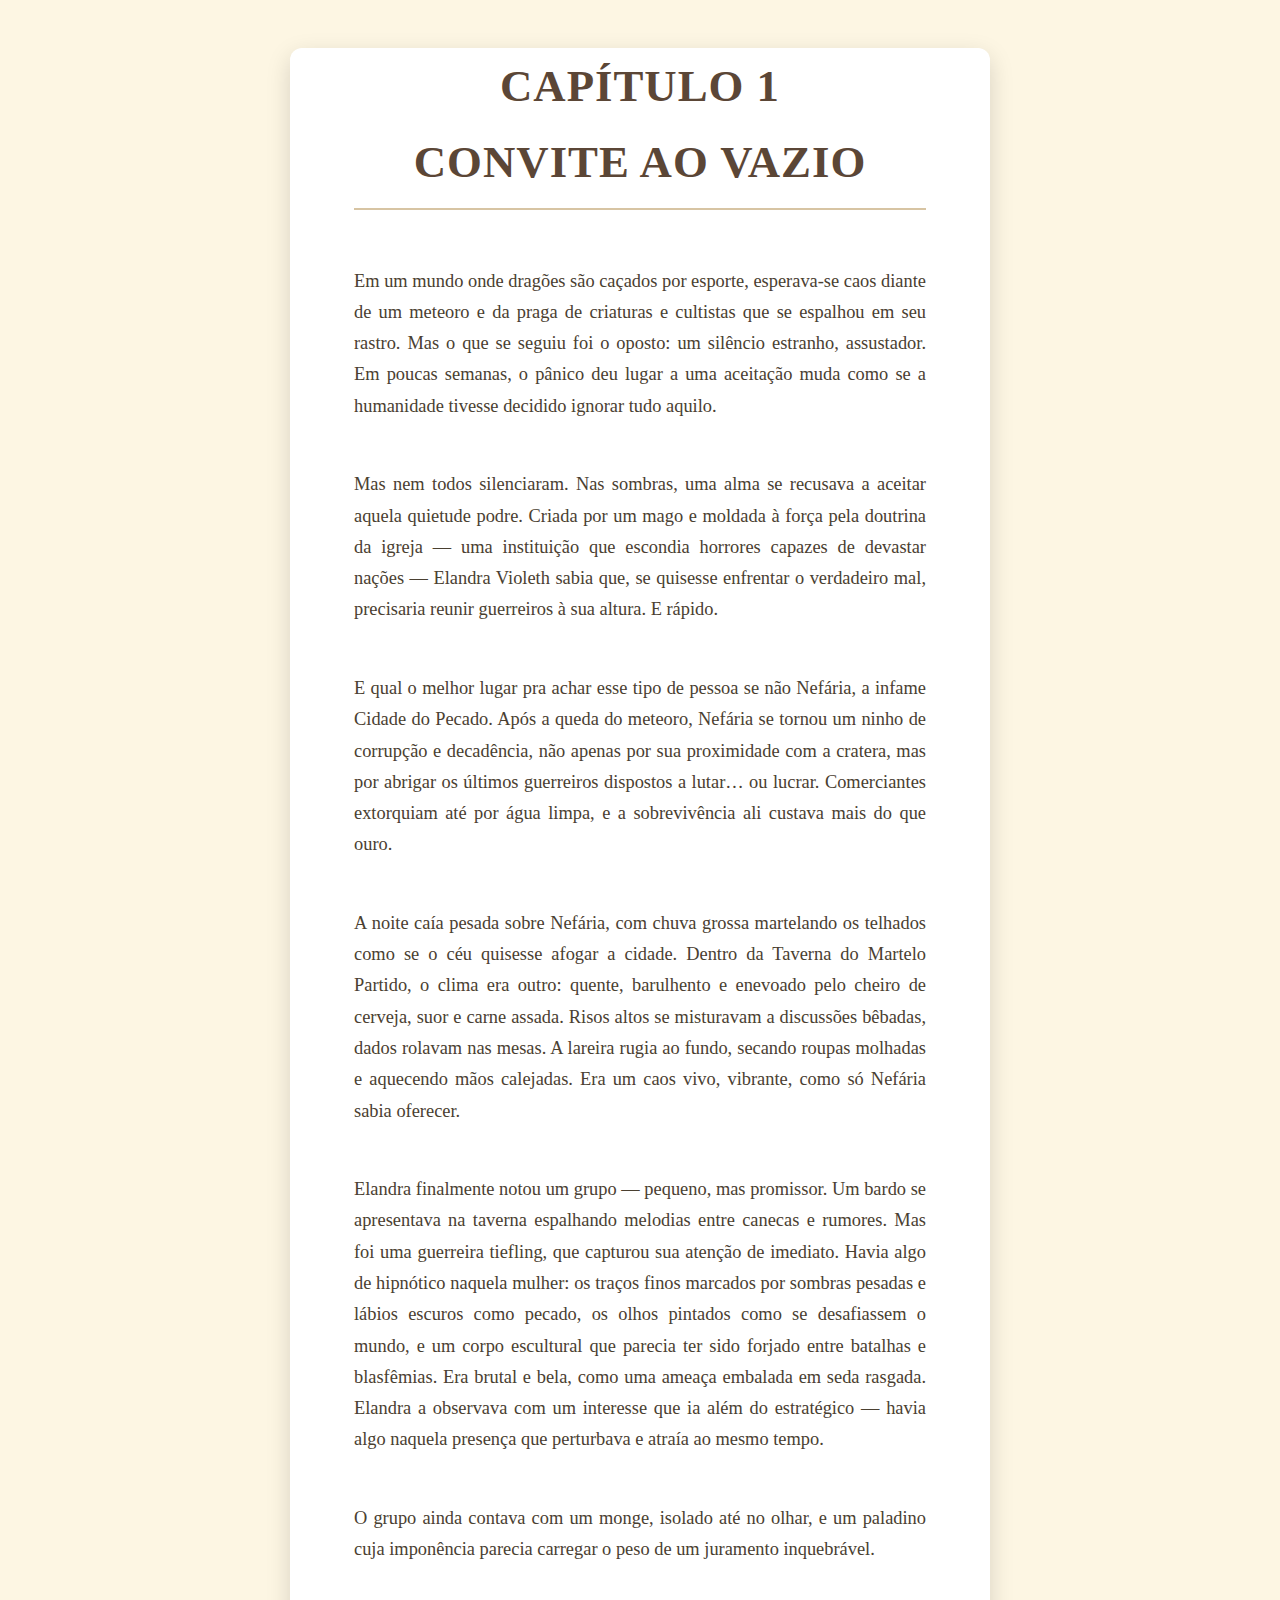
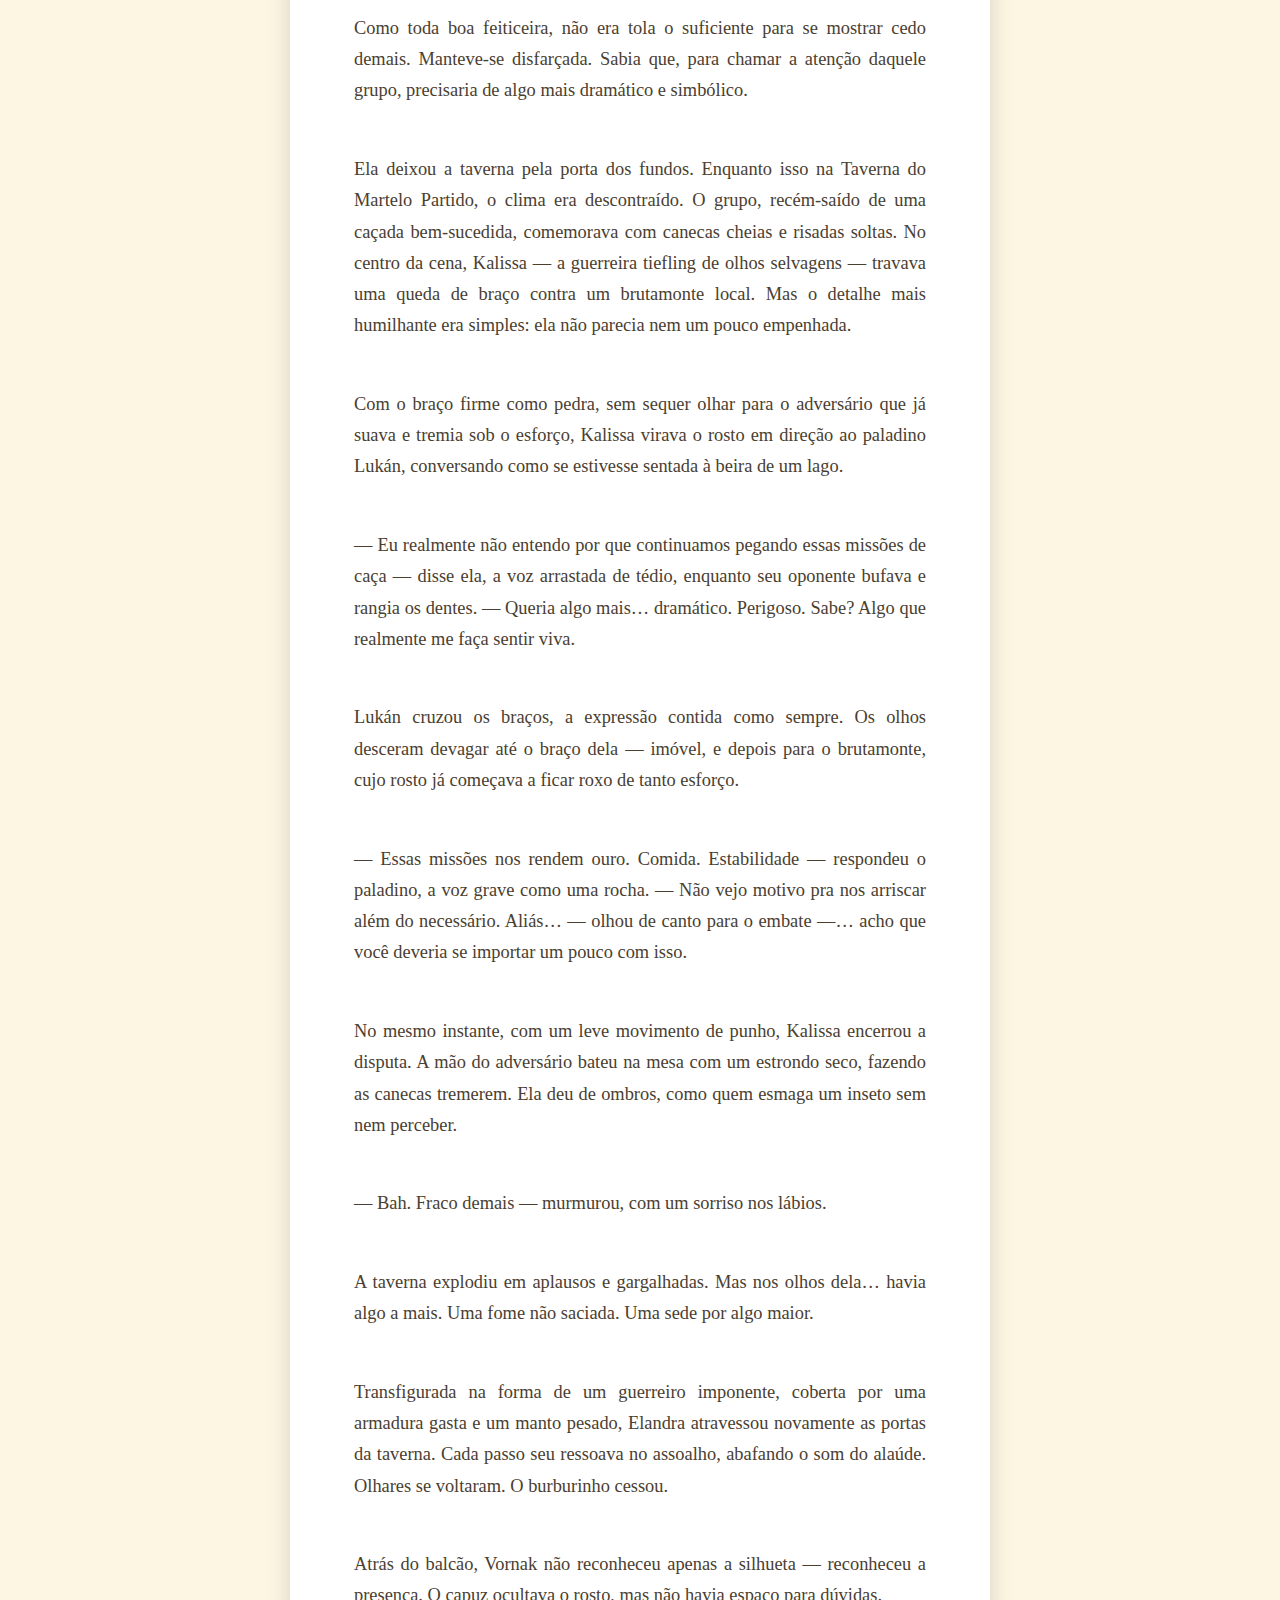
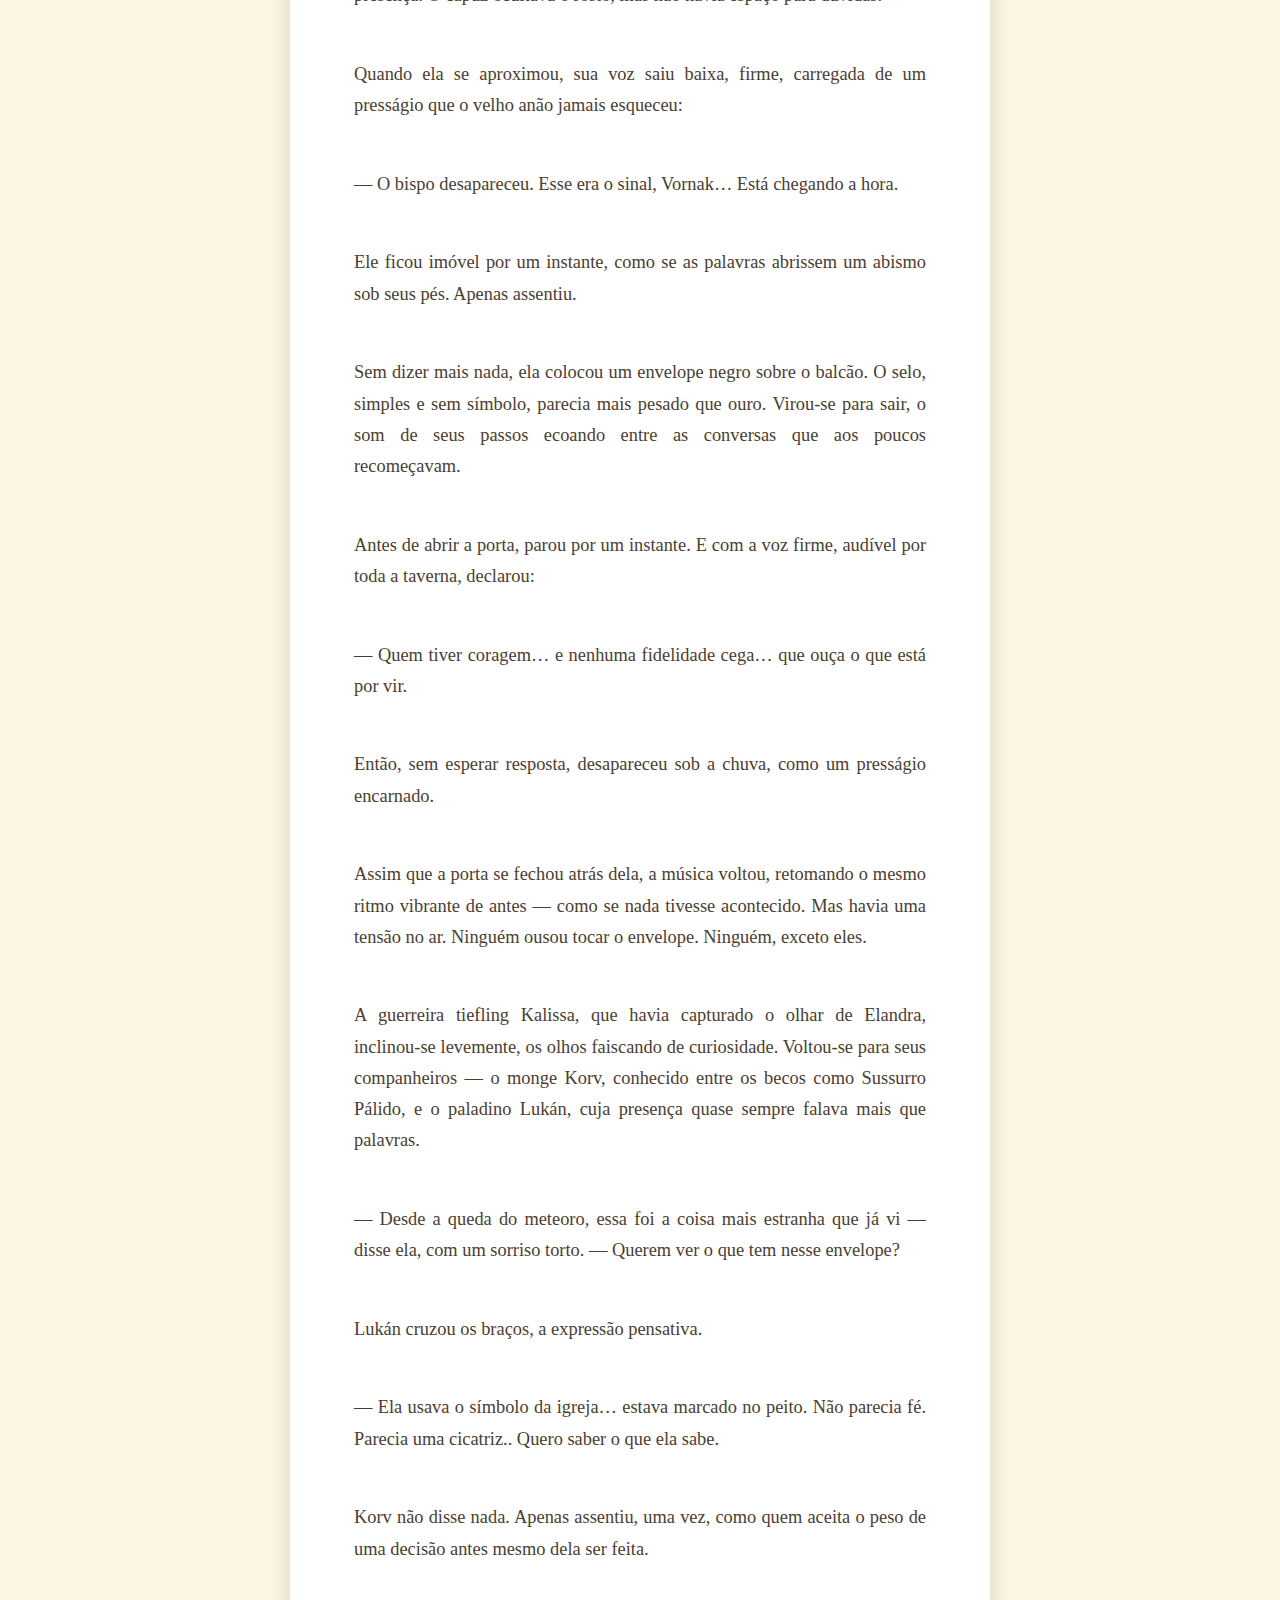
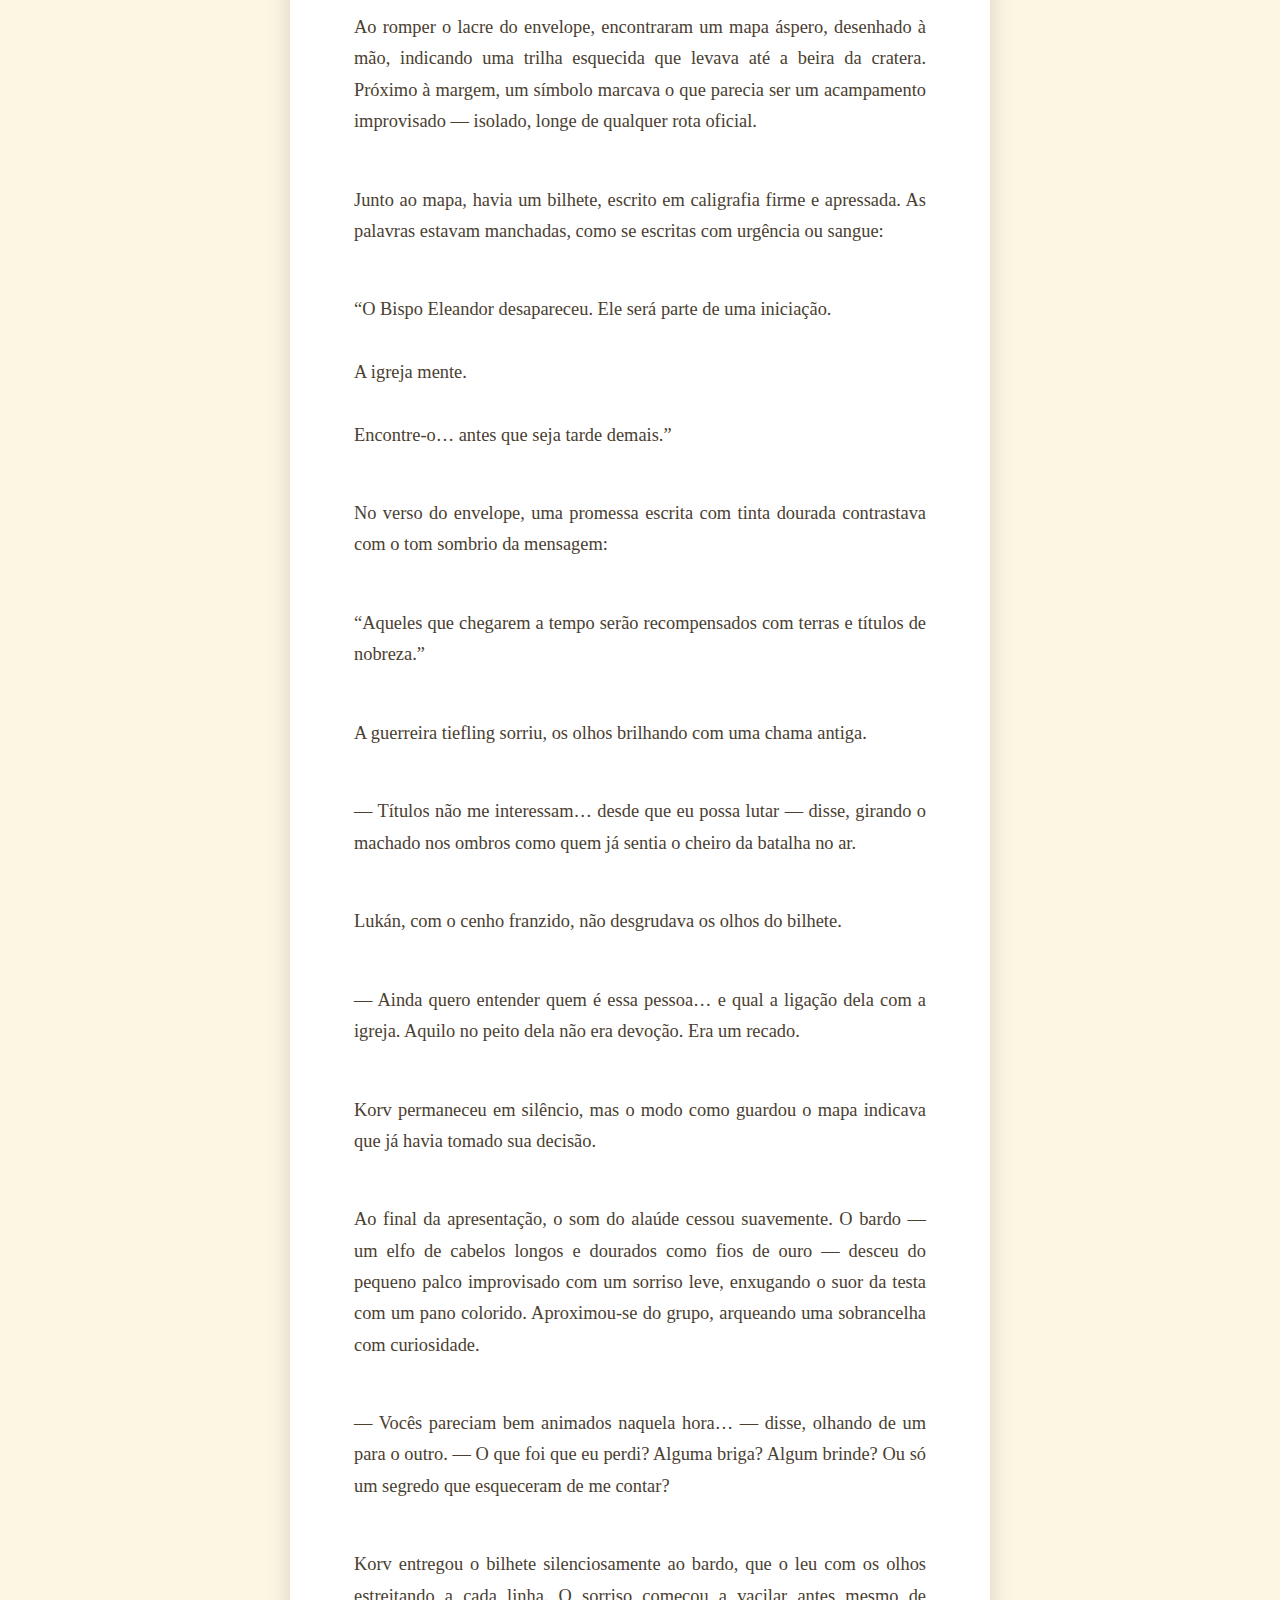
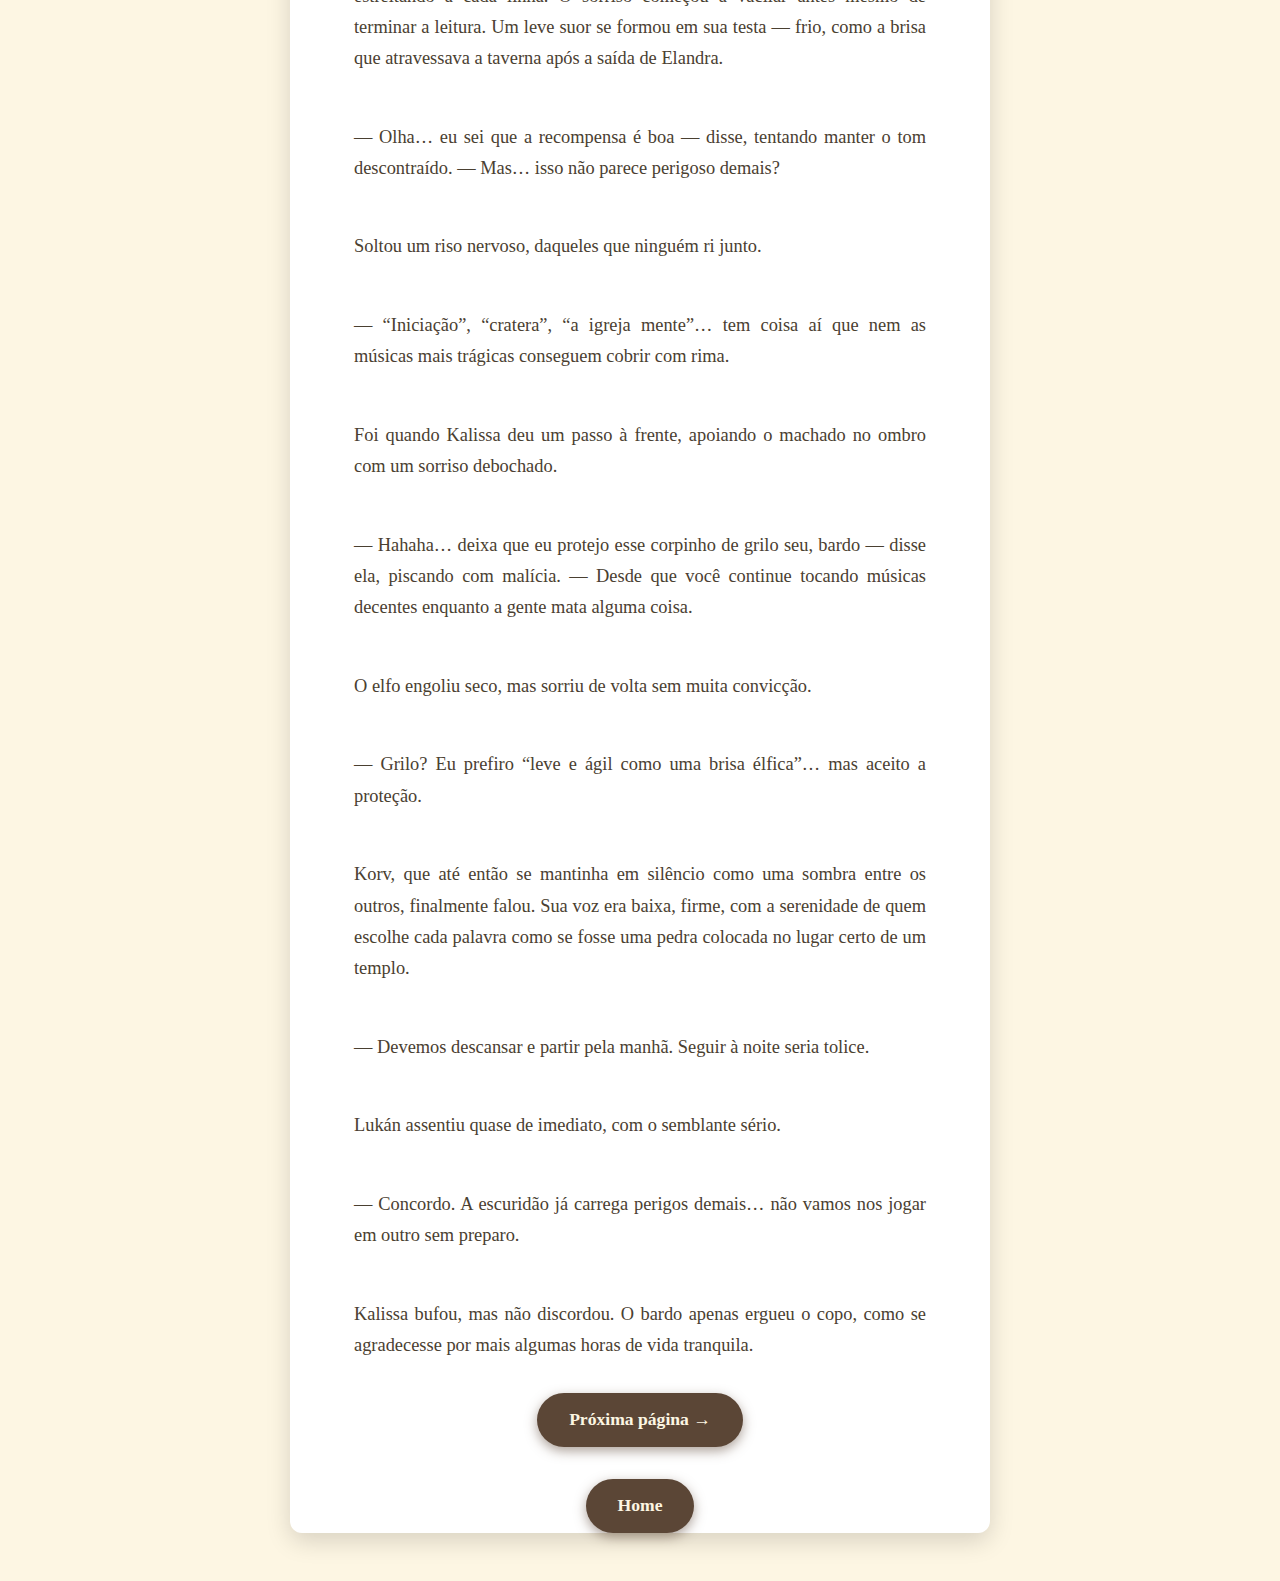
<file: capitulo1.html>
<!DOCTYPE html>
<html lang="pt-BR">
<head>
  <meta charset="UTF-8" />
  <meta name="viewport" content="width=device-width, initial-scale=1" />
  <title>Capítulo 1 - Introdução</title>
  <style>
    /* Reset básico */
    * {
      margin: 0; padding: 0; box-sizing: border-box;
    }

    body {
      background: #fdf6e3; /* tom creme suave */
      font-family: 'Georgia', serif;
      color: #333;
      display: flex;
      justify-content: center;
      align-items: flex-start;
      min-height: 100vh;
      padding: 3rem 1rem;
    }

    .book-container {
      background: #fff;
      max-width: 700px;
      width: 100%;
      padding: 0rem 4rem;
      box-shadow: 0 8px 24px rgba(0,0,0,0.15);
      border-radius: 12px;
      line-height: 1.7;
      position: relative;
    }

    h1 {
      font-family: 'Palatino Linotype', 'Book Antiqua', Palatino, serif;
      font-size: 2.8rem;
      margin-bottom: 1.5rem;
      text-align: center;
      color: #5b4636;
      letter-spacing: 1px;
      text-transform: uppercase;
      border-bottom: 2px solid #d7c4a3;
      padding-bottom: 0.5rem;
    }

    p {
      font-size: 1.15rem;
      margin-bottom: 1rem;
      text-align: justify;
      text-indent: 2em;
      color: #4a4031;
      white-space: pre-line; /* preserva quebras de linha */
    }

    .next-button {
      display: block;
      margin: 2rem auto 0;
      padding: 0.75rem 2rem;
      background: #5b4636;
      color: #fdf6e3;
      font-weight: bold;
      font-size: 1.1rem;
      border: none;
      border-radius: 30px;
      cursor: pointer;
      box-shadow: 0 4px 12px rgba(91, 70, 54, 0.5);
      transition: background-color 0.3s ease;
      text-align: center;
      text-decoration: none;
      width: max-content;
    }

    .next-button:hover,
    .next-button:focus {
      background: #7a624a;
      outline: none;
      box-shadow: 0 6px 16px rgba(122, 98, 74, 0.7);
    }

    /* Responsividade */
    @media (max-width: 480px) {
      .book-container {
        padding: 2rem 1.5rem;
      }
      h1 {
        font-size: 2rem;
      }
      p {
        font-size: 1rem;
        text-indent: 1.5em;
      }
      .next-button {
        width: 100%;
        font-size: 1rem;
      }
    }
  </style>
</head>
<body>

  <article class="book-container" role="main" aria-labelledby="chapter-title">
    <h1 id="chapter-title">Capítulo 1 <br>Convite ao Vazio</h1>

    <p>
      Em um mundo onde dragões são caçados por esporte, esperava-se caos diante de um meteoro e da praga de criaturas e cultistas que se espalhou em seu rastro. Mas o que se seguiu foi o oposto: um silêncio estranho, assustador. Em poucas semanas, o pânico deu lugar a uma aceitação muda como se a humanidade tivesse decidido ignorar tudo aquilo.
    </p>

    <p>
      Mas nem todos silenciaram. Nas sombras, uma alma se recusava a aceitar aquela quietude podre. Criada por um mago e moldada à força pela doutrina da igreja — uma instituição que escondia horrores capazes de devastar nações — Elandra Violeth sabia que, se quisesse enfrentar o verdadeiro mal, precisaria reunir guerreiros à sua altura. E rápido.
    </p>

    <p>
      E qual o melhor lugar pra achar esse tipo de pessoa se não Nefária, a infame Cidade do Pecado. Após a queda do meteoro, Nefária se tornou um ninho de corrupção e decadência, não apenas por sua proximidade com a cratera, mas por abrigar os últimos guerreiros dispostos a lutar… ou lucrar. Comerciantes extorquiam até por água limpa, e a sobrevivência ali custava mais do que ouro.
    </p>

    <p>
      A noite caía pesada sobre Nefária, com chuva grossa martelando os telhados como se o céu quisesse afogar a cidade. Dentro da Taverna do Martelo Partido, o clima era outro: quente, barulhento e enevoado pelo cheiro de cerveja, suor e carne assada. Risos altos se misturavam a discussões bêbadas, dados rolavam nas mesas. A lareira rugia ao fundo, secando roupas molhadas e aquecendo mãos calejadas. Era um caos vivo, vibrante, como só Nefária sabia oferecer.
    </p>

    <p>
      Elandra finalmente notou um grupo — pequeno, mas promissor. Um bardo se apresentava na taverna espalhando melodias entre canecas e rumores. Mas foi uma guerreira tiefling, que capturou sua atenção de imediato. Havia algo de hipnótico naquela mulher: os traços finos marcados por sombras pesadas e lábios escuros como pecado, os olhos pintados como se desafiassem o mundo, e um corpo escultural que parecia ter sido forjado entre batalhas e blasfêmias. Era brutal e bela, como uma ameaça embalada em seda rasgada. Elandra a observava com um interesse que ia além do estratégico — havia algo naquela presença que perturbava e atraía ao mesmo tempo.
    </p>

    <p>
      O grupo ainda contava com um monge, isolado até no olhar, e um paladino cuja imponência parecia carregar o peso de um juramento inquebrável.
    </p>

    <p>
      Como toda boa feiticeira, não era tola o suficiente para se mostrar cedo demais. Manteve-se disfarçada. Sabia que, para chamar a atenção daquele grupo, precisaria de algo mais dramático e simbólico.
    </p>

    <p>
      Ela deixou a taverna pela porta dos fundos. Enquanto isso na Taverna do Martelo Partido, o clima era descontraído. O grupo, recém-saído de uma caçada bem-sucedida, comemorava com canecas cheias e risadas soltas. No centro da cena, Kalissa — a guerreira tiefling de olhos selvagens — travava uma queda de braço contra um brutamonte local. Mas o detalhe mais humilhante era simples: ela não parecia nem um pouco empenhada.
    </p>

    <p>
      Com o braço firme como pedra, sem sequer olhar para o adversário que já suava e tremia sob o esforço, Kalissa virava o rosto em direção ao paladino Lukán, conversando como se estivesse sentada à beira de um lago.
    </p>

    <p>
      — Eu realmente não entendo por que continuamos pegando essas missões de caça — disse ela, a voz arrastada de tédio, enquanto seu oponente bufava e rangia os dentes. — Queria algo mais… dramático. Perigoso. Sabe? Algo que realmente me faça sentir viva.
    </p>

    <p>
      Lukán cruzou os braços, a expressão contida como sempre. Os olhos desceram devagar até o braço dela — imóvel, e depois para o brutamonte, cujo rosto já começava a ficar roxo de tanto esforço.
    </p>

    <p>
      — Essas missões nos rendem ouro. Comida. Estabilidade — respondeu o paladino, a voz grave como uma rocha. — Não vejo motivo pra nos arriscar além do necessário. Aliás… — olhou de canto para o embate —… acho que você deveria se importar um pouco com isso.
    </p>

    <p>
      No mesmo instante, com um leve movimento de punho, Kalissa encerrou a disputa. A mão do adversário bateu na mesa com um estrondo seco, fazendo as canecas tremerem. Ela deu de ombros, como quem esmaga um inseto sem nem perceber.
    </p>

    <p>
      — Bah. Fraco demais — murmurou, com um sorriso nos lábios.
    </p>

    <p>
      A taverna explodiu em aplausos e gargalhadas. Mas nos olhos dela… havia algo a mais. Uma fome não saciada. Uma sede por algo maior.
    </p>

    <p>
      Transfigurada na forma de um guerreiro imponente, coberta por uma armadura gasta e um manto pesado, Elandra atravessou novamente as portas da taverna. Cada passo seu ressoava no assoalho, abafando o som do alaúde. Olhares se voltaram. O burburinho cessou.
    </p>

    <p>
      Atrás do balcão, Vornak não reconheceu apenas a silhueta — reconheceu a presença. O capuz ocultava o rosto, mas não havia espaço para dúvidas.
    </p>

    <p>
      Quando ela se aproximou, sua voz saiu baixa, firme, carregada de um presságio que o velho anão jamais esqueceu:
    </p>

    <p>
      — O bispo desapareceu. Esse era o sinal, Vornak… Está chegando a hora.
    </p>

    <p>
      Ele ficou imóvel por um instante, como se as palavras abrissem um abismo sob seus pés. Apenas assentiu.
    </p>

    <p>
      Sem dizer mais nada, ela colocou um envelope negro sobre o balcão. O selo, simples e sem símbolo, parecia mais pesado que ouro. Virou-se para sair, o som de seus passos ecoando entre as conversas que aos poucos recomeçavam.
    </p>

    <p>
      Antes de abrir a porta, parou por um instante. E com a voz firme, audível por toda a taverna, declarou:
    </p>

    <p>
      — Quem tiver coragem… e nenhuma fidelidade cega… que ouça o que está por vir.
    </p>

    <p>
      Então, sem esperar resposta, desapareceu sob a chuva, como um presságio encarnado.
    </p>

    <p>
      Assim que a porta se fechou atrás dela, a música voltou, retomando o mesmo ritmo vibrante de antes — como se nada tivesse acontecido. Mas havia uma tensão no ar. Ninguém ousou tocar o envelope. Ninguém, exceto eles.
    </p>

    <p>
      A guerreira tiefling Kalissa, que havia capturado o olhar de Elandra, inclinou-se levemente, os olhos faiscando de curiosidade. Voltou-se para seus companheiros — o monge Korv, conhecido entre os becos como Sussurro Pálido, e o paladino Lukán, cuja presença quase sempre falava mais que palavras.
    </p>

    <p>
      — Desde a queda do meteoro, essa foi a coisa mais estranha que já vi — disse ela, com um sorriso torto. — Querem ver o que tem nesse envelope?
    </p>

    <p>
      Lukán cruzou os braços, a expressão pensativa.
    </p>

    <p>
      — Ela usava o símbolo da igreja… estava marcado no peito. Não parecia fé. Parecia uma cicatriz.. Quero saber o que ela sabe.
    </p>

    <p>
      Korv não disse nada. Apenas assentiu, uma vez, como quem aceita o peso de uma decisão antes mesmo dela ser feita.
    </p>

    <p>
      Ao romper o lacre do envelope, encontraram um mapa áspero, desenhado à mão, indicando uma trilha esquecida que levava até a beira da cratera. Próximo à margem, um símbolo marcava o que parecia ser um acampamento improvisado — isolado, longe de qualquer rota oficial.
    </p>

    <p>
      Junto ao mapa, havia um bilhete, escrito em caligrafia firme e apressada. As palavras estavam manchadas, como se escritas com urgência ou sangue:
    </p>

    <p>
      “O Bispo Eleandor desapareceu. Ele será parte de uma iniciação.<br>
      A igreja mente.<br>
      Encontre-o… antes que seja tarde demais.”
    </p>

    <p>
      No verso do envelope, uma promessa escrita com tinta dourada contrastava com o tom sombrio da mensagem:
    </p>

    <p>
      “Aqueles que chegarem a tempo serão recompensados com terras e títulos de nobreza.”
    </p>

    <p>
      A guerreira tiefling sorriu, os olhos brilhando com uma chama antiga.
    </p>

    <p>
      — Títulos não me interessam… desde que eu possa lutar — disse, girando o machado nos ombros como quem já sentia o cheiro da batalha no ar.
    </p>

    <p>
      Lukán, com o cenho franzido, não desgrudava os olhos do bilhete.
    </p>

    <p>
      — Ainda quero entender quem é essa pessoa… e qual a ligação dela com a igreja. Aquilo no peito dela não era devoção. Era um recado.
    </p>

    <p>
      Korv permaneceu em silêncio, mas o modo como guardou o mapa indicava que já havia tomado sua decisão.
    </p>

    <p>
      Ao final da apresentação, o som do alaúde cessou suavemente. O bardo — um elfo de cabelos longos e dourados como fios de ouro — desceu do pequeno palco improvisado com um sorriso leve, enxugando o suor da testa com um pano colorido. Aproximou-se do grupo, arqueando uma sobrancelha com curiosidade.
    </p>

    <p>
      — Vocês pareciam bem animados naquela hora… — disse, olhando de um para o outro. — O que foi que eu perdi? Alguma briga? Algum brinde? Ou só um segredo que esqueceram de me contar?
    </p>

    <p>
      Korv entregou o bilhete silenciosamente ao bardo, que o leu com os olhos estreitando a cada linha. O sorriso começou a vacilar antes mesmo de terminar a leitura. Um leve suor se formou em sua testa — frio, como a brisa que atravessava a taverna após a saída de Elandra.
    </p>

    <p>
      — Olha… eu sei que a recompensa é boa — disse, tentando manter o tom descontraído. — Mas… isso não parece perigoso demais?
    </p>

    <p>
      Soltou um riso nervoso, daqueles que ninguém ri junto.
    </p>

    <p>
      — “Iniciação”, “cratera”, “a igreja mente”… tem coisa aí que nem as músicas mais trágicas conseguem cobrir com rima.
    </p>

    <p>
      Foi quando Kalissa deu um passo à frente, apoiando o machado no ombro com um sorriso debochado.
    </p>

    <p>
      — Hahaha… deixa que eu protejo esse corpinho de grilo seu, bardo — disse ela, piscando com malícia. — Desde que você continue tocando músicas decentes enquanto a gente mata alguma coisa.
    </p>

    <p>
      O elfo engoliu seco, mas sorriu de volta sem muita convicção.
    </p>

    <p>
      — Grilo? Eu prefiro “leve e ágil como uma brisa élfica”… mas aceito a proteção.
    </p>

    <p>
      Korv, que até então se mantinha em silêncio como uma sombra entre os outros, finalmente falou. Sua voz era baixa, firme, com a serenidade de quem escolhe cada palavra como se fosse uma pedra colocada no lugar certo de um templo.
    </p>

    <p>
      — Devemos descansar e partir pela manhã. Seguir à noite seria tolice.
    </p>

    <p>
      Lukán assentiu quase de imediato, com o semblante sério.
    </p>

    <p>
      — Concordo. A escuridão já carrega perigos demais… não vamos nos jogar em outro sem preparo.
    </p>

    <p>
      Kalissa bufou, mas não discordou. O bardo apenas ergueu o copo, como se agradecesse por mais algumas horas de vida tranquila.
    </p>

    <a href="capitulo2.html" class="next-button" aria-label="Ir para o próximo capítulo">Próxima página &rarr;</a>
    <a href="../index.html" class="next-button">Home</a>
  </article>

</body>
</html>
</file>
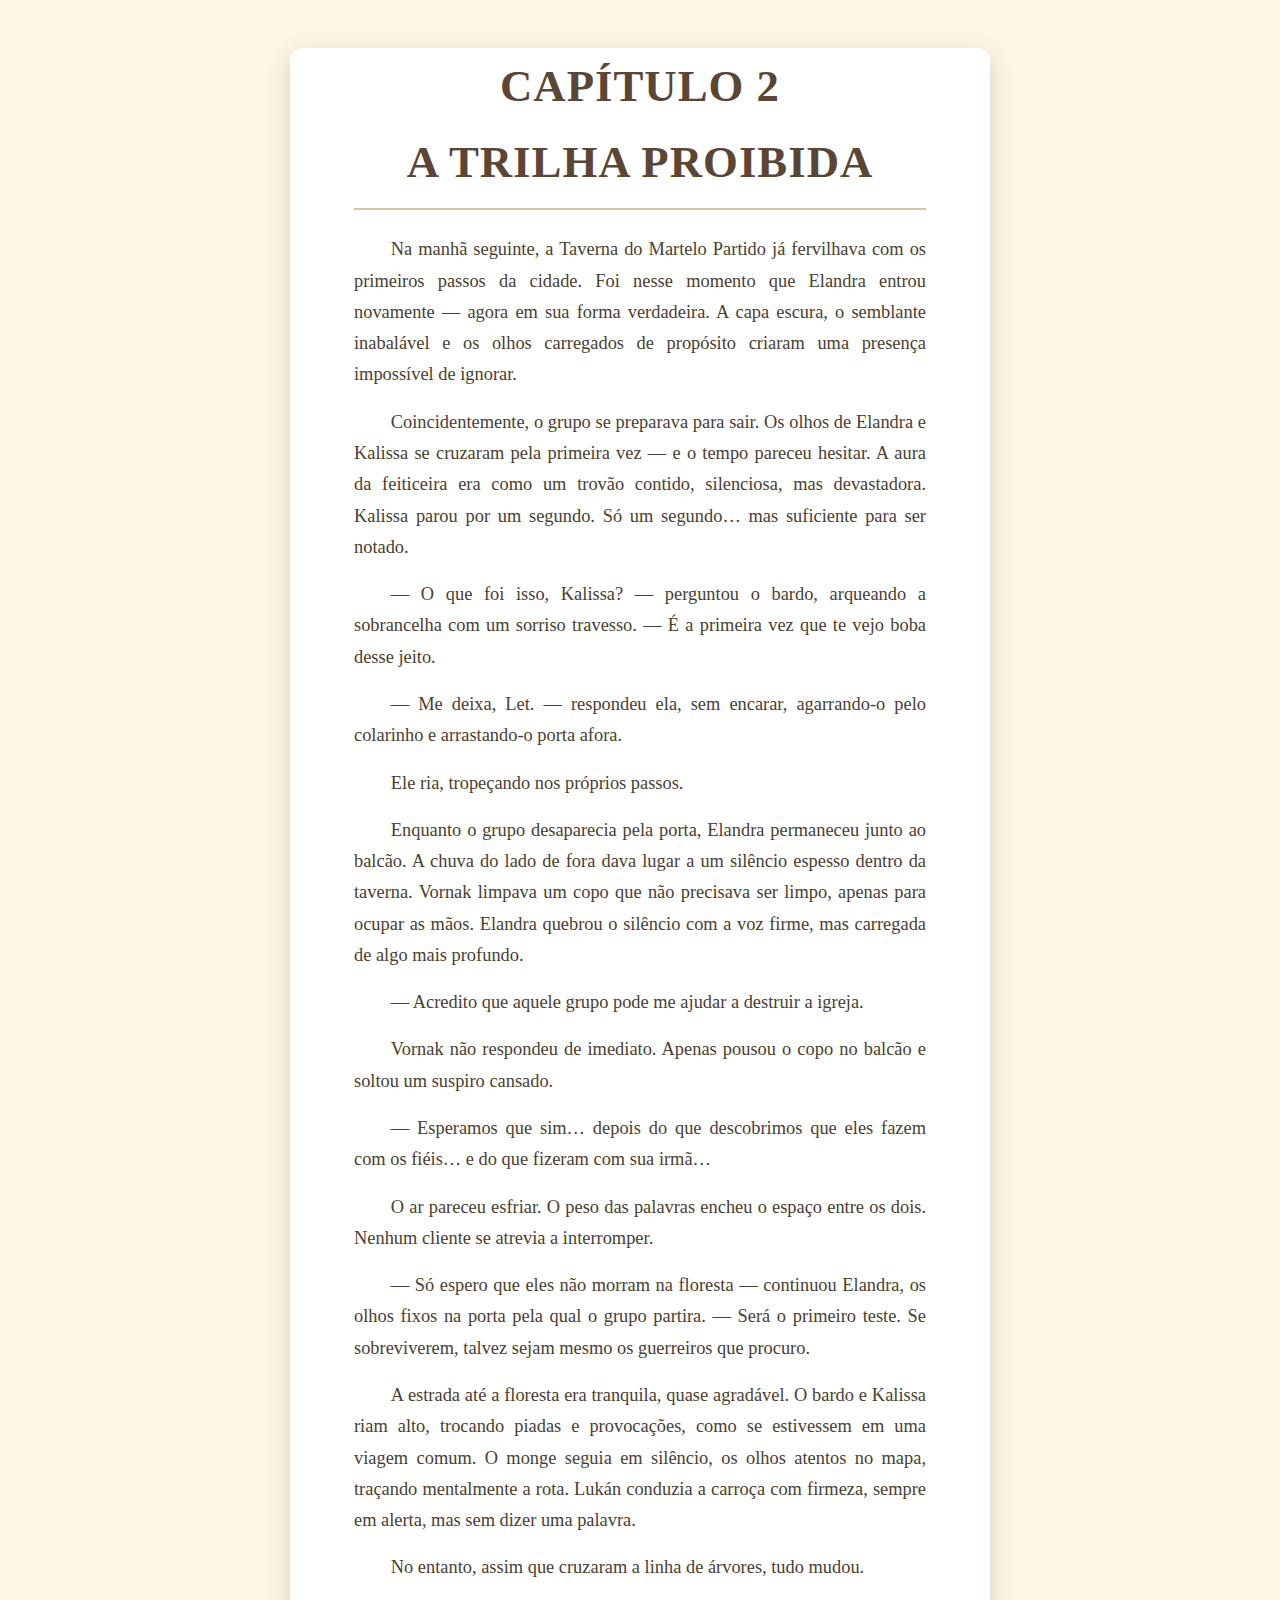
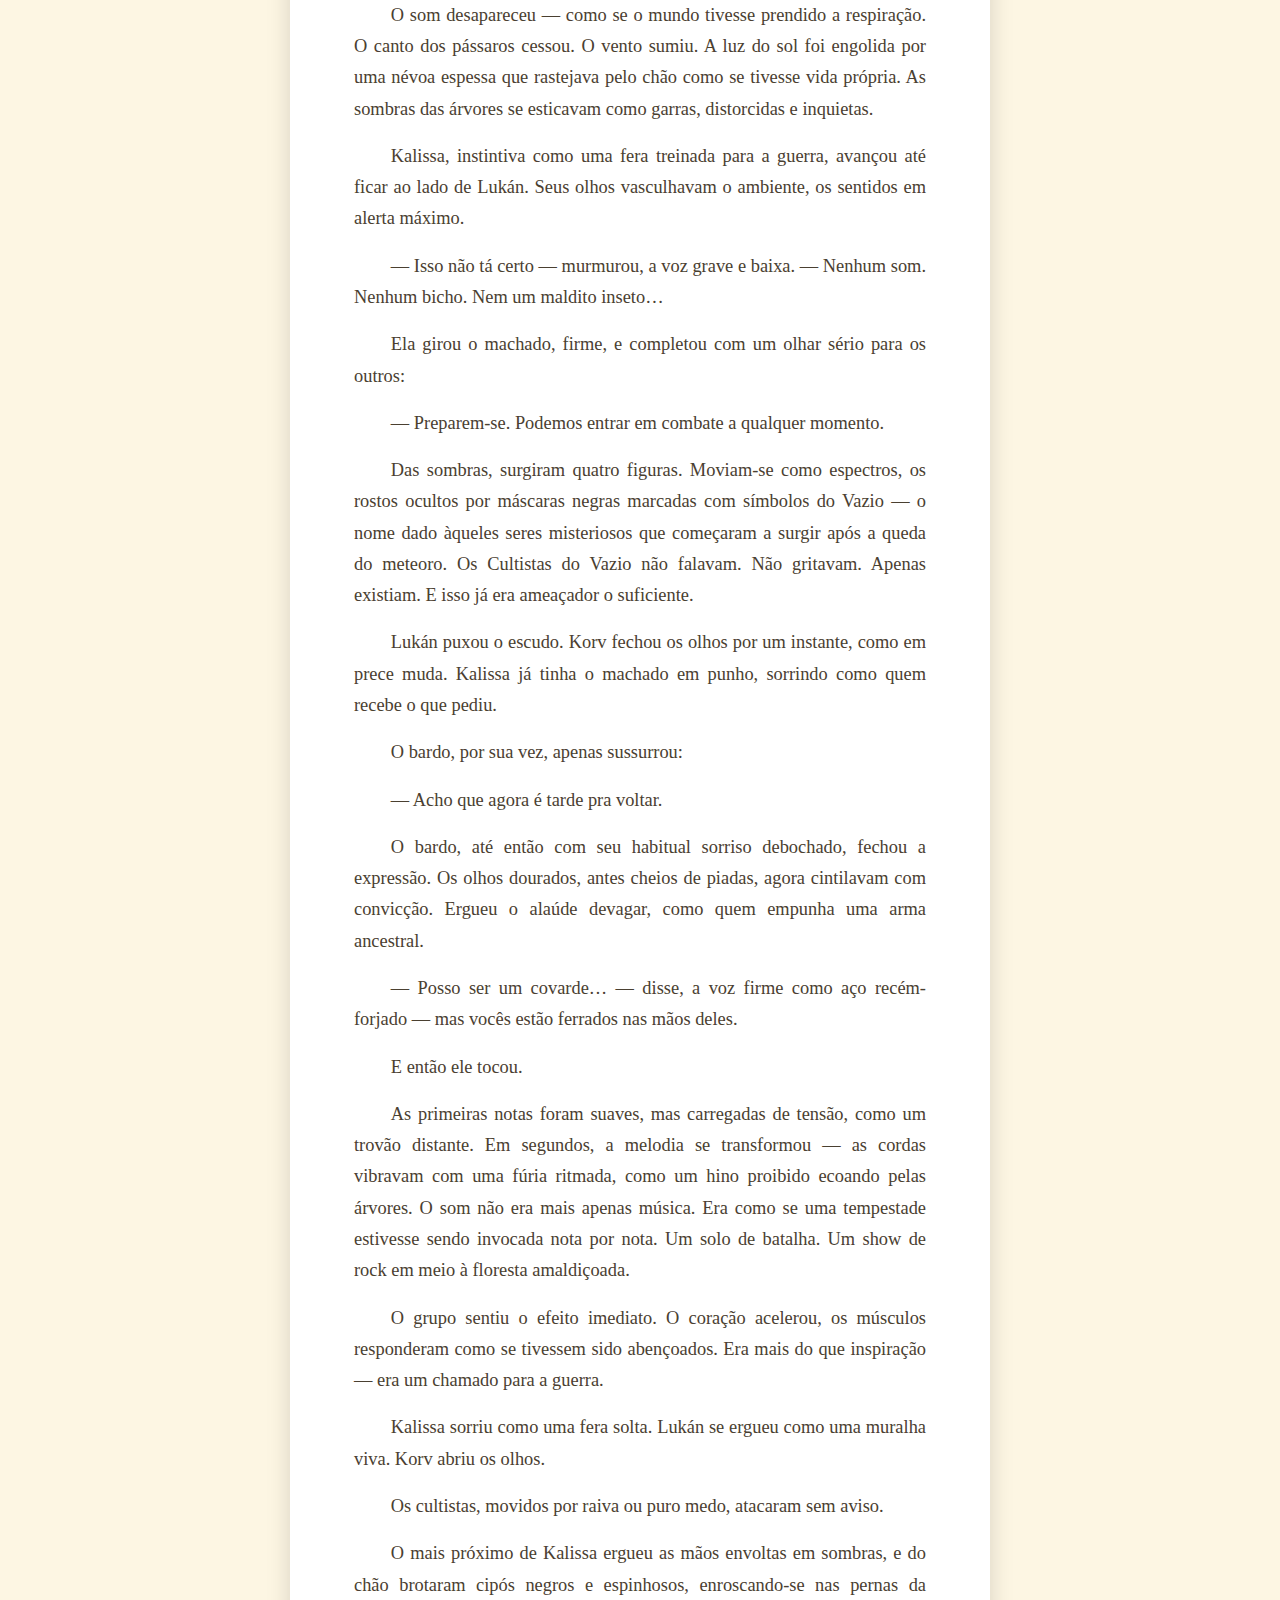
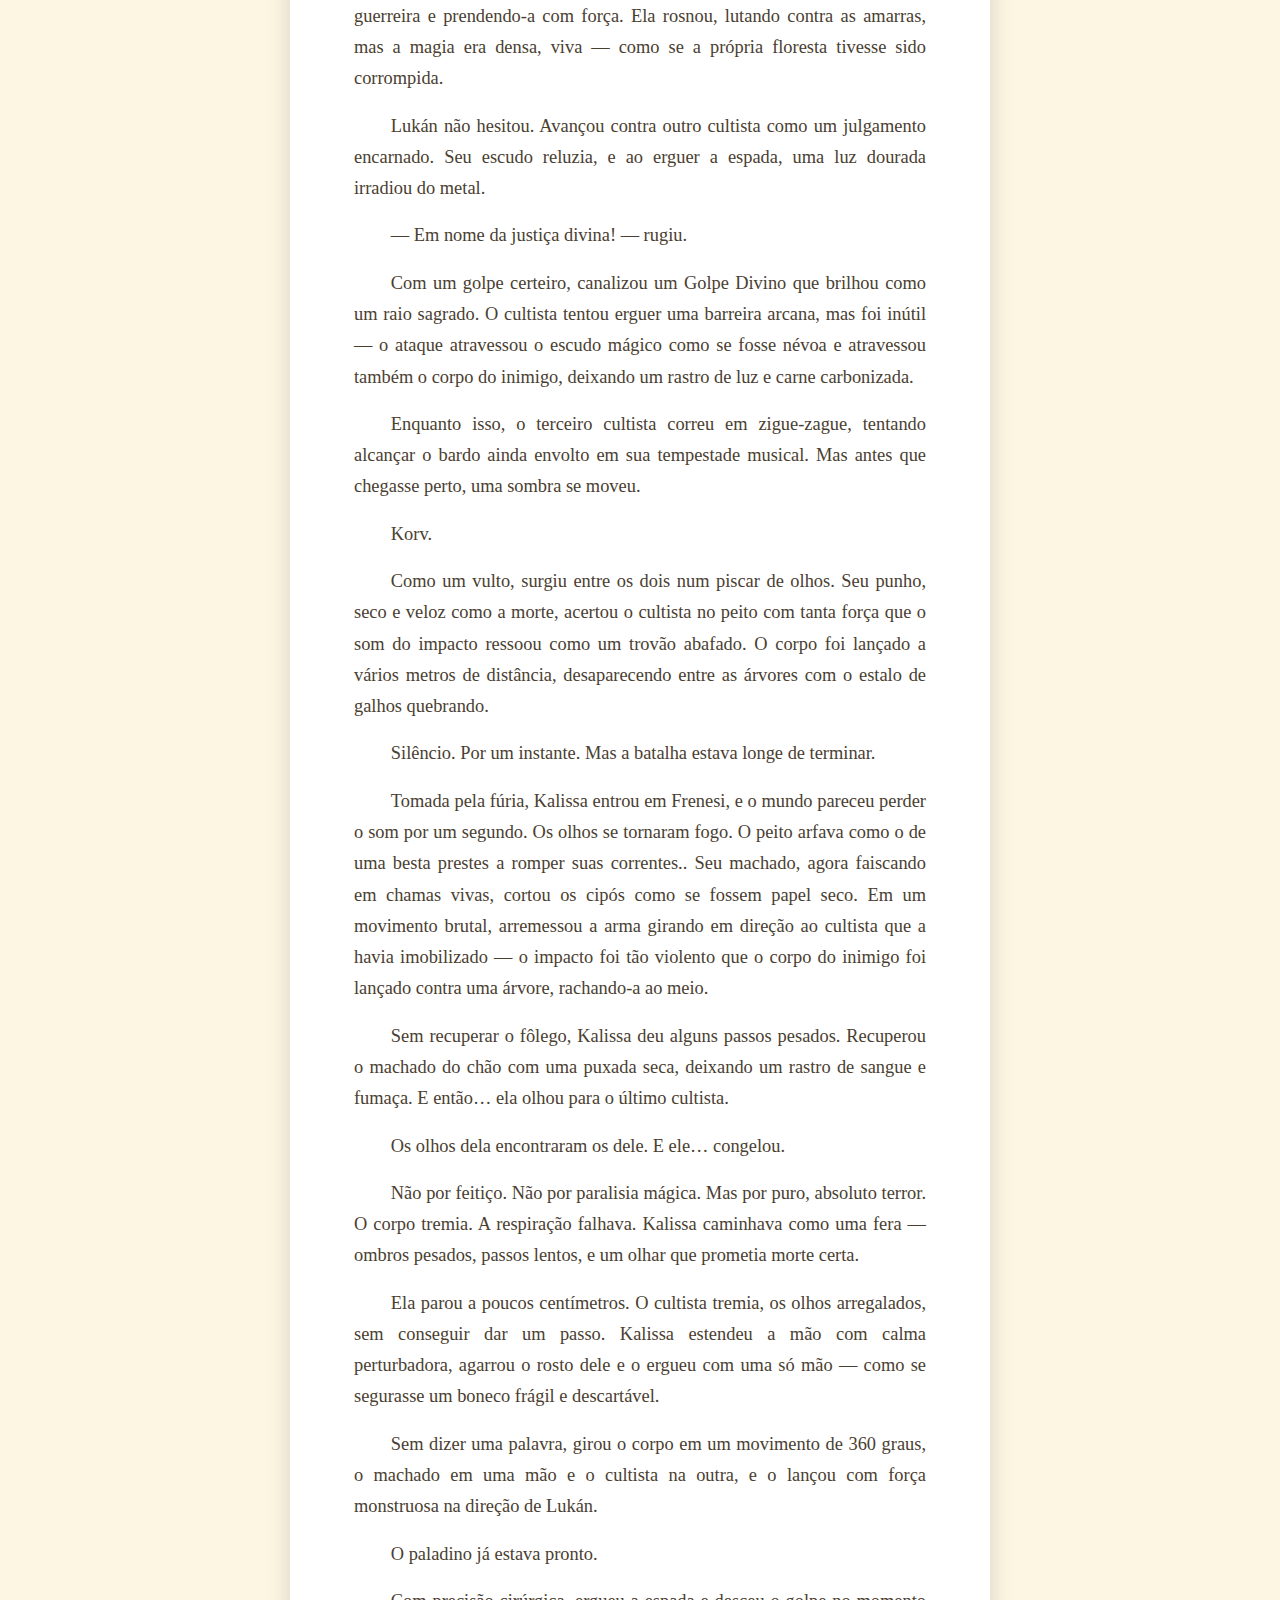
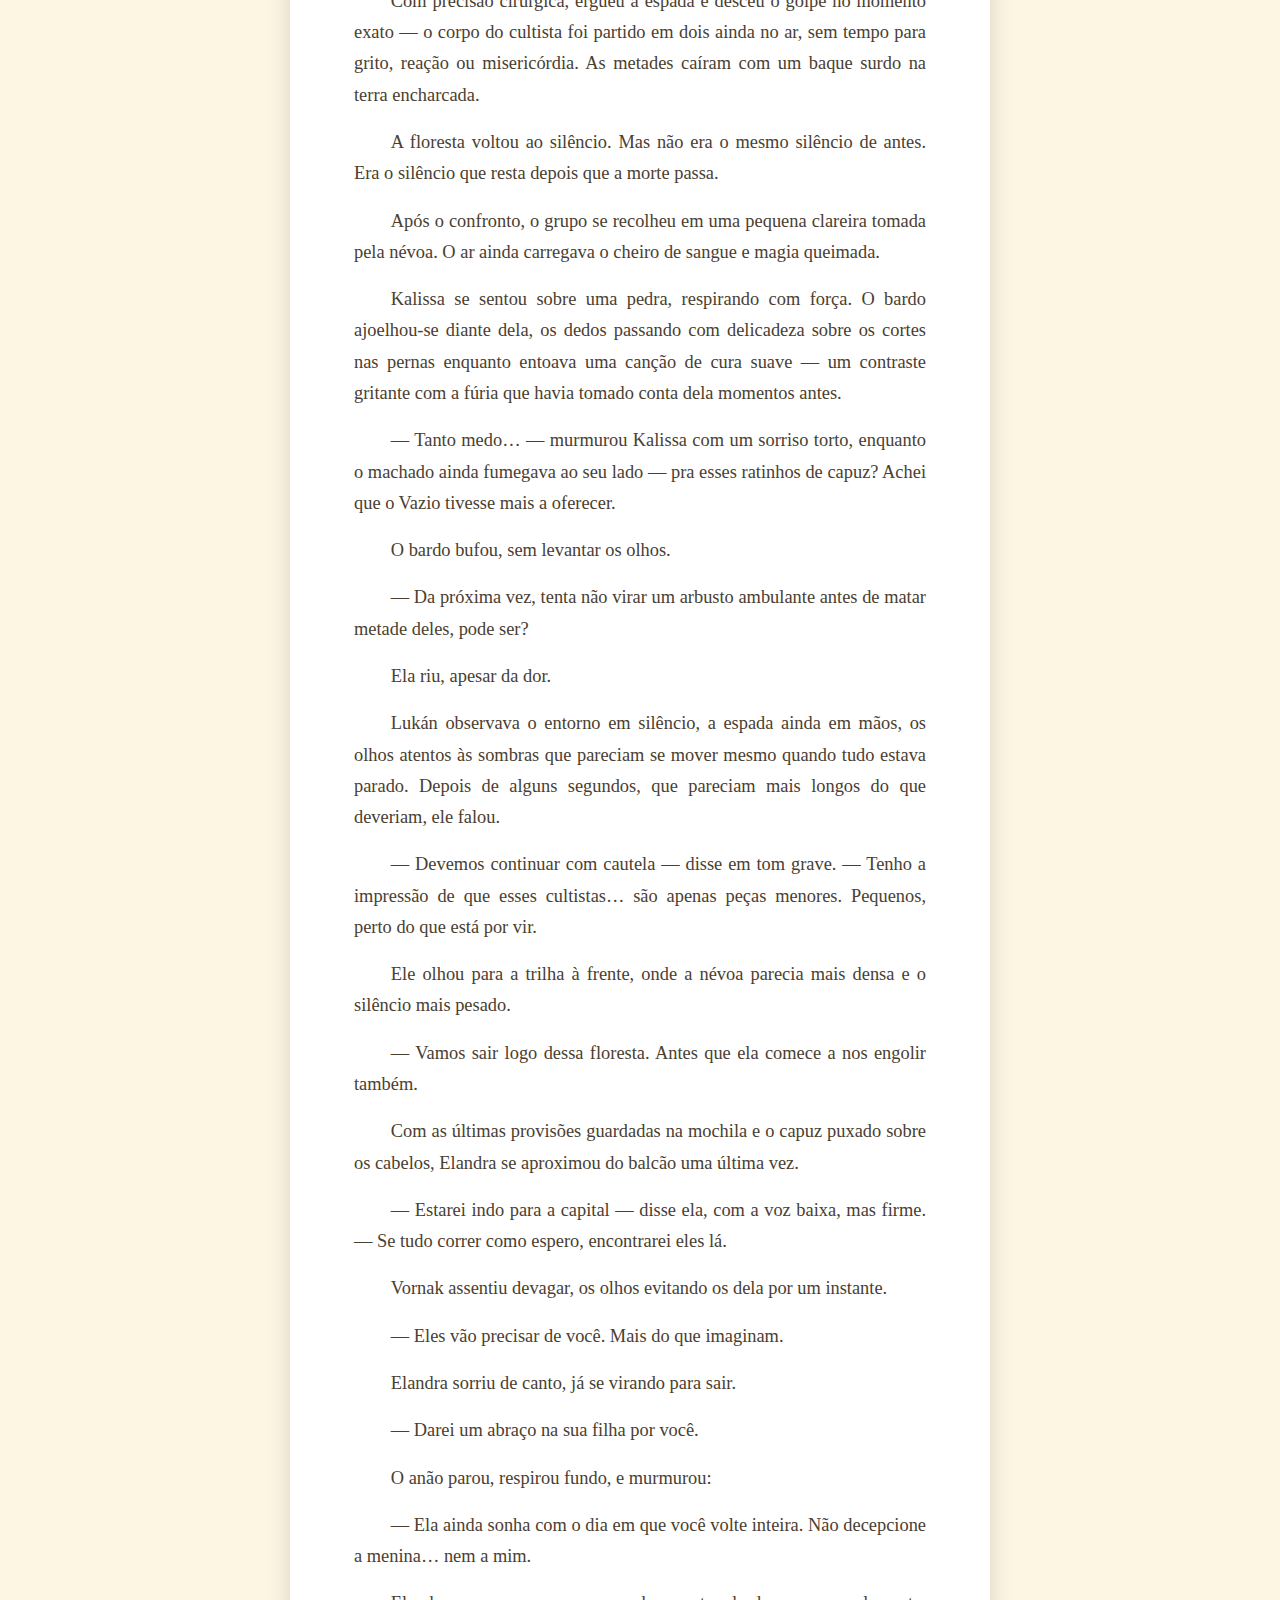
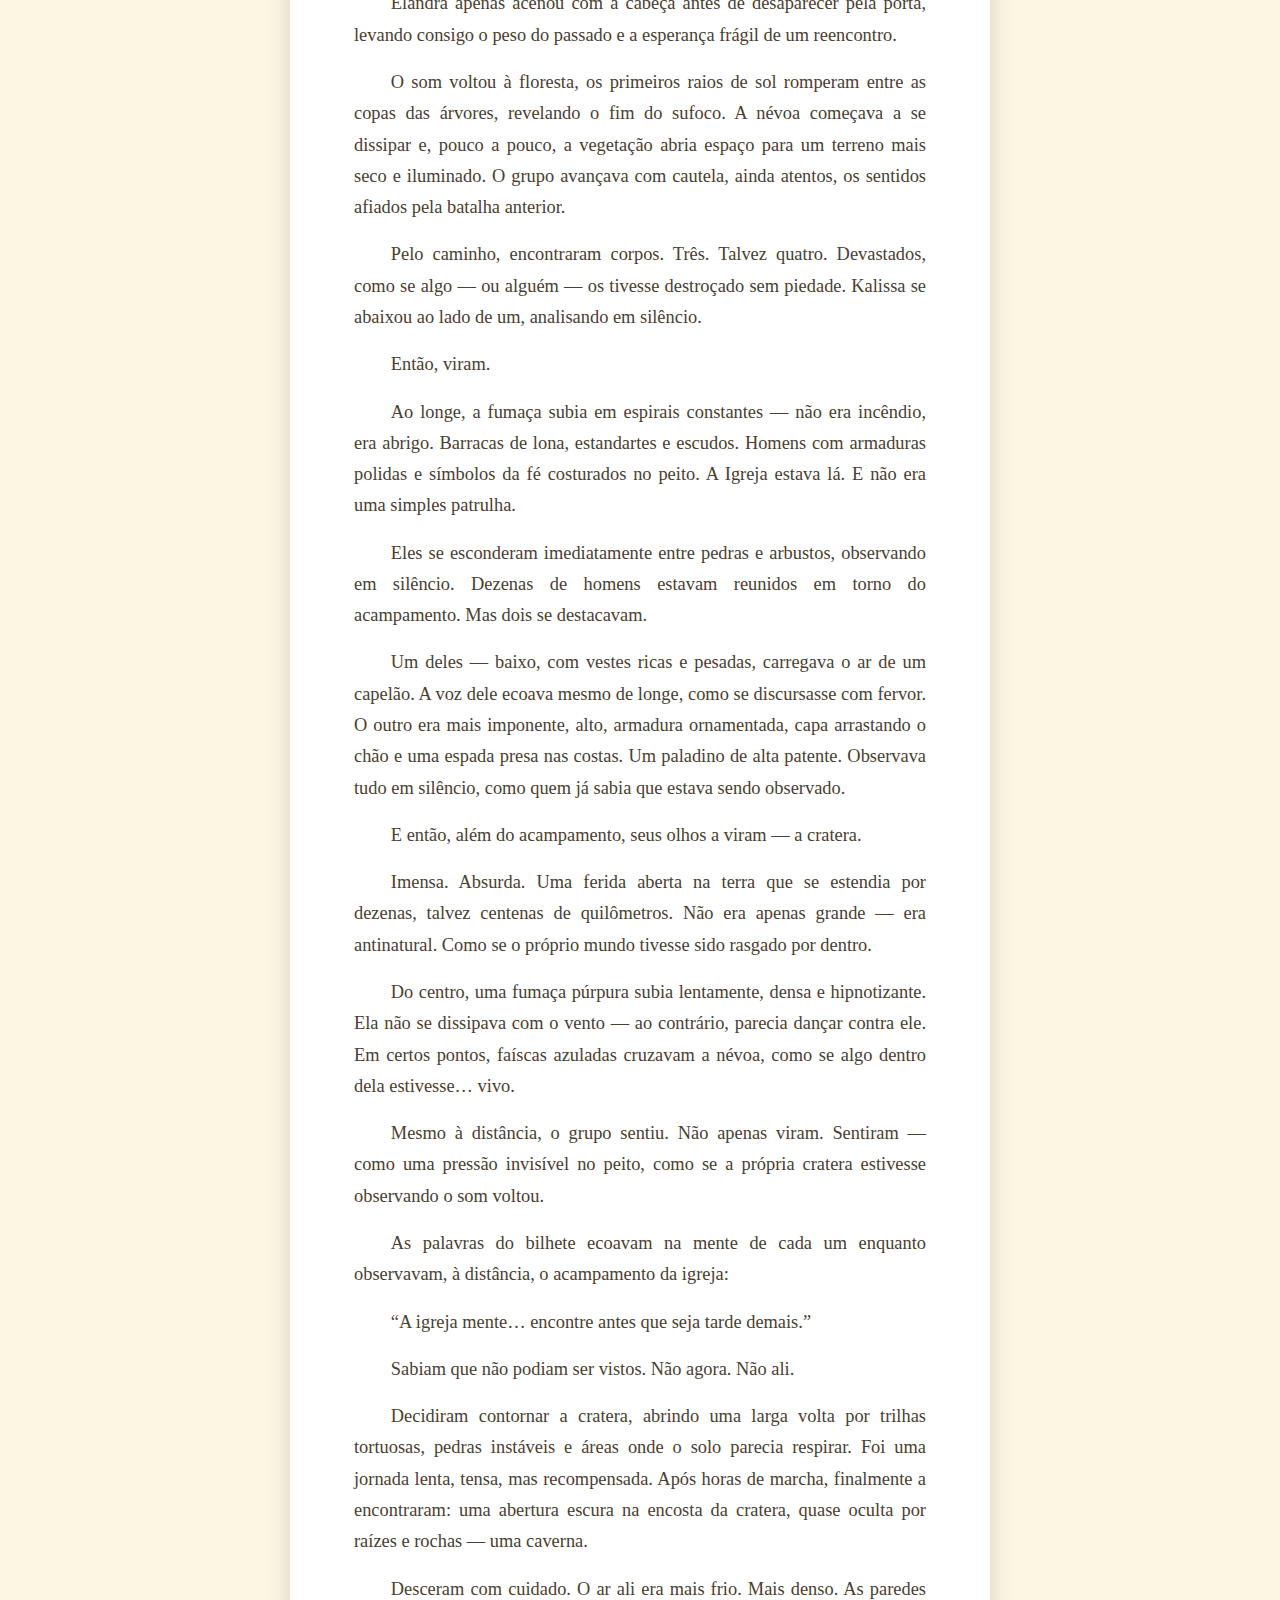
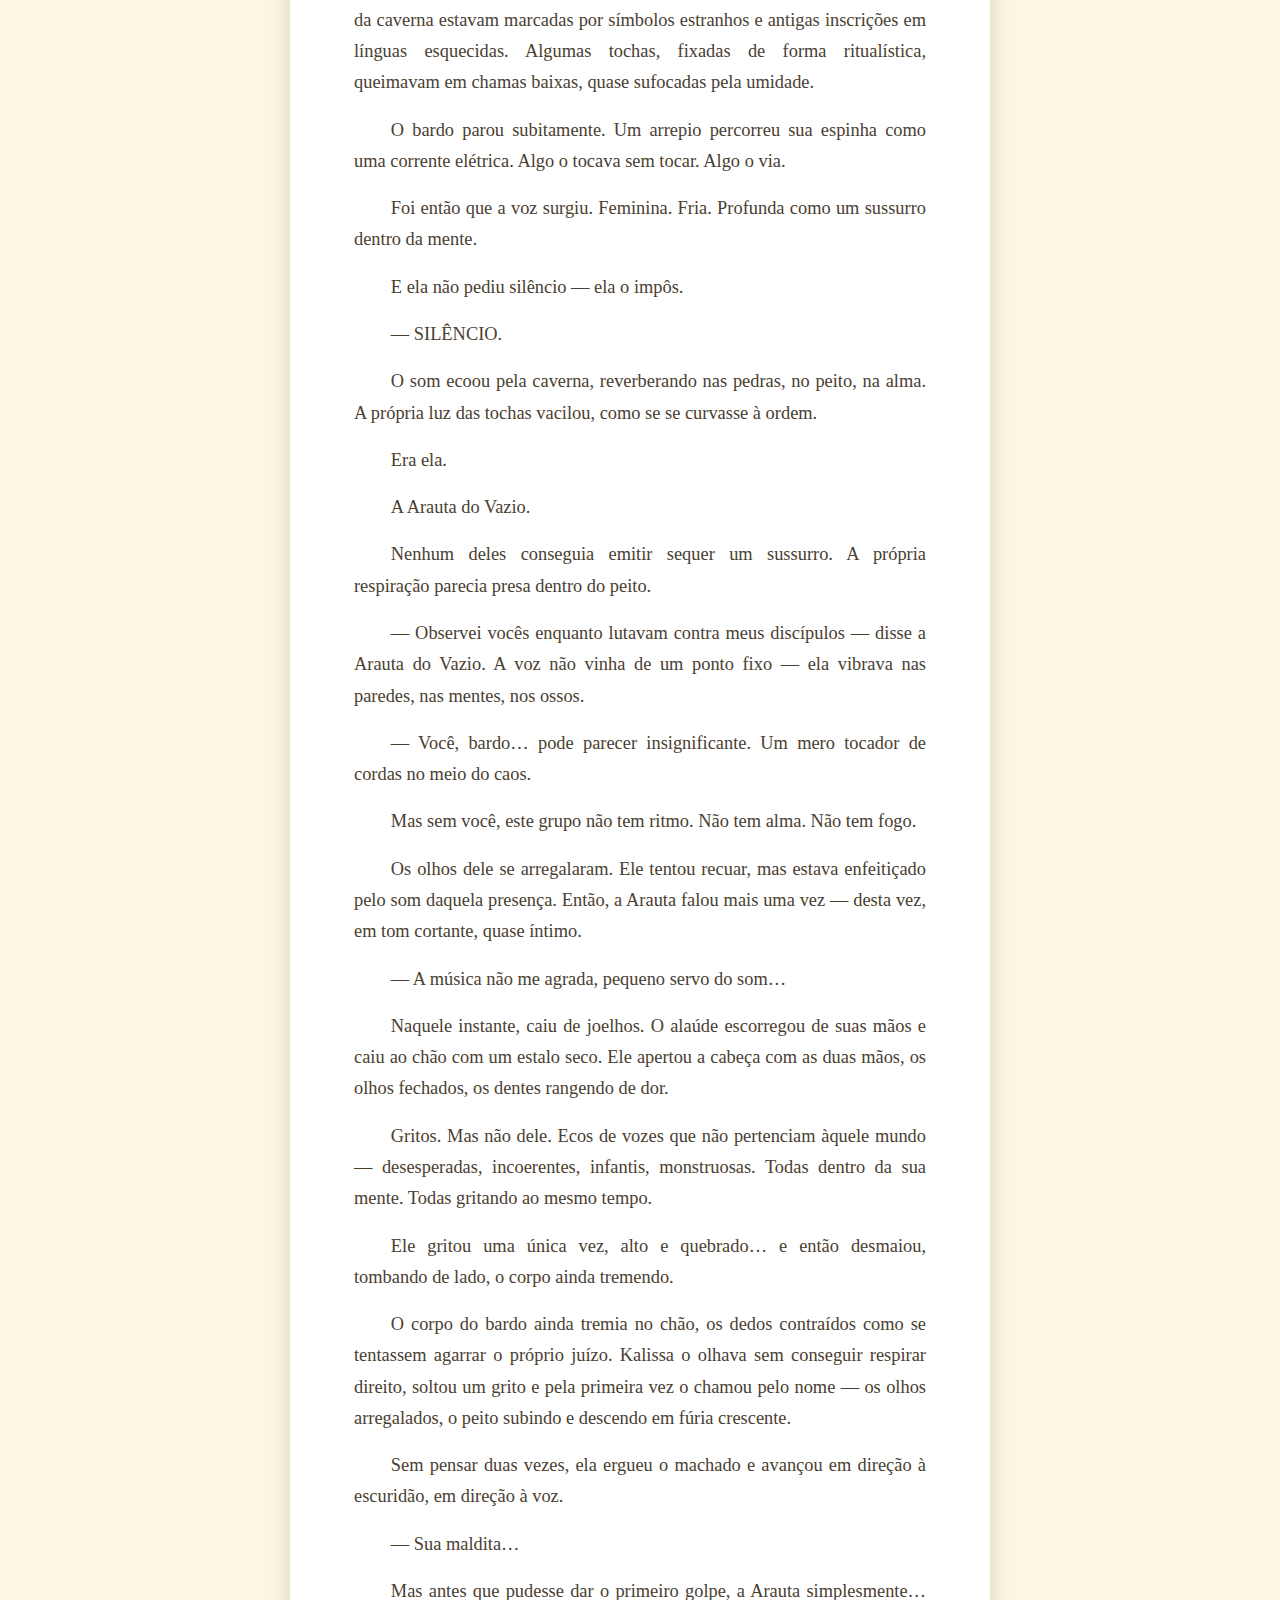
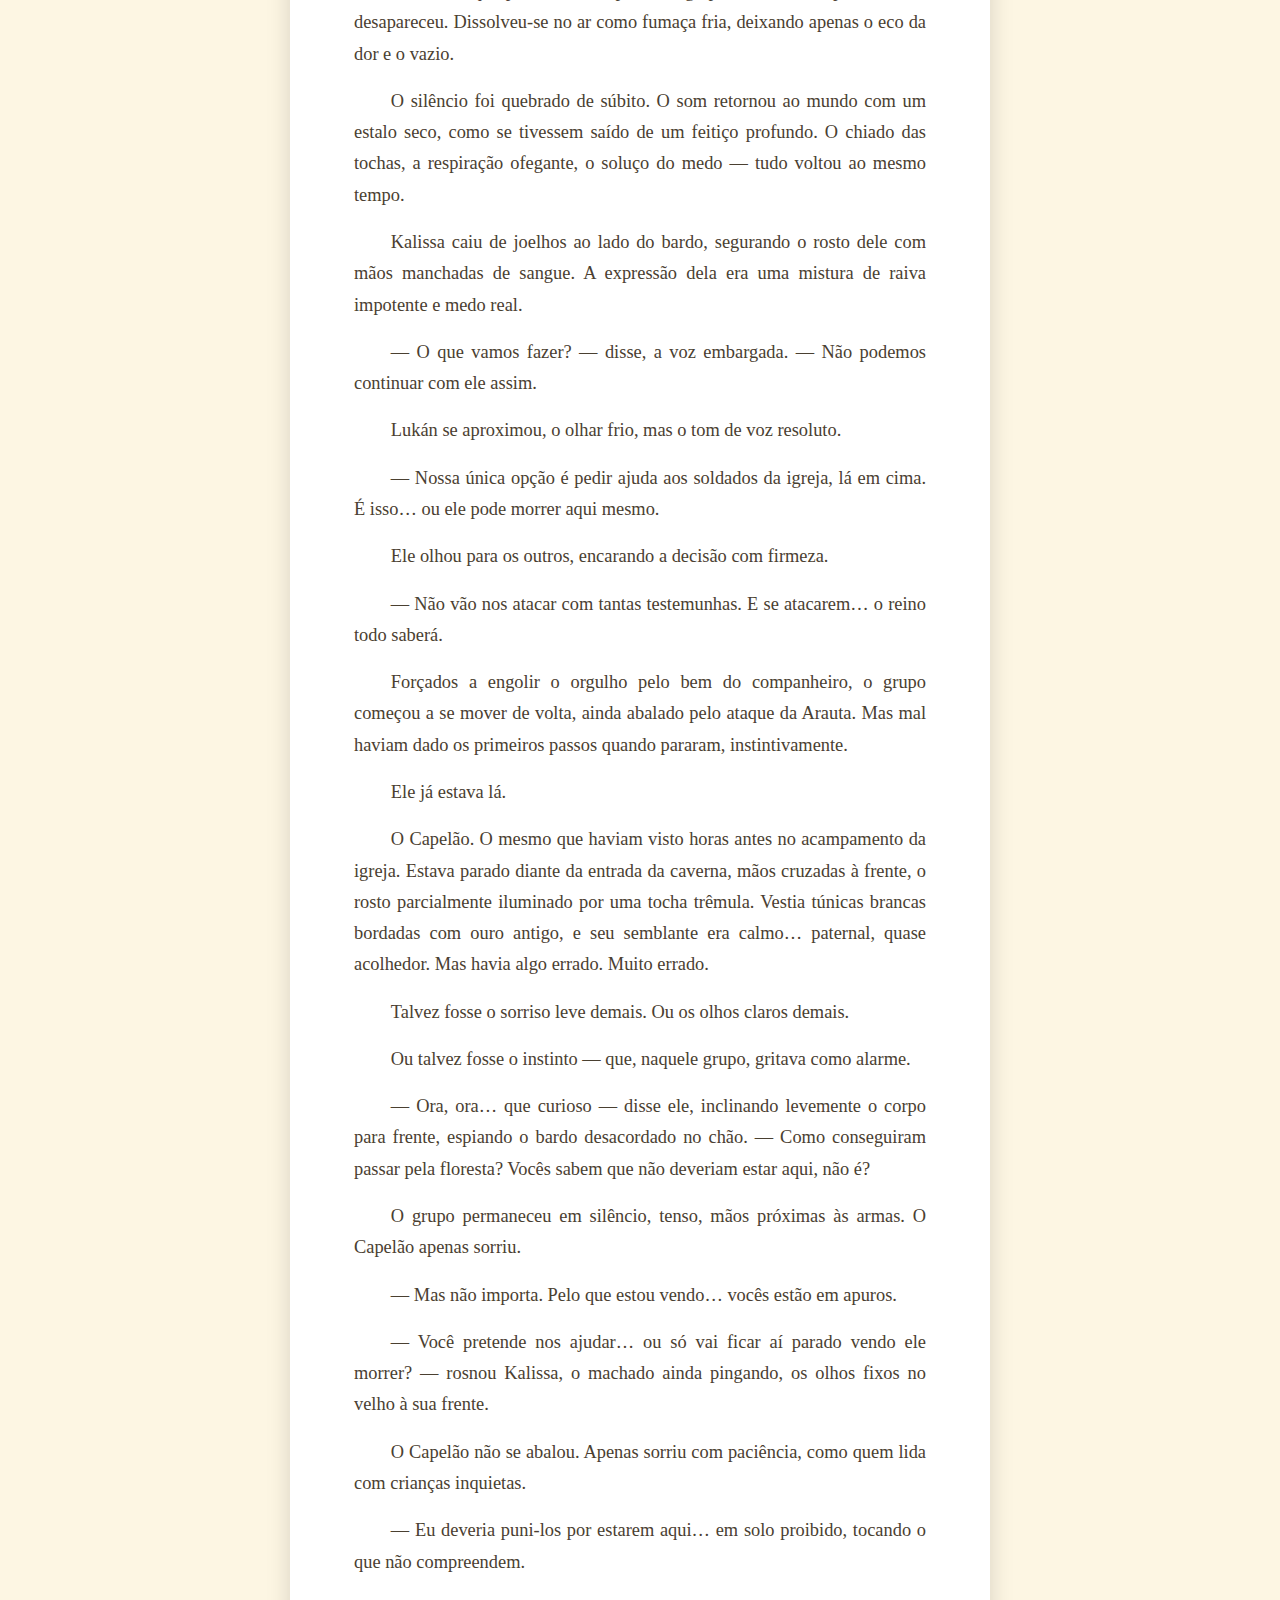
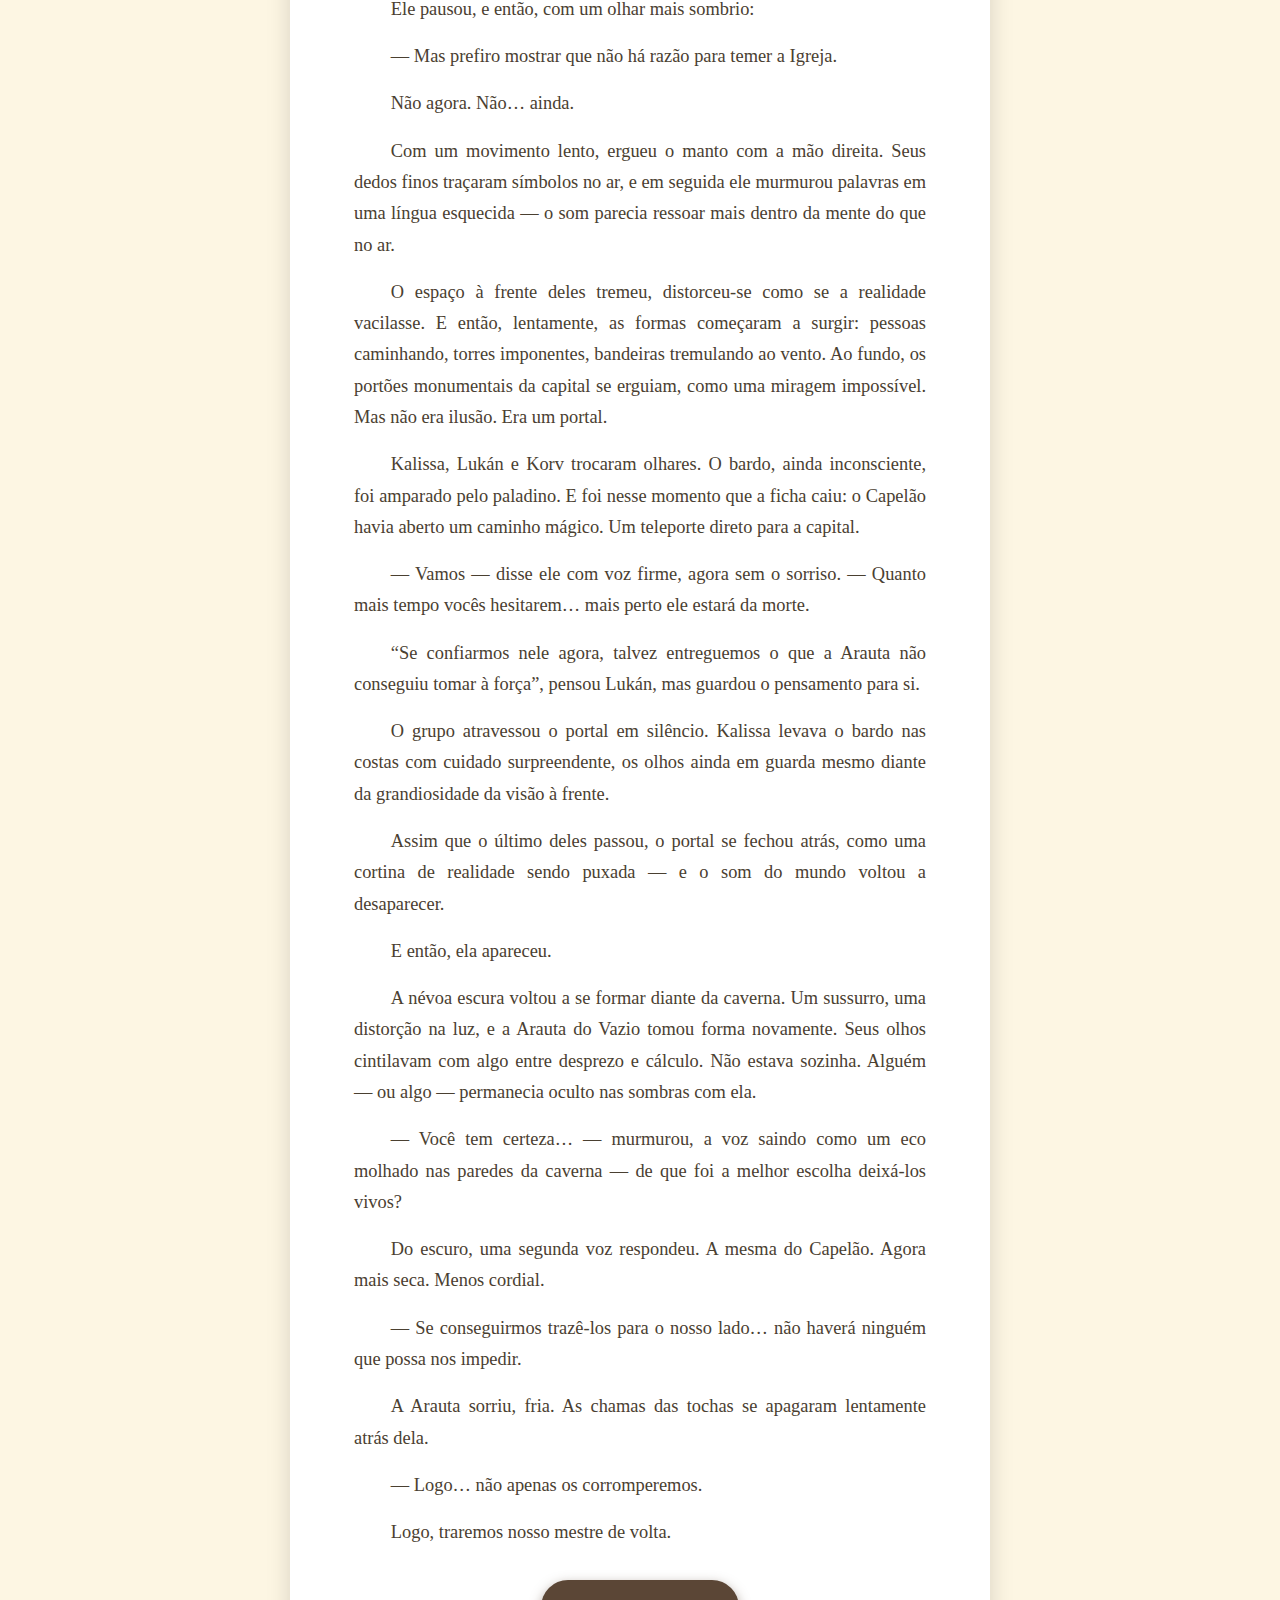
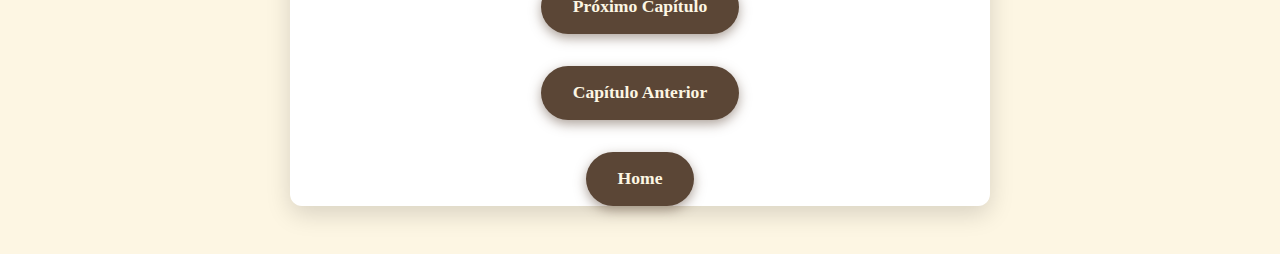
<file: capitulo2.html>
<!DOCTYPE html>
<html lang="pt-BR">
<head>
  <meta charset="UTF-8" />
  <meta name="viewport" content="width=device-width, initial-scale=1" />
  <title>Capítulo 2 - O Sopro do Vazio</title>
  <style>
    /* Reset básico */
    * {
      margin: 0; padding: 0; box-sizing: border-box;
    }

    body {
      background: #fdf6e3; /* tom creme suave */
      font-family: 'Georgia', serif;
      color: #333;
      display: flex;
      justify-content: center;
      align-items: flex-start;
      min-height: 100vh;
      padding: 3rem 1rem;
    }

    .book-container {
      background: #fff;
      max-width: 700px;
      width: 100%;
      padding: 0rem 4rem;
      box-shadow: 0 8px 24px rgba(0,0,0,0.15);
      border-radius: 12px;
      line-height: 1.7;
      position: relative;
    }

    h1 {
      font-family: 'Palatino Linotype', 'Book Antiqua', Palatino, serif;
      font-size: 2.8rem;
      margin-bottom: 1.5rem;
      text-align: center;
      color: #5b4636;
      letter-spacing: 1px;
      text-transform: uppercase;
      border-bottom: 2px solid #d7c4a3;
      padding-bottom: 0.5rem;
    }

    p {
      font-size: 1.15rem;
      margin-bottom: 1rem;
      text-align: justify;
      text-indent: 2em;
      color: #4a4031;
      white-space: pre-line; /* preserva quebras de linha */
    }

    .next-button {
      display: block;
      margin: 2rem auto 0;
      padding: 0.75rem 2rem;
      background: #5b4636;
      color: #fdf6e3;
      font-weight: bold;
      font-size: 1.1rem;
      border: none;
      border-radius: 30px;
      cursor: pointer;
      box-shadow: 0 4px 12px rgba(91, 70, 54, 0.5);
      transition: background-color 0.3s ease;
      text-align: center;
      text-decoration: none;
      width: max-content;
    }

    .next-button:hover,
    .next-button:focus {
      background: #7a624a;
      outline: none;
      box-shadow: 0 6px 16px rgba(122, 98, 74, 0.7);
    }

    /* Responsividade */
    @media (max-width: 480px) {
      .book-container {
        padding: 2rem 1.5rem;
      }
      h1 {
        font-size: 2rem;
      }
      p {
        font-size: 1rem;
        text-indent: 1.5em;
      }
      .next-button {
        width: 100%;
        font-size: 1rem;
      }
    }
  </style>
</head>
<body>

  <article class="book-container" role="main" aria-labelledby="chapter-title">
    <h1 id="chapter-title">Capítulo 2 <br>A Trilha Proibida</h1>
  <p>Na manhã seguinte, a Taverna do Martelo Partido já fervilhava com os primeiros passos da cidade. Foi nesse momento que Elandra entrou novamente — agora em sua forma verdadeira. A capa escura, o semblante inabalável e os olhos carregados de propósito criaram uma presença impossível de ignorar.</p>

  <p>Coincidentemente, o grupo se preparava para sair. Os olhos de Elandra e Kalissa se cruzaram pela primeira vez — e o tempo pareceu hesitar. A aura da feiticeira era como um trovão contido, silenciosa, mas devastadora. Kalissa parou por um segundo. Só um segundo… mas suficiente para ser notado.</p>

  <p>— O que foi isso, Kalissa? — perguntou o bardo, arqueando a sobrancelha com um sorriso travesso. — É a primeira vez que te vejo boba desse jeito.</p>

  <p>— Me deixa, Let. — respondeu ela, sem encarar, agarrando-o pelo colarinho e arrastando-o porta afora.</p>

  <p>Ele ria, tropeçando nos próprios passos.</p>

  <p>Enquanto o grupo desaparecia pela porta, Elandra permaneceu junto ao balcão. A chuva do lado de fora dava lugar a um silêncio espesso dentro da taverna. Vornak limpava um copo que não precisava ser limpo, apenas para ocupar as mãos. Elandra quebrou o silêncio com a voz firme, mas carregada de algo mais profundo.</p>

  <p>— Acredito que aquele grupo pode me ajudar a destruir a igreja.</p>

  <p>Vornak não respondeu de imediato. Apenas pousou o copo no balcão e soltou um suspiro cansado.</p>

  <p>— Esperamos que sim… depois do que descobrimos que eles fazem com os fiéis… e do que fizeram com sua irmã…</p>

  <p>O ar pareceu esfriar. O peso das palavras encheu o espaço entre os dois. Nenhum cliente se atrevia a interromper.</p>

  <p>— Só espero que eles não morram na floresta — continuou Elandra, os olhos fixos na porta pela qual o grupo partira. — Será o primeiro teste. Se sobreviverem, talvez sejam mesmo os guerreiros que procuro.</p>

  <p>A estrada até a floresta era tranquila, quase agradável. O bardo e Kalissa riam alto, trocando piadas e provocações, como se estivessem em uma viagem comum. O monge seguia em silêncio, os olhos atentos no mapa, traçando mentalmente a rota. Lukán conduzia a carroça com firmeza, sempre em alerta, mas sem dizer uma palavra.</p>

  <p>No entanto, assim que cruzaram a linha de árvores, tudo mudou.</p>

  <p>O som desapareceu — como se o mundo tivesse prendido a respiração. O canto dos pássaros cessou. O vento sumiu. A luz do sol foi engolida por uma névoa espessa que rastejava pelo chão como se tivesse vida própria. As sombras das árvores se esticavam como garras, distorcidas e inquietas.</p>

  <p>Kalissa, instintiva como uma fera treinada para a guerra, avançou até ficar ao lado de Lukán. Seus olhos vasculhavam o ambiente, os sentidos em alerta máximo.</p>

  <p>— Isso não tá certo — murmurou, a voz grave e baixa. — Nenhum som. Nenhum bicho. Nem um maldito inseto…</p>

  <p>Ela girou o machado, firme, e completou com um olhar sério para os outros:</p>

  <p>— Preparem-se. Podemos entrar em combate a qualquer momento.</p>

  <p>Das sombras, surgiram quatro figuras. Moviam-se como espectros, os rostos ocultos por máscaras negras marcadas com símbolos do Vazio — o nome dado àqueles seres misteriosos que começaram a surgir após a queda do meteoro. Os Cultistas do Vazio não falavam. Não gritavam. Apenas existiam. E isso já era ameaçador o suficiente.</p>

  <p>Lukán puxou o escudo. Korv fechou os olhos por um instante, como em prece muda. Kalissa já tinha o machado em punho, sorrindo como quem recebe o que pediu.</p>

  <p>O bardo, por sua vez, apenas sussurrou:</p>

  <p>— Acho que agora é tarde pra voltar.</p>

  <p>O bardo, até então com seu habitual sorriso debochado, fechou a expressão. Os olhos dourados, antes cheios de piadas, agora cintilavam com convicção. Ergueu o alaúde devagar, como quem empunha uma arma ancestral.</p>

  <p>— Posso ser um covarde… — disse, a voz firme como aço recém-forjado — mas vocês estão ferrados nas mãos deles.</p>

  <p>E então ele tocou.</p>

  <p>As primeiras notas foram suaves, mas carregadas de tensão, como um trovão distante. Em segundos, a melodia se transformou — as cordas vibravam com uma fúria ritmada, como um hino proibido ecoando pelas árvores. O som não era mais apenas música. Era como se uma tempestade estivesse sendo invocada nota por nota. Um solo de batalha. Um show de rock em meio à floresta amaldiçoada.</p>

  <p>O grupo sentiu o efeito imediato. O coração acelerou, os músculos responderam como se tivessem sido abençoados. Era mais do que inspiração — era um chamado para a guerra.</p>

  <p>Kalissa sorriu como uma fera solta. Lukán se ergueu como uma muralha viva. Korv abriu os olhos.</p>

  <p>Os cultistas, movidos por raiva ou puro medo, atacaram sem aviso.</p>

  <p>O mais próximo de Kalissa ergueu as mãos envoltas em sombras, e do chão brotaram cipós negros e espinhosos, enroscando-se nas pernas da guerreira e prendendo-a com força. Ela rosnou, lutando contra as amarras, mas a magia era densa, viva — como se a própria floresta tivesse sido corrompida.</p>

  <p>Lukán não hesitou. Avançou contra outro cultista como um julgamento encarnado. Seu escudo reluzia, e ao erguer a espada, uma luz dourada irradiou do metal.</p>

  <p>— Em nome da justiça divina! — rugiu.</p>

  <p>Com um golpe certeiro, canalizou um Golpe Divino que brilhou como um raio sagrado. O cultista tentou erguer uma barreira arcana, mas foi inútil — o ataque atravessou o escudo mágico como se fosse névoa e atravessou também o corpo do inimigo, deixando um rastro de luz e carne carbonizada.</p>

  <p>Enquanto isso, o terceiro cultista correu em zigue-zague, tentando alcançar o bardo ainda envolto em sua tempestade musical. Mas antes que chegasse perto, uma sombra se moveu.</p>

  <p>Korv.</p>

  <p>Como um vulto, surgiu entre os dois num piscar de olhos. Seu punho, seco e veloz como a morte, acertou o cultista no peito com tanta força que o som do impacto ressoou como um trovão abafado. O corpo foi lançado a vários metros de distância, desaparecendo entre as árvores com o estalo de galhos quebrando.</p>

  <p>Silêncio. Por um instante. Mas a batalha estava longe de terminar.</p>

  <p>Tomada pela fúria, Kalissa entrou em Frenesi, e o mundo pareceu perder o som por um segundo. Os olhos se tornaram fogo. O peito arfava como o de uma besta prestes a romper suas correntes.. Seu machado, agora faiscando em chamas vivas, cortou os cipós como se fossem papel seco. Em um movimento brutal, arremessou a arma girando em direção ao cultista que a havia imobilizado — o impacto foi tão violento que o corpo do inimigo foi lançado contra uma árvore, rachando-a ao meio.</p>

  <p>Sem recuperar o fôlego, Kalissa deu alguns passos pesados. Recuperou o machado do chão com uma puxada seca, deixando um rastro de sangue e fumaça. E então… ela olhou para o último cultista.</p>

  <p>Os olhos dela encontraram os dele. E ele… congelou.</p>

  <p>Não por feitiço. Não por paralisia mágica. Mas por puro, absoluto terror. O corpo tremia. A respiração falhava. Kalissa caminhava como uma fera — ombros pesados, passos lentos, e um olhar que prometia morte certa.</p>

  <p>Ela parou a poucos centímetros. O cultista tremia, os olhos arregalados, sem conseguir dar um passo. Kalissa estendeu a mão com calma perturbadora, agarrou o rosto dele e o ergueu com uma só mão — como se segurasse um boneco frágil e descartável.</p>

  <p>Sem dizer uma palavra, girou o corpo em um movimento de 360 graus, o machado em uma mão e o cultista na outra, e o lançou com força monstruosa na direção de Lukán.</p>

  <p>O paladino já estava pronto.</p>

  <p>Com precisão cirúrgica, ergueu a espada e desceu o golpe no momento exato — o corpo do cultista foi partido em dois ainda no ar, sem tempo para grito, reação ou misericórdia. As metades caíram com um baque surdo na terra encharcada.</p>

  <p>A floresta voltou ao silêncio. Mas não era o mesmo silêncio de antes. Era o silêncio que resta depois que a morte passa.</p>

  <p>Após o confronto, o grupo se recolheu em uma pequena clareira tomada pela névoa. O ar ainda carregava o cheiro de sangue e magia queimada.</p>

  <p>Kalissa se sentou sobre uma pedra, respirando com força. O bardo ajoelhou-se diante dela, os dedos passando com delicadeza sobre os cortes nas pernas enquanto entoava uma canção de cura suave — um contraste gritante com a fúria que havia tomado conta dela momentos antes.</p>

  <p>— Tanto medo… — murmurou Kalissa com um sorriso torto, enquanto o machado ainda fumegava ao seu lado — pra esses ratinhos de capuz? Achei que o Vazio tivesse mais a oferecer.</p>

  <p>O bardo bufou, sem levantar os olhos.</p>

  <p>— Da próxima vez, tenta não virar um arbusto ambulante antes de matar metade deles, pode ser?</p>

  <p>Ela riu, apesar da dor.</p>

  <p>Lukán observava o entorno em silêncio, a espada ainda em mãos, os olhos atentos às sombras que pareciam se mover mesmo quando tudo estava parado. Depois de alguns segundos, que pareciam mais longos do que deveriam, ele falou.</p>

  <p>— Devemos continuar com cautela — disse em tom grave. — Tenho a impressão de que esses cultistas… são apenas peças menores. Pequenos, perto do que está por vir.</p>

  <p>Ele olhou para a trilha à frente, onde a névoa parecia mais densa e o silêncio mais pesado.</p>

  <p>— Vamos sair logo dessa floresta. Antes que ela comece a nos engolir também.</p>

  <p>Com as últimas provisões guardadas na mochila e o capuz puxado sobre os cabelos, Elandra se aproximou do balcão uma última vez.</p>

  <p>— Estarei indo para a capital — disse ela, com a voz baixa, mas firme. — Se tudo correr como espero, encontrarei eles lá.</p>

  <p>Vornak assentiu devagar, os olhos evitando os dela por um instante.</p>

  <p>— Eles vão precisar de você. Mais do que imaginam.</p>

  <p>Elandra sorriu de canto, já se virando para sair.</p>

  <p>— Darei um abraço na sua filha por você.</p>

  <p>O anão parou, respirou fundo, e murmurou:</p>

  <p>— Ela ainda sonha com o dia em que você volte inteira. Não decepcione a menina… nem a mim.</p>

  <p>Elandra apenas acenou com a cabeça antes de desaparecer pela porta, levando consigo o peso do passado e a esperança frágil de um reencontro.</p>

  <p>O som voltou à floresta, os primeiros raios de sol romperam entre as copas das árvores, revelando o fim do sufoco. A névoa começava a se dissipar e, pouco a pouco, a vegetação abria espaço para um terreno mais seco e iluminado. O grupo avançava com cautela, ainda atentos, os sentidos afiados pela batalha anterior.</p>

  <p>Pelo caminho, encontraram corpos. Três. Talvez quatro. Devastados, como se algo — ou alguém — os tivesse destroçado sem piedade. Kalissa se abaixou ao lado de um, analisando em silêncio.</p>

  <p>Então, viram.</p>

  <p>Ao longe, a fumaça subia em espirais constantes — não era incêndio, era abrigo. Barracas de lona, estandartes e escudos. Homens com armaduras polidas e símbolos da fé costurados no peito. A Igreja estava lá. E não era uma simples patrulha.</p>

  <p>Eles se esconderam imediatamente entre pedras e arbustos, observando em silêncio. Dezenas de homens estavam reunidos em torno do acampamento. Mas dois se destacavam.</p>

  <p>Um deles — baixo, com vestes ricas e pesadas, carregava o ar de um capelão. A voz dele ecoava mesmo de longe, como se discursasse com fervor. O outro era mais imponente, alto, armadura ornamentada, capa arrastando o chão e uma espada presa nas costas. Um paladino de alta patente. Observava tudo em silêncio, como quem já sabia que estava sendo observado.</p>

  <p>E então, além do acampamento, seus olhos a viram — a cratera.</p>

  <p>Imensa. Absurda. Uma ferida aberta na terra que se estendia por dezenas, talvez centenas de quilômetros. Não era apenas grande — era antinatural. Como se o próprio mundo tivesse sido rasgado por dentro.</p>

  <p>Do centro, uma fumaça púrpura subia lentamente, densa e hipnotizante. Ela não se dissipava com o vento — ao contrário, parecia dançar contra ele. Em certos pontos, faíscas azuladas cruzavam a névoa, como se algo dentro dela estivesse… vivo.</p>

  <p>Mesmo à distância, o grupo sentiu. Não apenas viram. Sentiram — como uma pressão invisível no peito, como se a própria cratera estivesse observando o som voltou.</p>

  <p>As palavras do bilhete ecoavam na mente de cada um enquanto observavam, à distância, o acampamento da igreja:</p>

  <p>“A igreja mente… encontre antes que seja tarde demais.”</p>

  <p>Sabiam que não podiam ser vistos. Não agora. Não ali.</p>

  <p>Decidiram contornar a cratera, abrindo uma larga volta por trilhas tortuosas, pedras instáveis e áreas onde o solo parecia respirar. Foi uma jornada lenta, tensa, mas recompensada. Após horas de marcha, finalmente a encontraram: uma abertura escura na encosta da cratera, quase oculta por raízes e rochas — uma caverna.</p>

  <p>Desceram com cuidado. O ar ali era mais frio. Mais denso. As paredes da caverna estavam marcadas por símbolos estranhos e antigas inscrições em línguas esquecidas. Algumas tochas, fixadas de forma ritualística, queimavam em chamas baixas, quase sufocadas pela umidade.</p>

  <p>O bardo parou subitamente. Um arrepio percorreu sua espinha como uma corrente elétrica. Algo o tocava sem tocar. Algo o via.</p>

  <p>Foi então que a voz surgiu. Feminina. Fria. Profunda como um sussurro dentro da mente.</p>

  <p>E ela não pediu silêncio — ela o impôs.</p>

  <p>— SILÊNCIO.</p>

  <p>O som ecoou pela caverna, reverberando nas pedras, no peito, na alma. A própria luz das tochas vacilou, como se se curvasse à ordem.</p>

  <p>Era ela.</p>

  <p>A Arauta do Vazio.</p>

  <p>Nenhum deles conseguia emitir sequer um sussurro. A própria respiração parecia presa dentro do peito.</p>

  <p>— Observei vocês enquanto lutavam contra meus discípulos — disse a Arauta do Vazio. A voz não vinha de um ponto fixo — ela vibrava nas paredes, nas mentes, nos ossos.</p>

  <p>— Você, bardo… pode parecer insignificante. Um mero tocador de cordas no meio do caos.</p>

  <p>Mas sem você, este grupo não tem ritmo. Não tem alma. Não tem fogo.</p>

  <p>Os olhos dele se arregalaram. Ele tentou recuar, mas estava enfeitiçado pelo som daquela presença. Então, a Arauta falou mais uma vez — desta vez, em tom cortante, quase íntimo.</p>

  <p>— A música não me agrada, pequeno servo do som…</p>

  <p>Naquele instante, caiu de joelhos. O alaúde escorregou de suas mãos e caiu ao chão com um estalo seco. Ele apertou a cabeça com as duas mãos, os olhos fechados, os dentes rangendo de dor.</p>

  <p>Gritos. Mas não dele. Ecos de vozes que não pertenciam àquele mundo — desesperadas, incoerentes, infantis, monstruosas. Todas dentro da sua mente. Todas gritando ao mesmo tempo.</p>

  <p>Ele gritou uma única vez, alto e quebrado… e então desmaiou, tombando de lado, o corpo ainda tremendo.</p>

  <p>O corpo do bardo ainda tremia no chão, os dedos contraídos como se tentassem agarrar o próprio juízo. Kalissa o olhava sem conseguir respirar direito, soltou um grito e pela primeira vez o chamou pelo nome — os olhos arregalados, o peito subindo e descendo em fúria crescente.</p>

  <p>Sem pensar duas vezes, ela ergueu o machado e avançou em direção à escuridão, em direção à voz.</p>

  <p>— Sua maldita…</p>

  <p>Mas antes que pudesse dar o primeiro golpe, a Arauta simplesmente… desapareceu. Dissolveu-se no ar como fumaça fria, deixando apenas o eco da dor e o vazio.</p>

  <p>O silêncio foi quebrado de súbito. O som retornou ao mundo com um estalo seco, como se tivessem saído de um feitiço profundo. O chiado das tochas, a respiração ofegante, o soluço do medo — tudo voltou ao mesmo tempo.</p>

  <p>Kalissa caiu de joelhos ao lado do bardo, segurando o rosto dele com mãos manchadas de sangue. A expressão dela era uma mistura de raiva impotente e medo real.</p>

  <p>— O que vamos fazer? — disse, a voz embargada. — Não podemos continuar com ele assim.</p>

  <p>Lukán se aproximou, o olhar frio, mas o tom de voz resoluto.</p>

  <p>— Nossa única opção é pedir ajuda aos soldados da igreja, lá em cima. É isso… ou ele pode morrer aqui mesmo.</p>

  <p>Ele olhou para os outros, encarando a decisão com firmeza.</p>

  <p>— Não vão nos atacar com tantas testemunhas. E se atacarem… o reino todo saberá.</p>

  <p>Forçados a engolir o orgulho pelo bem do companheiro, o grupo começou a se mover de volta, ainda abalado pelo ataque da Arauta. Mas mal haviam dado os primeiros passos quando pararam, instintivamente.</p>

  <p>Ele já estava lá.</p>

  <p>O Capelão. O mesmo que haviam visto horas antes no acampamento da igreja. Estava parado diante da entrada da caverna, mãos cruzadas à frente, o rosto parcialmente iluminado por uma tocha trêmula. Vestia túnicas brancas bordadas com ouro antigo, e seu semblante era calmo… paternal, quase acolhedor. Mas havia algo errado. Muito errado.</p>

  <p>Talvez fosse o sorriso leve demais. Ou os olhos claros demais.</p>

  <p>Ou talvez fosse o instinto — que, naquele grupo, gritava como alarme.</p>

  <p>— Ora, ora… que curioso — disse ele, inclinando levemente o corpo para frente, espiando o bardo desacordado no chão. — Como conseguiram passar pela floresta? Vocês sabem que não deveriam estar aqui, não é?</p>

  <p>O grupo permaneceu em silêncio, tenso, mãos próximas às armas. O Capelão apenas sorriu.</p>

  <p>— Mas não importa. Pelo que estou vendo… vocês estão em apuros.</p>

  <p>— Você pretende nos ajudar… ou só vai ficar aí parado vendo ele morrer? — rosnou Kalissa, o machado ainda pingando, os olhos fixos no velho à sua frente.</p>

  <p>O Capelão não se abalou. Apenas sorriu com paciência, como quem lida com crianças inquietas.</p>

  <p>— Eu deveria puni-los por estarem aqui… em solo proibido, tocando o que não compreendem.</p>

  <p>Ele pausou, e então, com um olhar mais sombrio:</p>

  <p>— Mas prefiro mostrar que não há razão para temer a Igreja.</p>

  <p>Não agora. Não… ainda.</p>

  <p>Com um movimento lento, ergueu o manto com a mão direita. Seus dedos finos traçaram símbolos no ar, e em seguida ele murmurou palavras em uma língua esquecida — o som parecia ressoar mais dentro da mente do que no ar.</p>

  <p>O espaço à frente deles tremeu, distorceu-se como se a realidade vacilasse. E então, lentamente, as formas começaram a surgir: pessoas caminhando, torres imponentes, bandeiras tremulando ao vento. Ao fundo, os portões monumentais da capital se erguiam, como uma miragem impossível. Mas não era ilusão. Era um portal.</p>

  <p>Kalissa, Lukán e Korv trocaram olhares. O bardo, ainda inconsciente, foi amparado pelo paladino. E foi nesse momento que a ficha caiu: o Capelão havia aberto um caminho mágico. Um teleporte direto para a capital.</p>

  <p>— Vamos — disse ele com voz firme, agora sem o sorriso. — Quanto mais tempo vocês hesitarem… mais perto ele estará da morte.</p>

  <p>“Se confiarmos nele agora, talvez entreguemos o que a Arauta não conseguiu tomar à força”, pensou Lukán, mas guardou o pensamento para si.</p>

  <p>O grupo atravessou o portal em silêncio. Kalissa levava o bardo nas costas com cuidado surpreendente, os olhos ainda em guarda mesmo diante da grandiosidade da visão à frente.</p>

  <p>Assim que o último deles passou, o portal se fechou atrás, como uma cortina de realidade sendo puxada — e o som do mundo voltou a desaparecer.</p>

  <p>E então, ela apareceu.</p>

  <p>A névoa escura voltou a se formar diante da caverna. Um sussurro, uma distorção na luz, e a Arauta do Vazio tomou forma novamente. Seus olhos cintilavam com algo entre desprezo e cálculo. Não estava sozinha. Alguém — ou algo — permanecia oculto nas sombras com ela.</p>

  <p>— Você tem certeza… — murmurou, a voz saindo como um eco molhado nas paredes da caverna — de que foi a melhor escolha deixá-los vivos?</p>

  <p>Do escuro, uma segunda voz respondeu. A mesma do Capelão. Agora mais seca. Menos cordial.</p>

  <p>— Se conseguirmos trazê-los para o nosso lado… não haverá ninguém que possa nos impedir.</p>

  <p>A Arauta sorriu, fria. As chamas das tochas se apagaram lentamente atrás dela.</p>

  <p>— Logo… não apenas os corromperemos.</p>

  <p>Logo, traremos nosso mestre de volta.</p>

<a href="capitulo3.html" class="next-button">Próximo Capítulo</a>
<a href="capitulo1.html" class="next-button">Capítulo Anterior</a>
<a href="../index.html" class="next-button">Home</a>
    </article>
</body>
</html>
</file>
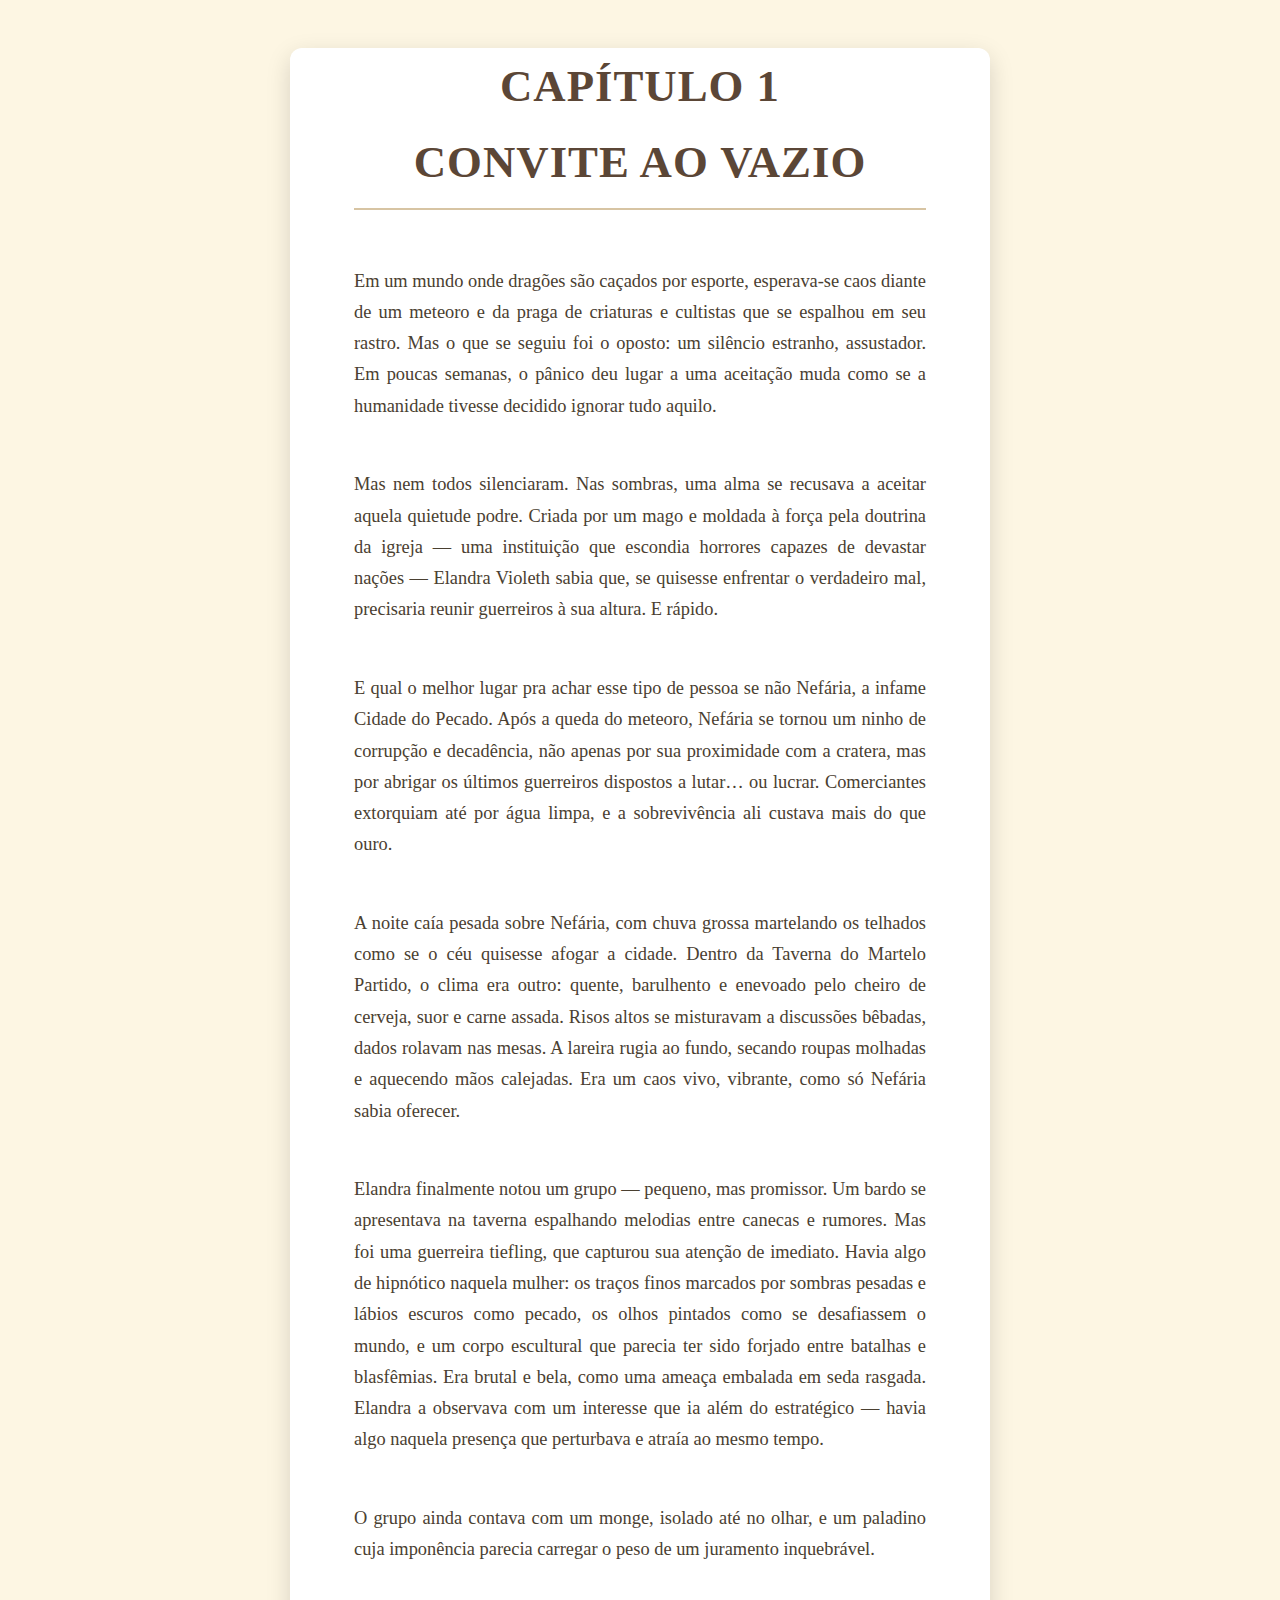
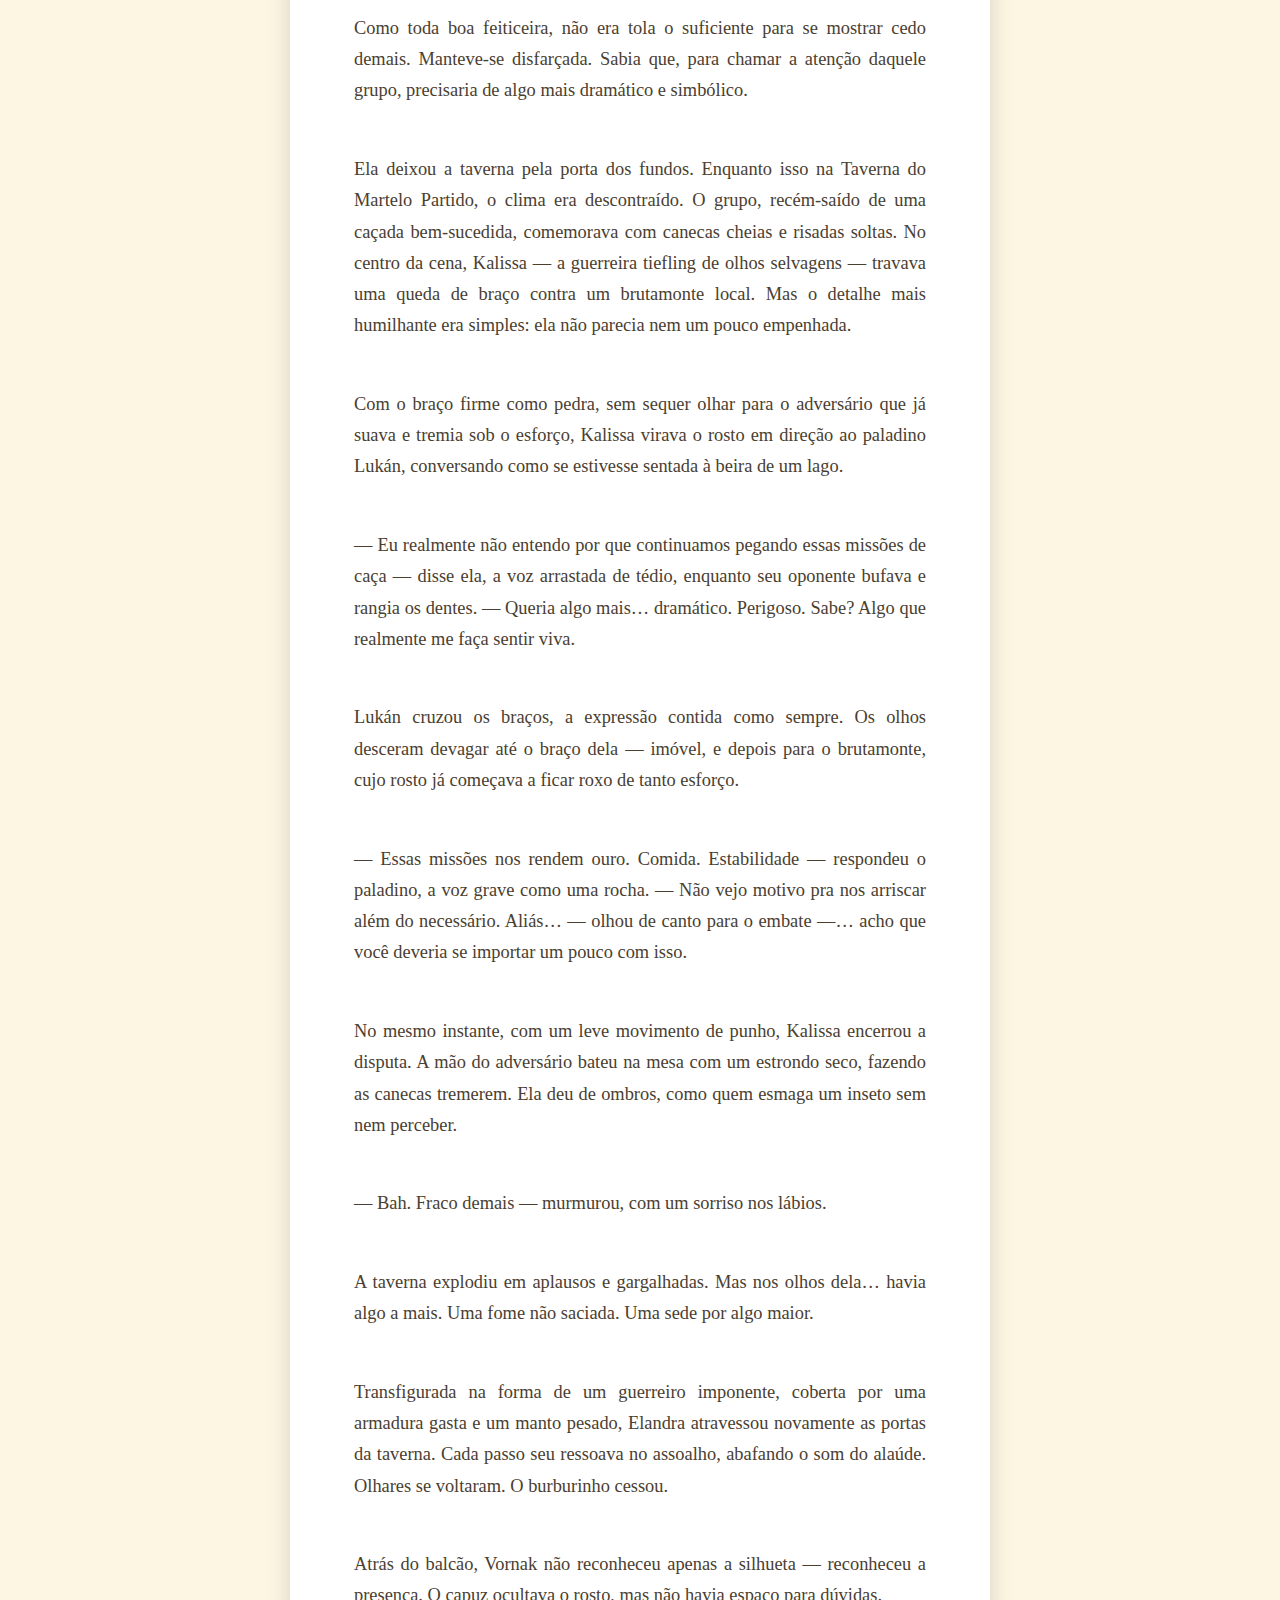
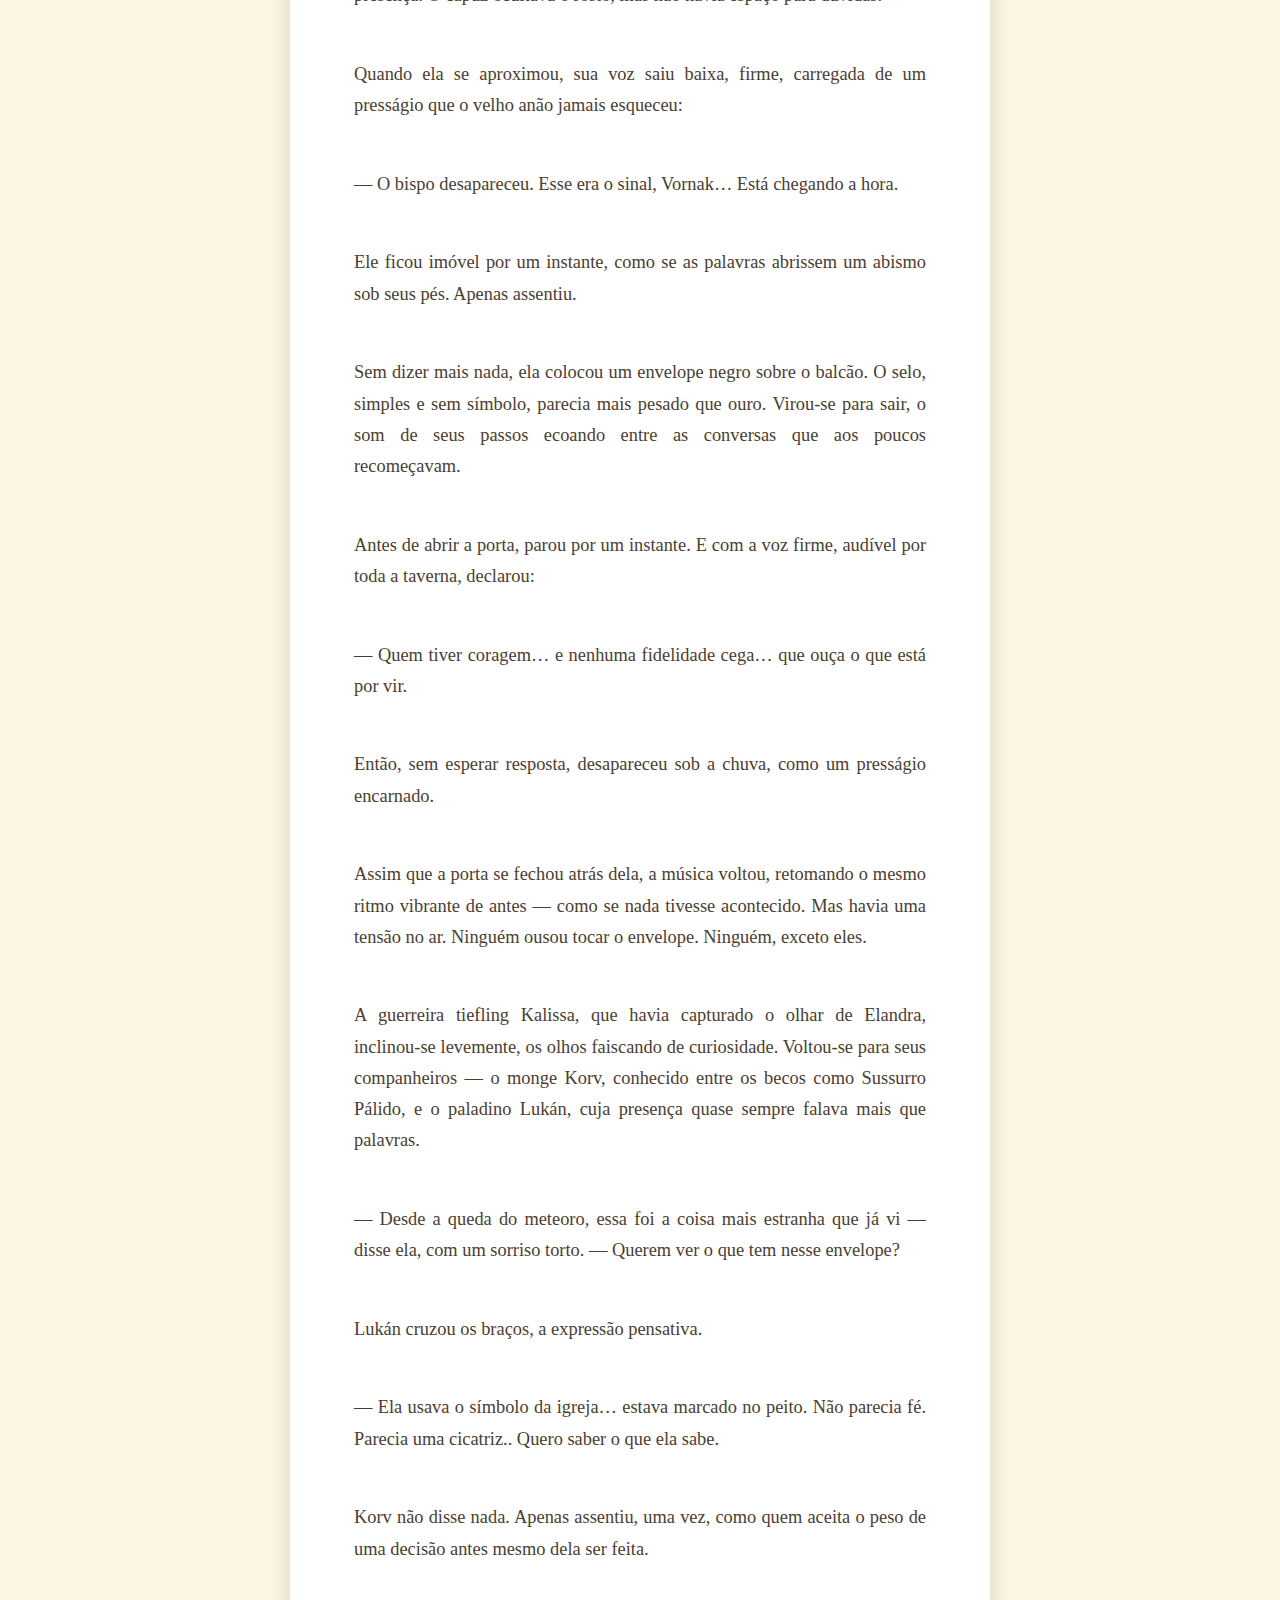
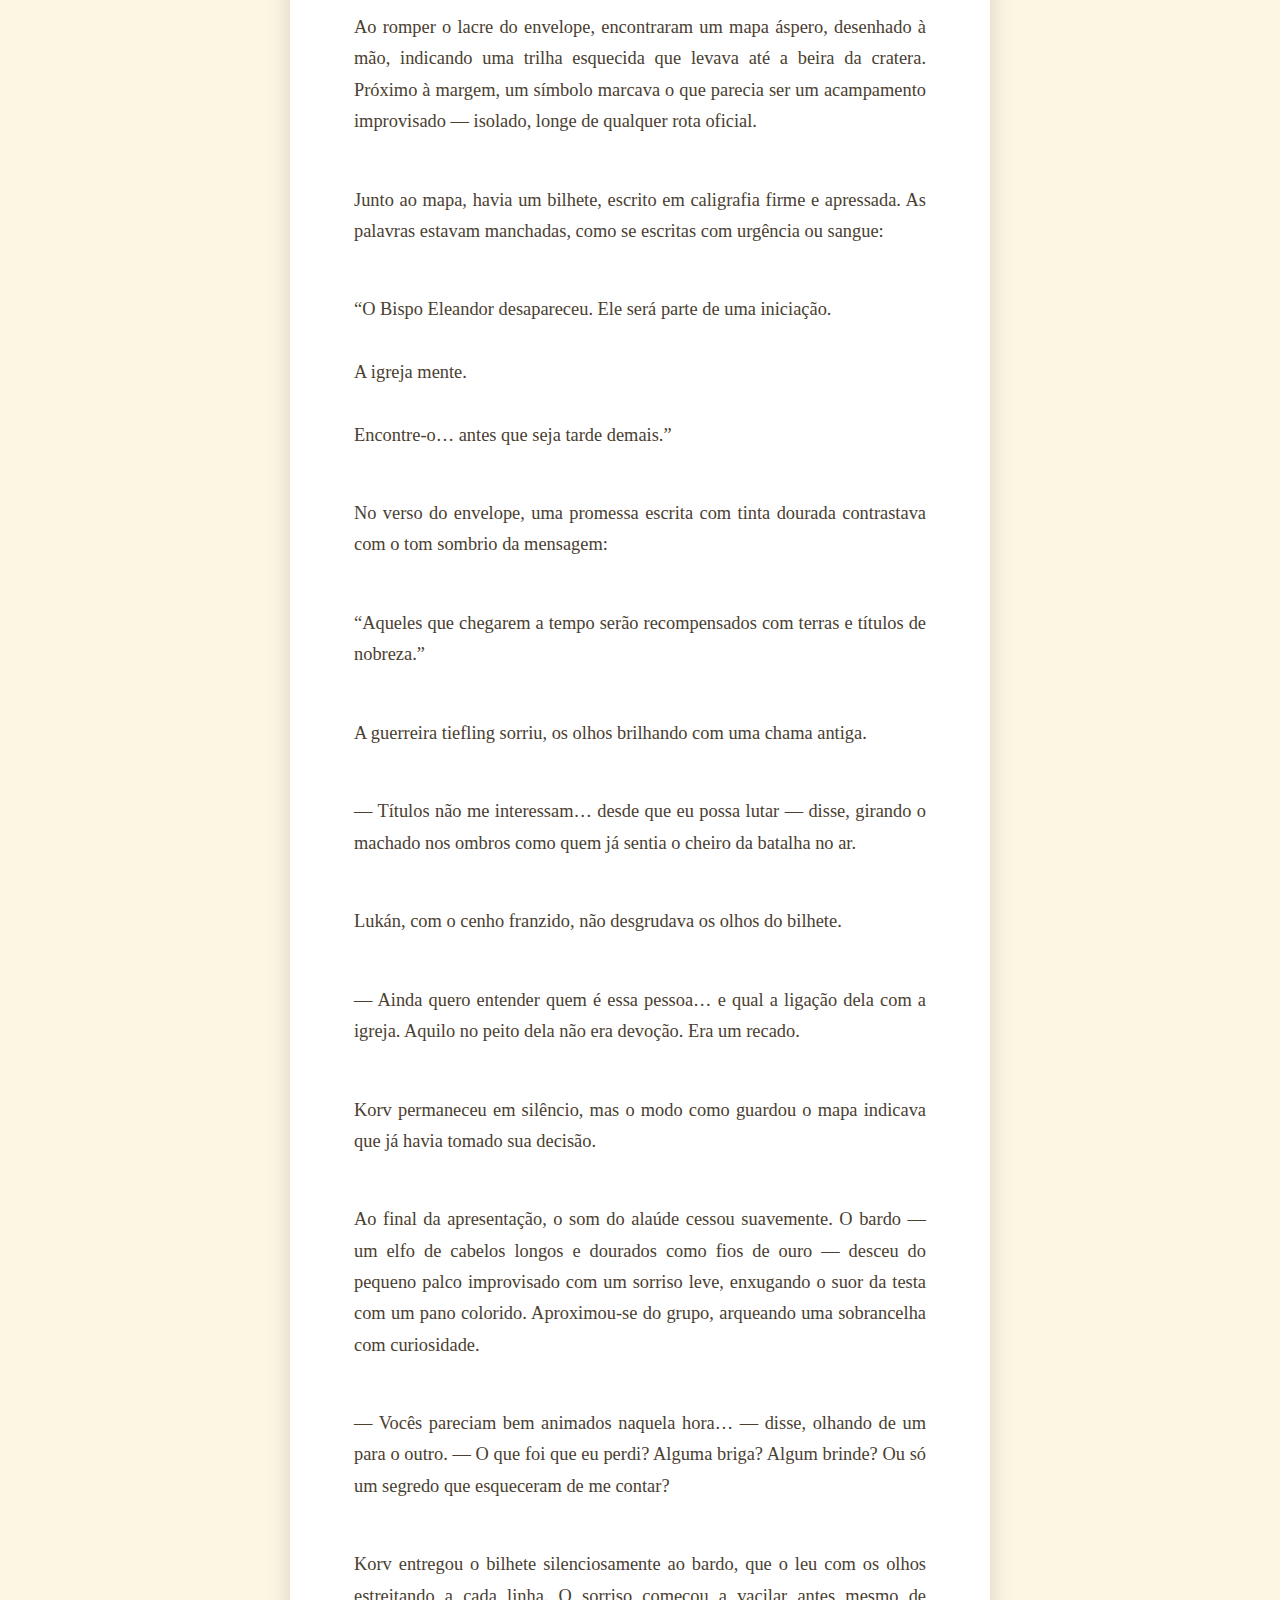
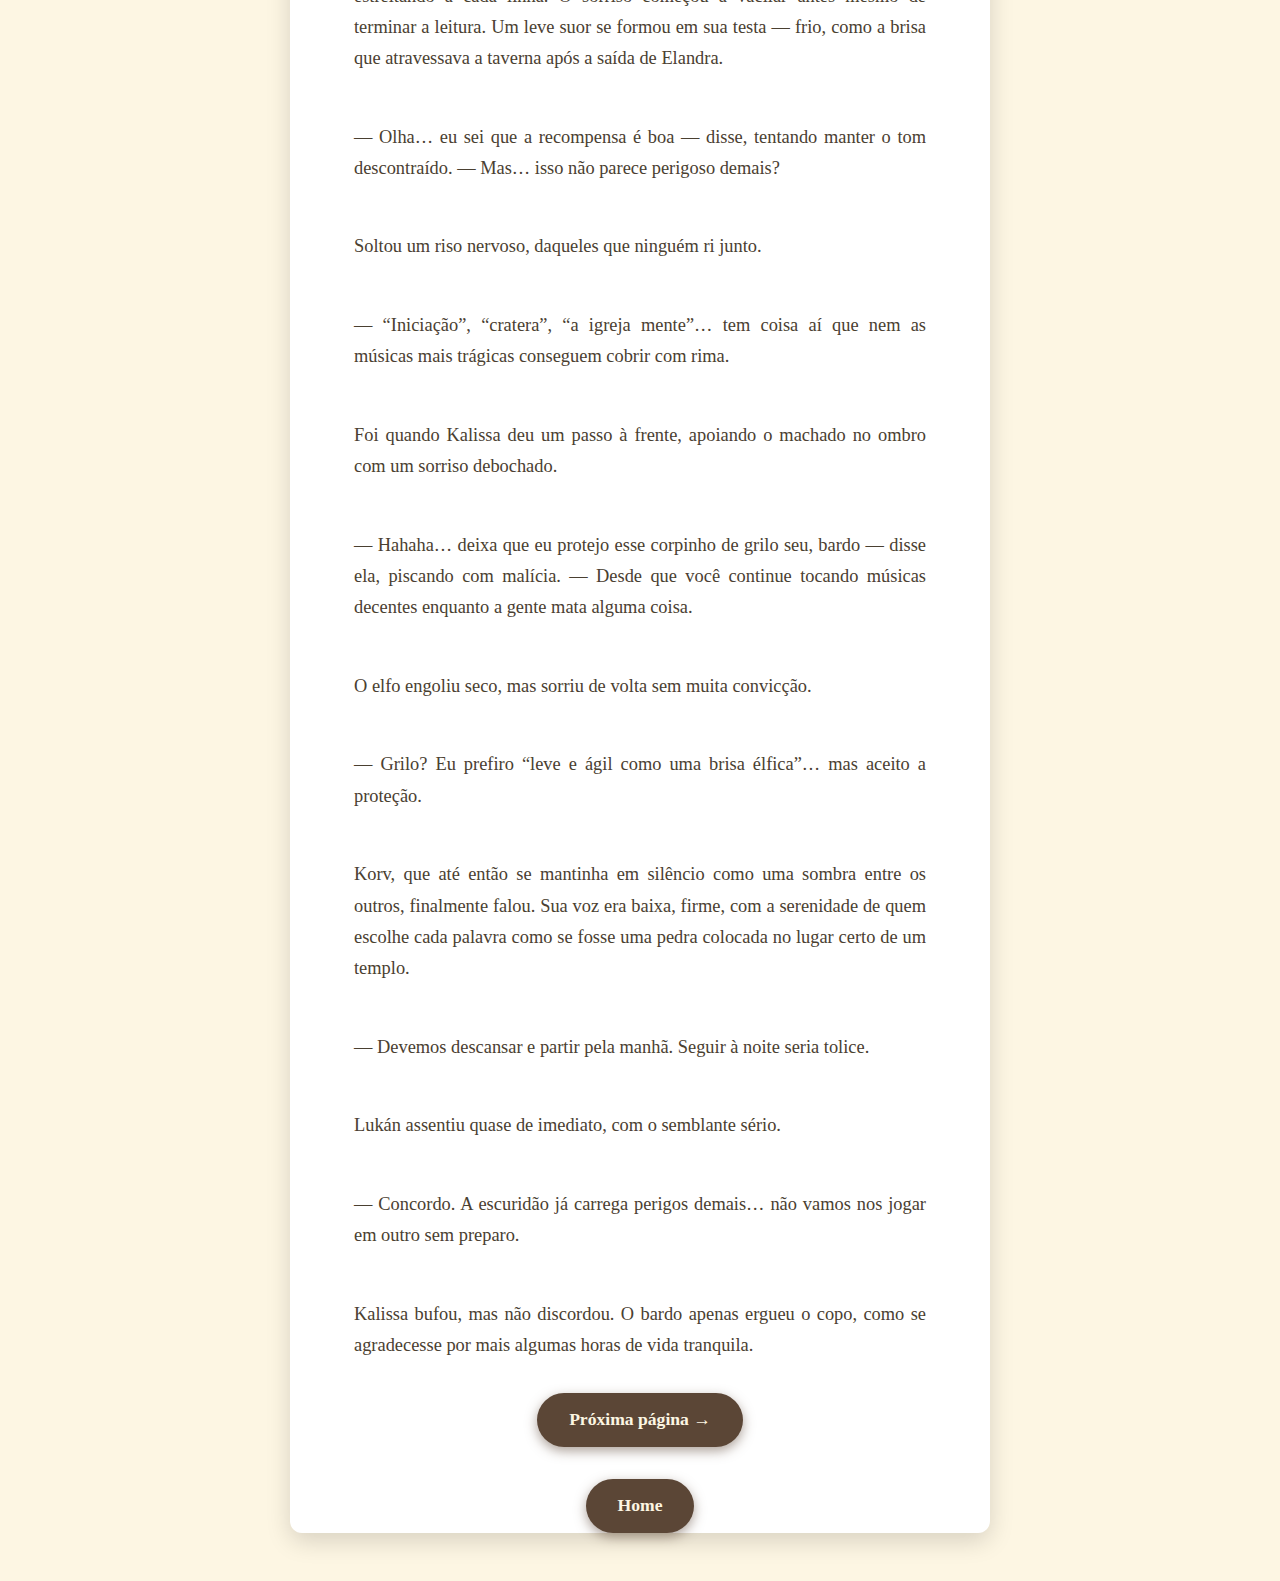
<file: capitulos/Capitulo1.html>
<!DOCTYPE html>
<html lang="pt-BR">
<head>
  <meta charset="UTF-8" />
  <meta name="viewport" content="width=device-width, initial-scale=1" />
  <title>Capítulo 1 - Introdução</title>
  <style>
    /* Reset básico */
    * {
      margin: 0; padding: 0; box-sizing: border-box;
    }

    body {
      background: #fdf6e3; /* tom creme suave */
      font-family: 'Georgia', serif;
      color: #333;
      display: flex;
      justify-content: center;
      align-items: flex-start;
      min-height: 100vh;
      padding: 3rem 1rem;
    }

    .book-container {
      background: #fff;
      max-width: 700px;
      width: 100%;
      padding: 0rem 4rem;
      box-shadow: 0 8px 24px rgba(0,0,0,0.15);
      border-radius: 12px;
      line-height: 1.7;
      position: relative;
    }

    h1 {
      font-family: 'Palatino Linotype', 'Book Antiqua', Palatino, serif;
      font-size: 2.8rem;
      margin-bottom: 1.5rem;
      text-align: center;
      color: #5b4636;
      letter-spacing: 1px;
      text-transform: uppercase;
      border-bottom: 2px solid #d7c4a3;
      padding-bottom: 0.5rem;
    }

    p {
      font-size: 1.15rem;
      margin-bottom: 1rem;
      text-align: justify;
      text-indent: 2em;
      color: #4a4031;
      white-space: pre-line; /* preserva quebras de linha */
    }

    .next-button {
      display: block;
      margin: 2rem auto 0;
      padding: 0.75rem 2rem;
      background: #5b4636;
      color: #fdf6e3;
      font-weight: bold;
      font-size: 1.1rem;
      border: none;
      border-radius: 30px;
      cursor: pointer;
      box-shadow: 0 4px 12px rgba(91, 70, 54, 0.5);
      transition: background-color 0.3s ease;
      text-align: center;
      text-decoration: none;
      width: max-content;
    }

    .next-button:hover,
    .next-button:focus {
      background: #7a624a;
      outline: none;
      box-shadow: 0 6px 16px rgba(122, 98, 74, 0.7);
    }

    /* Responsividade */
    @media (max-width: 480px) {
      .book-container {
        padding: 2rem 1.5rem;
      }
      h1 {
        font-size: 2rem;
      }
      p {
        font-size: 1rem;
        text-indent: 1.5em;
      }
      .next-button {
        width: 100%;
        font-size: 1rem;
      }
    }
  </style>
</head>
<body>

  <article class="book-container" role="main" aria-labelledby="chapter-title">
    <h1 id="chapter-title">Capítulo 1 <br>Convite ao Vazio</h1>

    <p>
      Em um mundo onde dragões são caçados por esporte, esperava-se caos diante de um meteoro e da praga de criaturas e cultistas que se espalhou em seu rastro. Mas o que se seguiu foi o oposto: um silêncio estranho, assustador. Em poucas semanas, o pânico deu lugar a uma aceitação muda como se a humanidade tivesse decidido ignorar tudo aquilo.
    </p>

    <p>
      Mas nem todos silenciaram. Nas sombras, uma alma se recusava a aceitar aquela quietude podre. Criada por um mago e moldada à força pela doutrina da igreja — uma instituição que escondia horrores capazes de devastar nações — Elandra Violeth sabia que, se quisesse enfrentar o verdadeiro mal, precisaria reunir guerreiros à sua altura. E rápido.
    </p>

    <p>
      E qual o melhor lugar pra achar esse tipo de pessoa se não Nefária, a infame Cidade do Pecado. Após a queda do meteoro, Nefária se tornou um ninho de corrupção e decadência, não apenas por sua proximidade com a cratera, mas por abrigar os últimos guerreiros dispostos a lutar… ou lucrar. Comerciantes extorquiam até por água limpa, e a sobrevivência ali custava mais do que ouro.
    </p>

    <p>
      A noite caía pesada sobre Nefária, com chuva grossa martelando os telhados como se o céu quisesse afogar a cidade. Dentro da Taverna do Martelo Partido, o clima era outro: quente, barulhento e enevoado pelo cheiro de cerveja, suor e carne assada. Risos altos se misturavam a discussões bêbadas, dados rolavam nas mesas. A lareira rugia ao fundo, secando roupas molhadas e aquecendo mãos calejadas. Era um caos vivo, vibrante, como só Nefária sabia oferecer.
    </p>

    <p>
      Elandra finalmente notou um grupo — pequeno, mas promissor. Um bardo se apresentava na taverna espalhando melodias entre canecas e rumores. Mas foi uma guerreira tiefling, que capturou sua atenção de imediato. Havia algo de hipnótico naquela mulher: os traços finos marcados por sombras pesadas e lábios escuros como pecado, os olhos pintados como se desafiassem o mundo, e um corpo escultural que parecia ter sido forjado entre batalhas e blasfêmias. Era brutal e bela, como uma ameaça embalada em seda rasgada. Elandra a observava com um interesse que ia além do estratégico — havia algo naquela presença que perturbava e atraía ao mesmo tempo.
    </p>

    <p>
      O grupo ainda contava com um monge, isolado até no olhar, e um paladino cuja imponência parecia carregar o peso de um juramento inquebrável.
    </p>

    <p>
      Como toda boa feiticeira, não era tola o suficiente para se mostrar cedo demais. Manteve-se disfarçada. Sabia que, para chamar a atenção daquele grupo, precisaria de algo mais dramático e simbólico.
    </p>

    <p>
      Ela deixou a taverna pela porta dos fundos. Enquanto isso na Taverna do Martelo Partido, o clima era descontraído. O grupo, recém-saído de uma caçada bem-sucedida, comemorava com canecas cheias e risadas soltas. No centro da cena, Kalissa — a guerreira tiefling de olhos selvagens — travava uma queda de braço contra um brutamonte local. Mas o detalhe mais humilhante era simples: ela não parecia nem um pouco empenhada.
    </p>

    <p>
      Com o braço firme como pedra, sem sequer olhar para o adversário que já suava e tremia sob o esforço, Kalissa virava o rosto em direção ao paladino Lukán, conversando como se estivesse sentada à beira de um lago.
    </p>

    <p>
      — Eu realmente não entendo por que continuamos pegando essas missões de caça — disse ela, a voz arrastada de tédio, enquanto seu oponente bufava e rangia os dentes. — Queria algo mais… dramático. Perigoso. Sabe? Algo que realmente me faça sentir viva.
    </p>

    <p>
      Lukán cruzou os braços, a expressão contida como sempre. Os olhos desceram devagar até o braço dela — imóvel, e depois para o brutamonte, cujo rosto já começava a ficar roxo de tanto esforço.
    </p>

    <p>
      — Essas missões nos rendem ouro. Comida. Estabilidade — respondeu o paladino, a voz grave como uma rocha. — Não vejo motivo pra nos arriscar além do necessário. Aliás… — olhou de canto para o embate —… acho que você deveria se importar um pouco com isso.
    </p>

    <p>
      No mesmo instante, com um leve movimento de punho, Kalissa encerrou a disputa. A mão do adversário bateu na mesa com um estrondo seco, fazendo as canecas tremerem. Ela deu de ombros, como quem esmaga um inseto sem nem perceber.
    </p>

    <p>
      — Bah. Fraco demais — murmurou, com um sorriso nos lábios.
    </p>

    <p>
      A taverna explodiu em aplausos e gargalhadas. Mas nos olhos dela… havia algo a mais. Uma fome não saciada. Uma sede por algo maior.
    </p>

    <p>
      Transfigurada na forma de um guerreiro imponente, coberta por uma armadura gasta e um manto pesado, Elandra atravessou novamente as portas da taverna. Cada passo seu ressoava no assoalho, abafando o som do alaúde. Olhares se voltaram. O burburinho cessou.
    </p>

    <p>
      Atrás do balcão, Vornak não reconheceu apenas a silhueta — reconheceu a presença. O capuz ocultava o rosto, mas não havia espaço para dúvidas.
    </p>

    <p>
      Quando ela se aproximou, sua voz saiu baixa, firme, carregada de um presságio que o velho anão jamais esqueceu:
    </p>

    <p>
      — O bispo desapareceu. Esse era o sinal, Vornak… Está chegando a hora.
    </p>

    <p>
      Ele ficou imóvel por um instante, como se as palavras abrissem um abismo sob seus pés. Apenas assentiu.
    </p>

    <p>
      Sem dizer mais nada, ela colocou um envelope negro sobre o balcão. O selo, simples e sem símbolo, parecia mais pesado que ouro. Virou-se para sair, o som de seus passos ecoando entre as conversas que aos poucos recomeçavam.
    </p>

    <p>
      Antes de abrir a porta, parou por um instante. E com a voz firme, audível por toda a taverna, declarou:
    </p>

    <p>
      — Quem tiver coragem… e nenhuma fidelidade cega… que ouça o que está por vir.
    </p>

    <p>
      Então, sem esperar resposta, desapareceu sob a chuva, como um presságio encarnado.
    </p>

    <p>
      Assim que a porta se fechou atrás dela, a música voltou, retomando o mesmo ritmo vibrante de antes — como se nada tivesse acontecido. Mas havia uma tensão no ar. Ninguém ousou tocar o envelope. Ninguém, exceto eles.
    </p>

    <p>
      A guerreira tiefling Kalissa, que havia capturado o olhar de Elandra, inclinou-se levemente, os olhos faiscando de curiosidade. Voltou-se para seus companheiros — o monge Korv, conhecido entre os becos como Sussurro Pálido, e o paladino Lukán, cuja presença quase sempre falava mais que palavras.
    </p>

    <p>
      — Desde a queda do meteoro, essa foi a coisa mais estranha que já vi — disse ela, com um sorriso torto. — Querem ver o que tem nesse envelope?
    </p>

    <p>
      Lukán cruzou os braços, a expressão pensativa.
    </p>

    <p>
      — Ela usava o símbolo da igreja… estava marcado no peito. Não parecia fé. Parecia uma cicatriz.. Quero saber o que ela sabe.
    </p>

    <p>
      Korv não disse nada. Apenas assentiu, uma vez, como quem aceita o peso de uma decisão antes mesmo dela ser feita.
    </p>

    <p>
      Ao romper o lacre do envelope, encontraram um mapa áspero, desenhado à mão, indicando uma trilha esquecida que levava até a beira da cratera. Próximo à margem, um símbolo marcava o que parecia ser um acampamento improvisado — isolado, longe de qualquer rota oficial.
    </p>

    <p>
      Junto ao mapa, havia um bilhete, escrito em caligrafia firme e apressada. As palavras estavam manchadas, como se escritas com urgência ou sangue:
    </p>

    <p>
      “O Bispo Eleandor desapareceu. Ele será parte de uma iniciação.<br>
      A igreja mente.<br>
      Encontre-o… antes que seja tarde demais.”
    </p>

    <p>
      No verso do envelope, uma promessa escrita com tinta dourada contrastava com o tom sombrio da mensagem:
    </p>

    <p>
      “Aqueles que chegarem a tempo serão recompensados com terras e títulos de nobreza.”
    </p>

    <p>
      A guerreira tiefling sorriu, os olhos brilhando com uma chama antiga.
    </p>

    <p>
      — Títulos não me interessam… desde que eu possa lutar — disse, girando o machado nos ombros como quem já sentia o cheiro da batalha no ar.
    </p>

    <p>
      Lukán, com o cenho franzido, não desgrudava os olhos do bilhete.
    </p>

    <p>
      — Ainda quero entender quem é essa pessoa… e qual a ligação dela com a igreja. Aquilo no peito dela não era devoção. Era um recado.
    </p>

    <p>
      Korv permaneceu em silêncio, mas o modo como guardou o mapa indicava que já havia tomado sua decisão.
    </p>

    <p>
      Ao final da apresentação, o som do alaúde cessou suavemente. O bardo — um elfo de cabelos longos e dourados como fios de ouro — desceu do pequeno palco improvisado com um sorriso leve, enxugando o suor da testa com um pano colorido. Aproximou-se do grupo, arqueando uma sobrancelha com curiosidade.
    </p>

    <p>
      — Vocês pareciam bem animados naquela hora… — disse, olhando de um para o outro. — O que foi que eu perdi? Alguma briga? Algum brinde? Ou só um segredo que esqueceram de me contar?
    </p>

    <p>
      Korv entregou o bilhete silenciosamente ao bardo, que o leu com os olhos estreitando a cada linha. O sorriso começou a vacilar antes mesmo de terminar a leitura. Um leve suor se formou em sua testa — frio, como a brisa que atravessava a taverna após a saída de Elandra.
    </p>

    <p>
      — Olha… eu sei que a recompensa é boa — disse, tentando manter o tom descontraído. — Mas… isso não parece perigoso demais?
    </p>

    <p>
      Soltou um riso nervoso, daqueles que ninguém ri junto.
    </p>

    <p>
      — “Iniciação”, “cratera”, “a igreja mente”… tem coisa aí que nem as músicas mais trágicas conseguem cobrir com rima.
    </p>

    <p>
      Foi quando Kalissa deu um passo à frente, apoiando o machado no ombro com um sorriso debochado.
    </p>

    <p>
      — Hahaha… deixa que eu protejo esse corpinho de grilo seu, bardo — disse ela, piscando com malícia. — Desde que você continue tocando músicas decentes enquanto a gente mata alguma coisa.
    </p>

    <p>
      O elfo engoliu seco, mas sorriu de volta sem muita convicção.
    </p>

    <p>
      — Grilo? Eu prefiro “leve e ágil como uma brisa élfica”… mas aceito a proteção.
    </p>

    <p>
      Korv, que até então se mantinha em silêncio como uma sombra entre os outros, finalmente falou. Sua voz era baixa, firme, com a serenidade de quem escolhe cada palavra como se fosse uma pedra colocada no lugar certo de um templo.
    </p>

    <p>
      — Devemos descansar e partir pela manhã. Seguir à noite seria tolice.
    </p>

    <p>
      Lukán assentiu quase de imediato, com o semblante sério.
    </p>

    <p>
      — Concordo. A escuridão já carrega perigos demais… não vamos nos jogar em outro sem preparo.
    </p>

    <p>
      Kalissa bufou, mas não discordou. O bardo apenas ergueu o copo, como se agradecesse por mais algumas horas de vida tranquila.
    </p>

    <a href="Capitulo2.html" class="next-button" aria-label="Ir para o próximo capítulo">Próxima página &rarr;</a>
    <a href="../index.html" class="next-button">Home</a>
  </article>

</body>
</html>
</file>
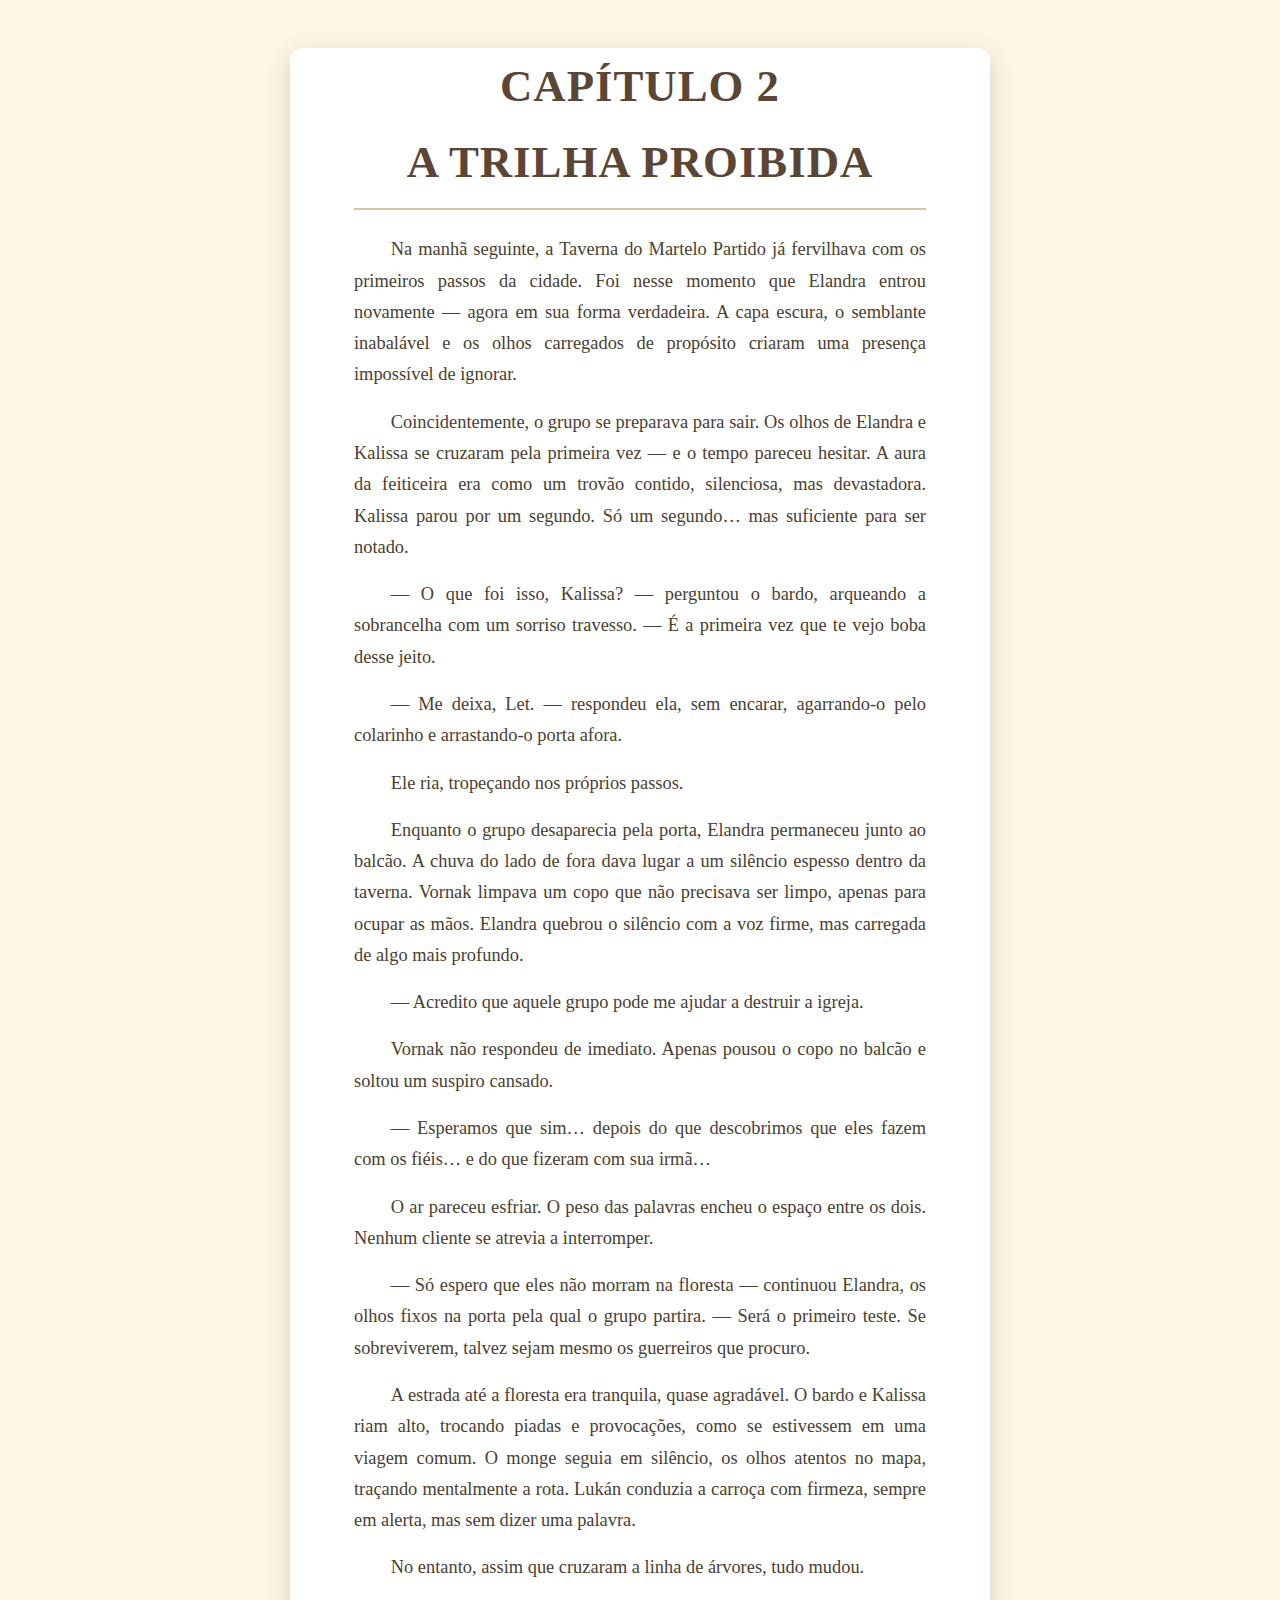
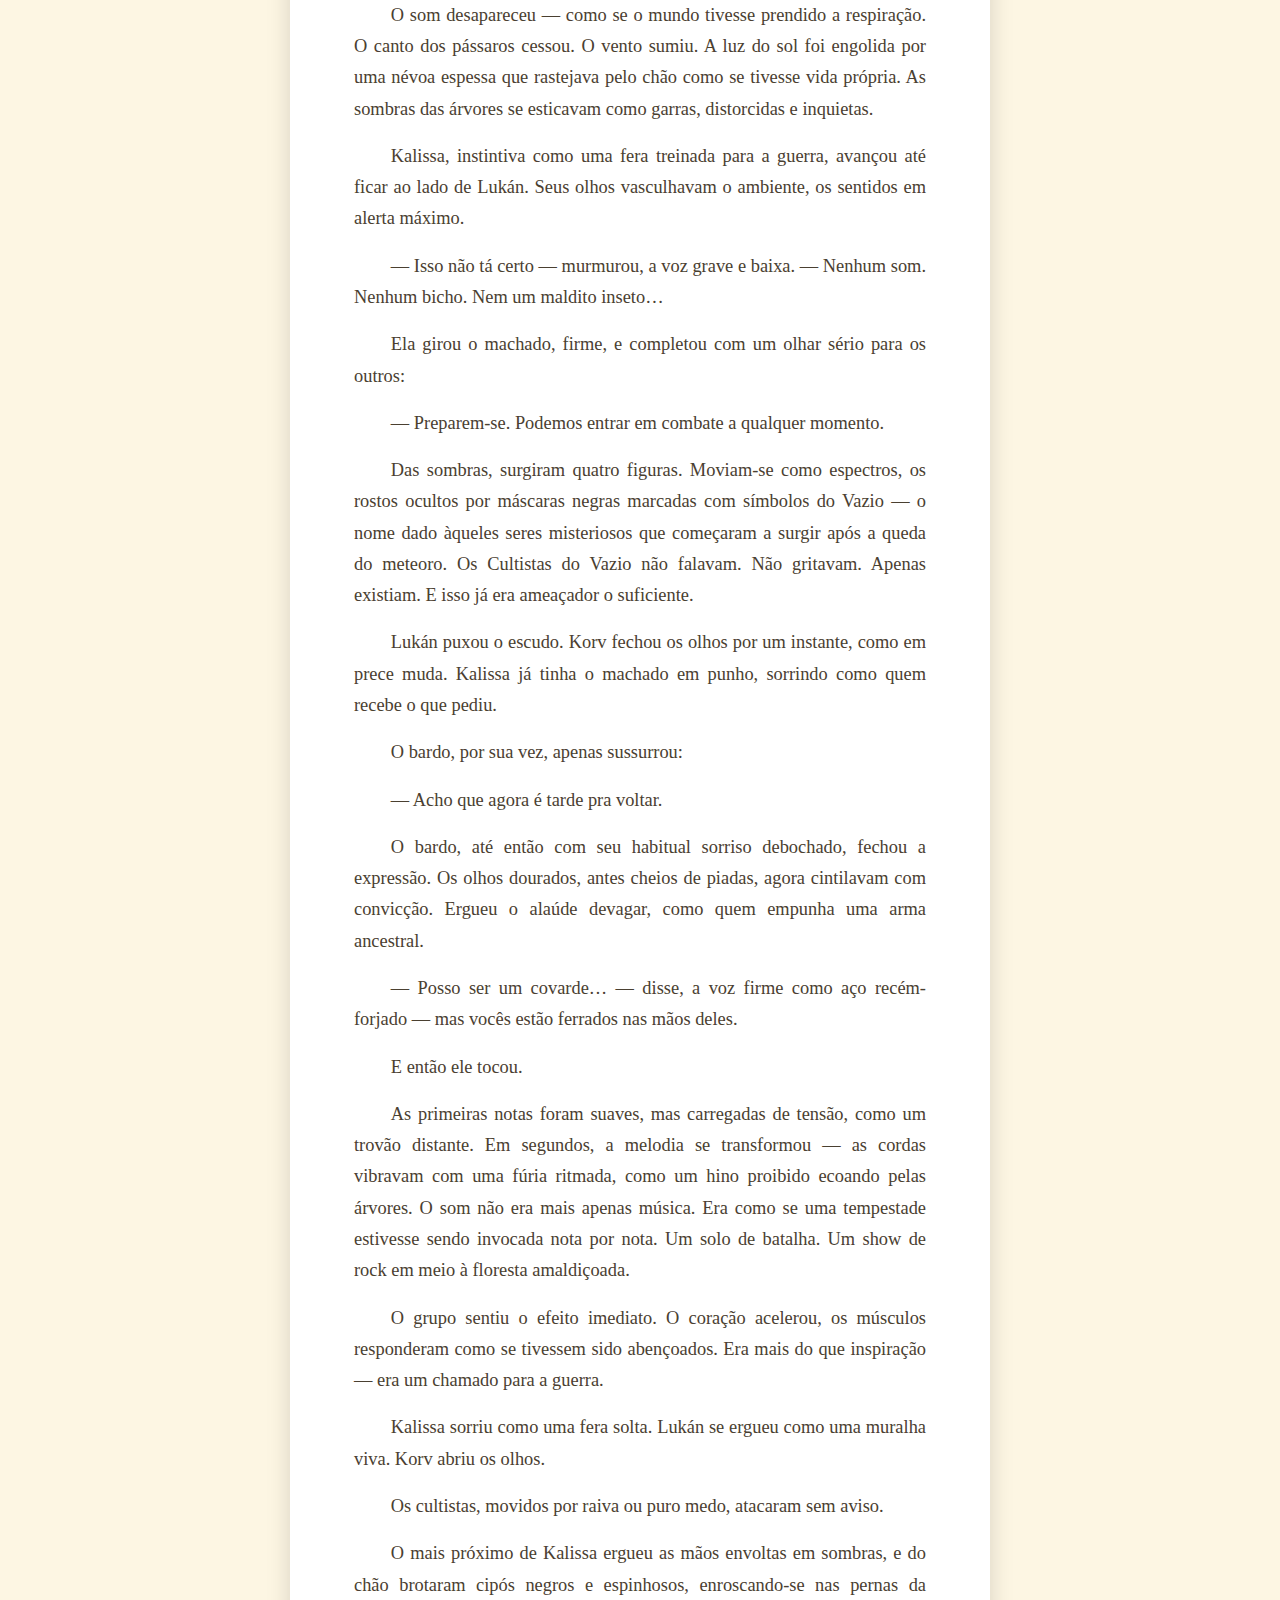
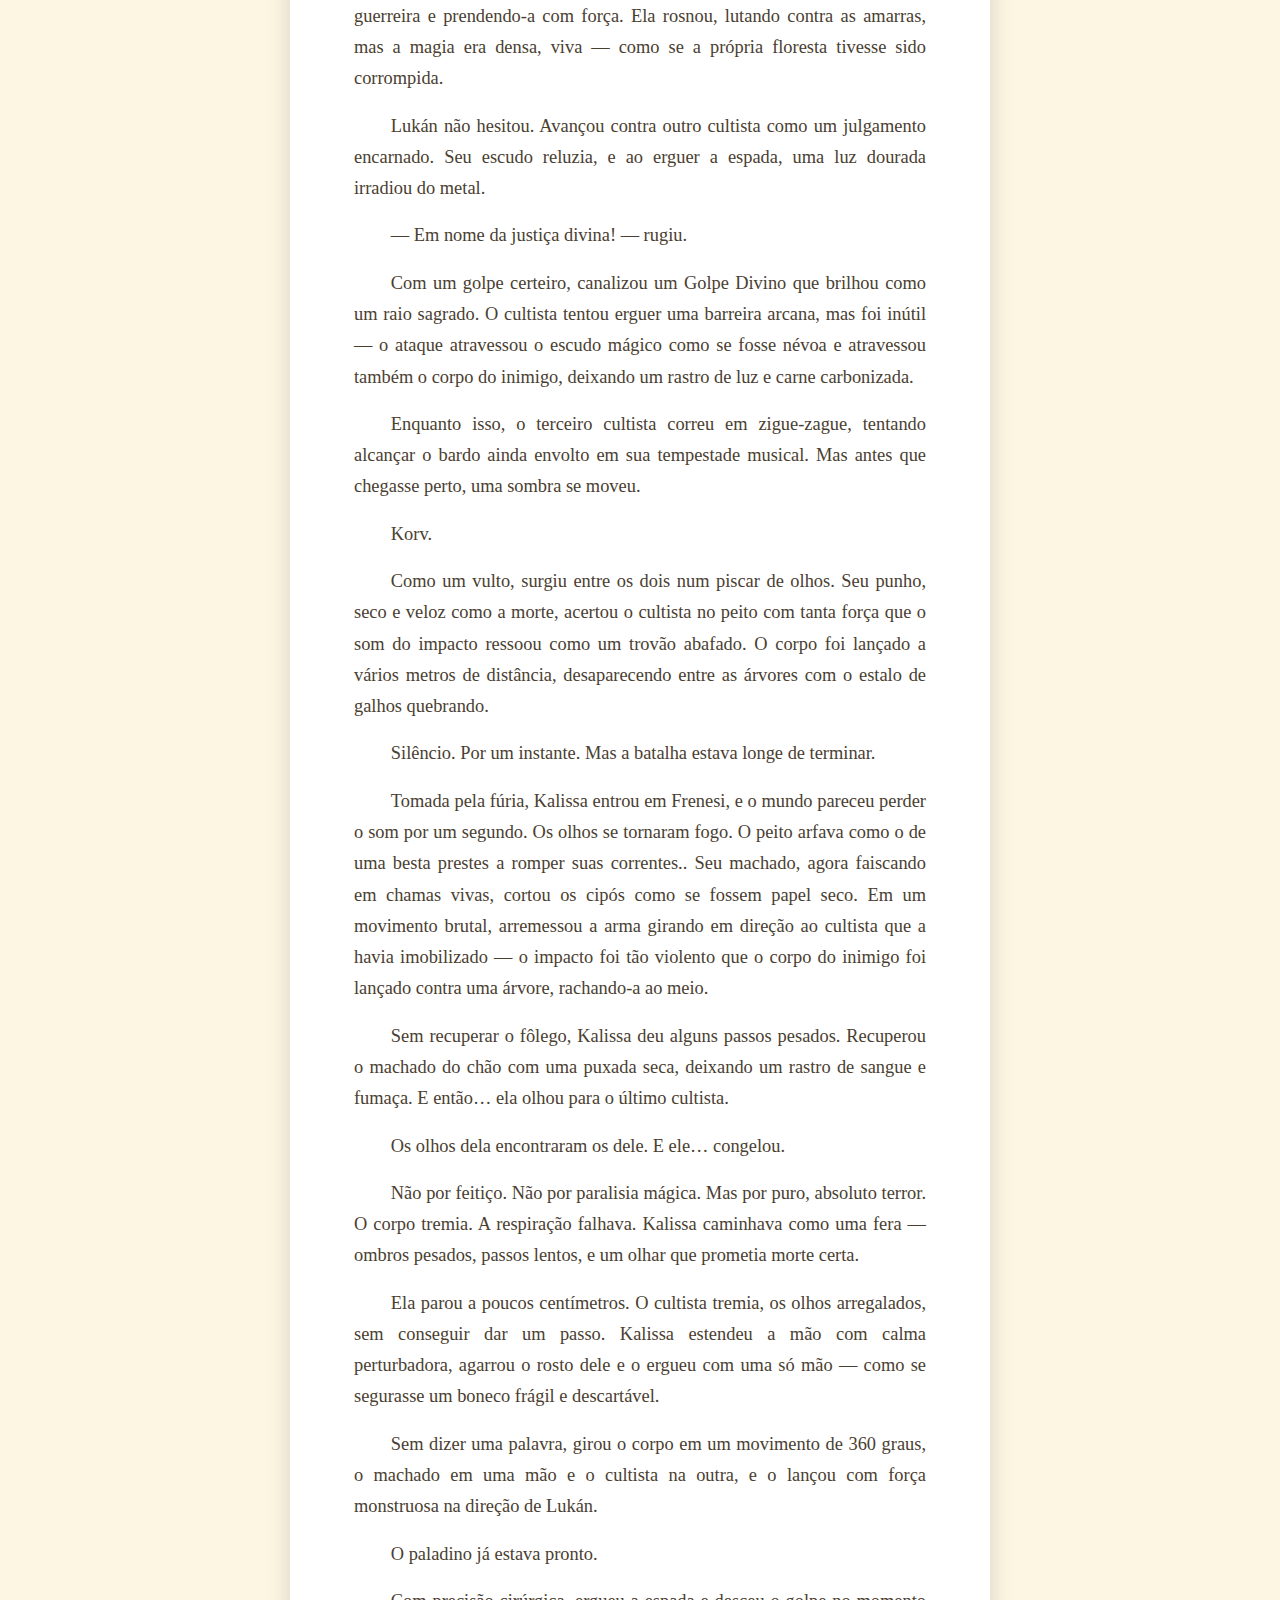
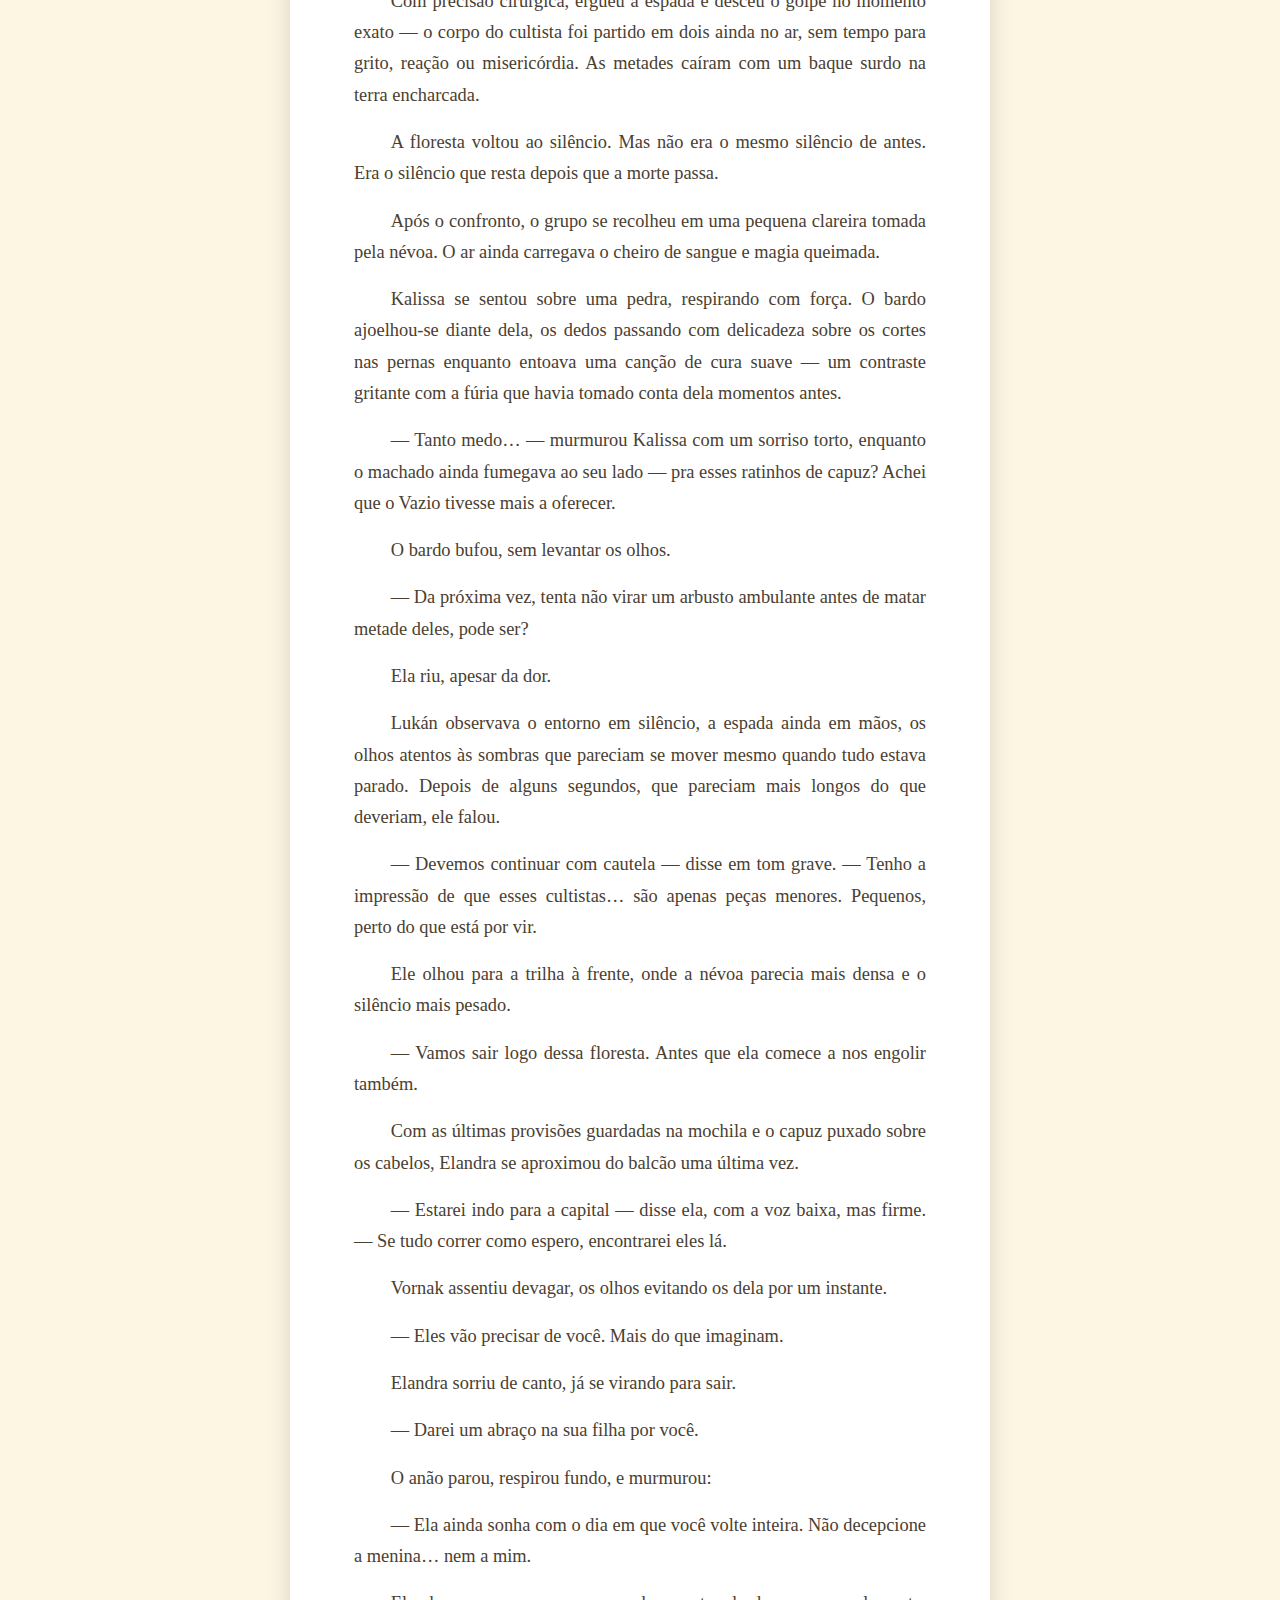
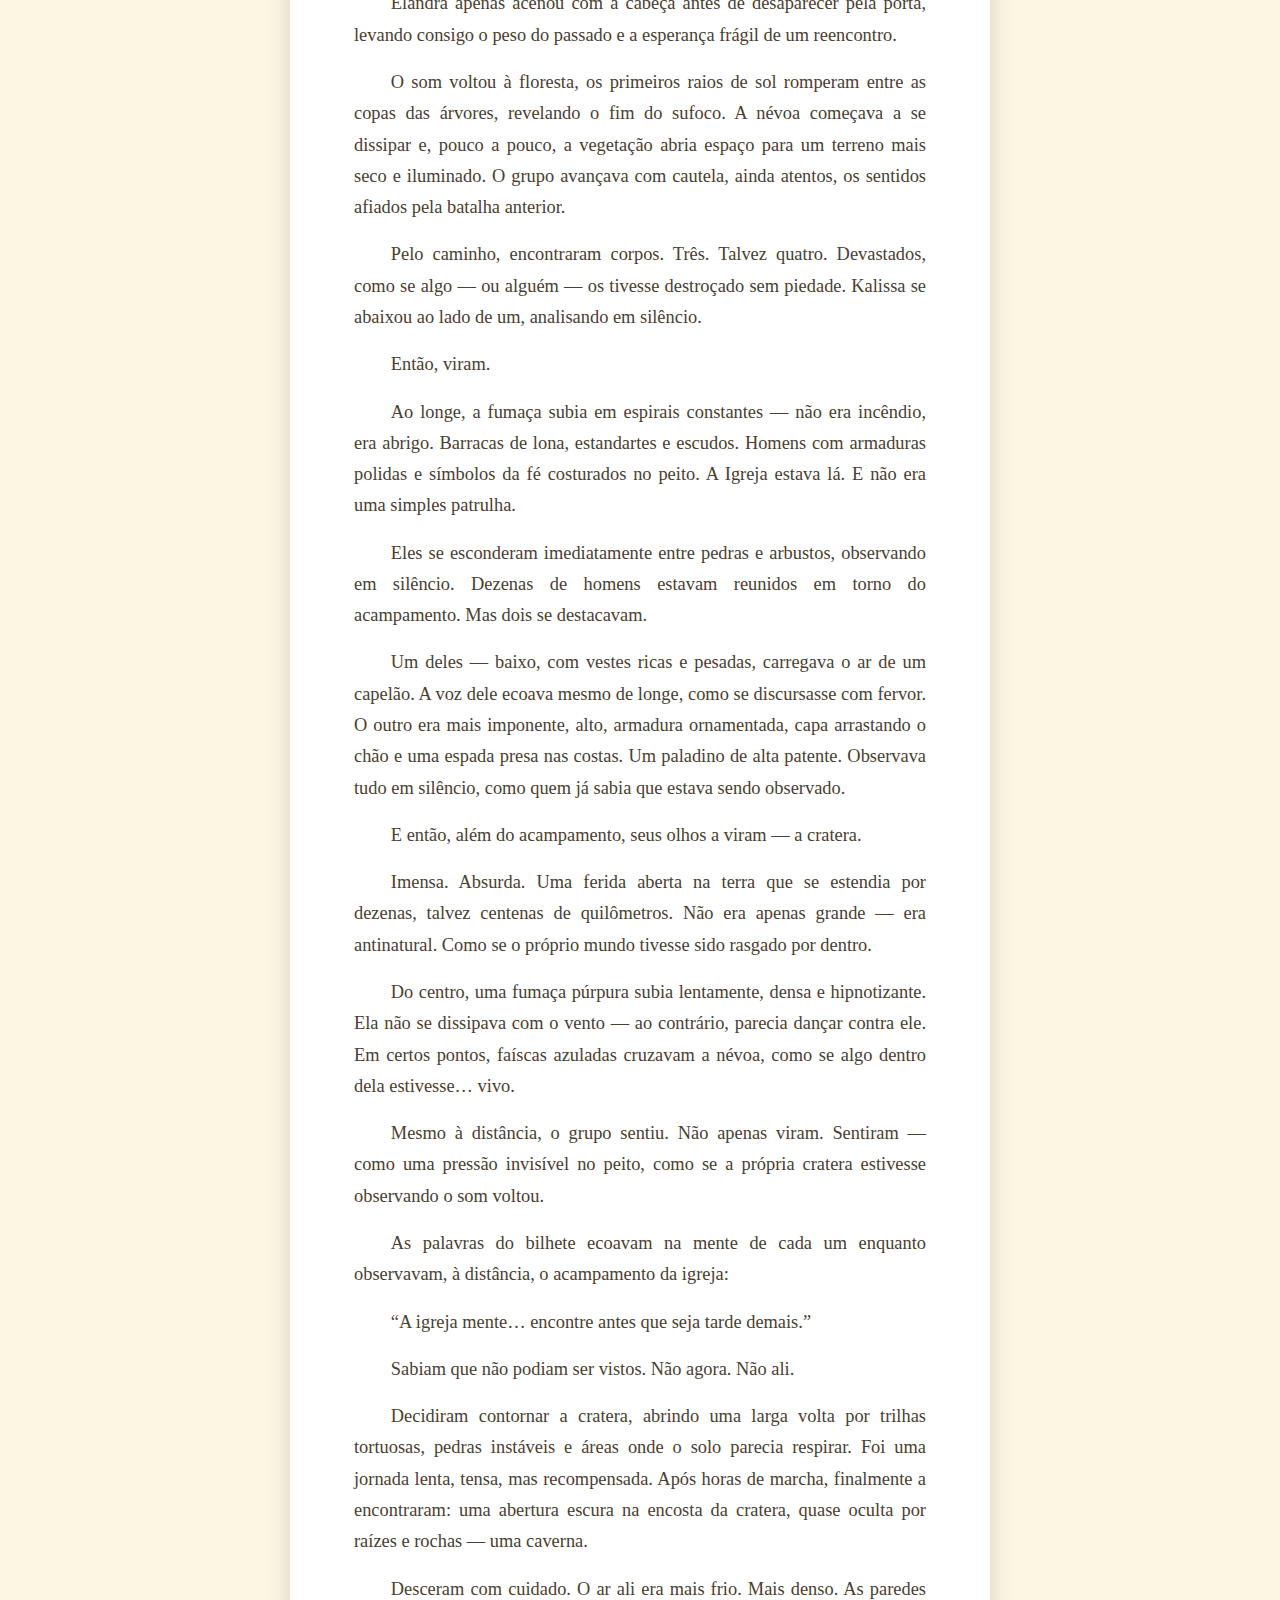
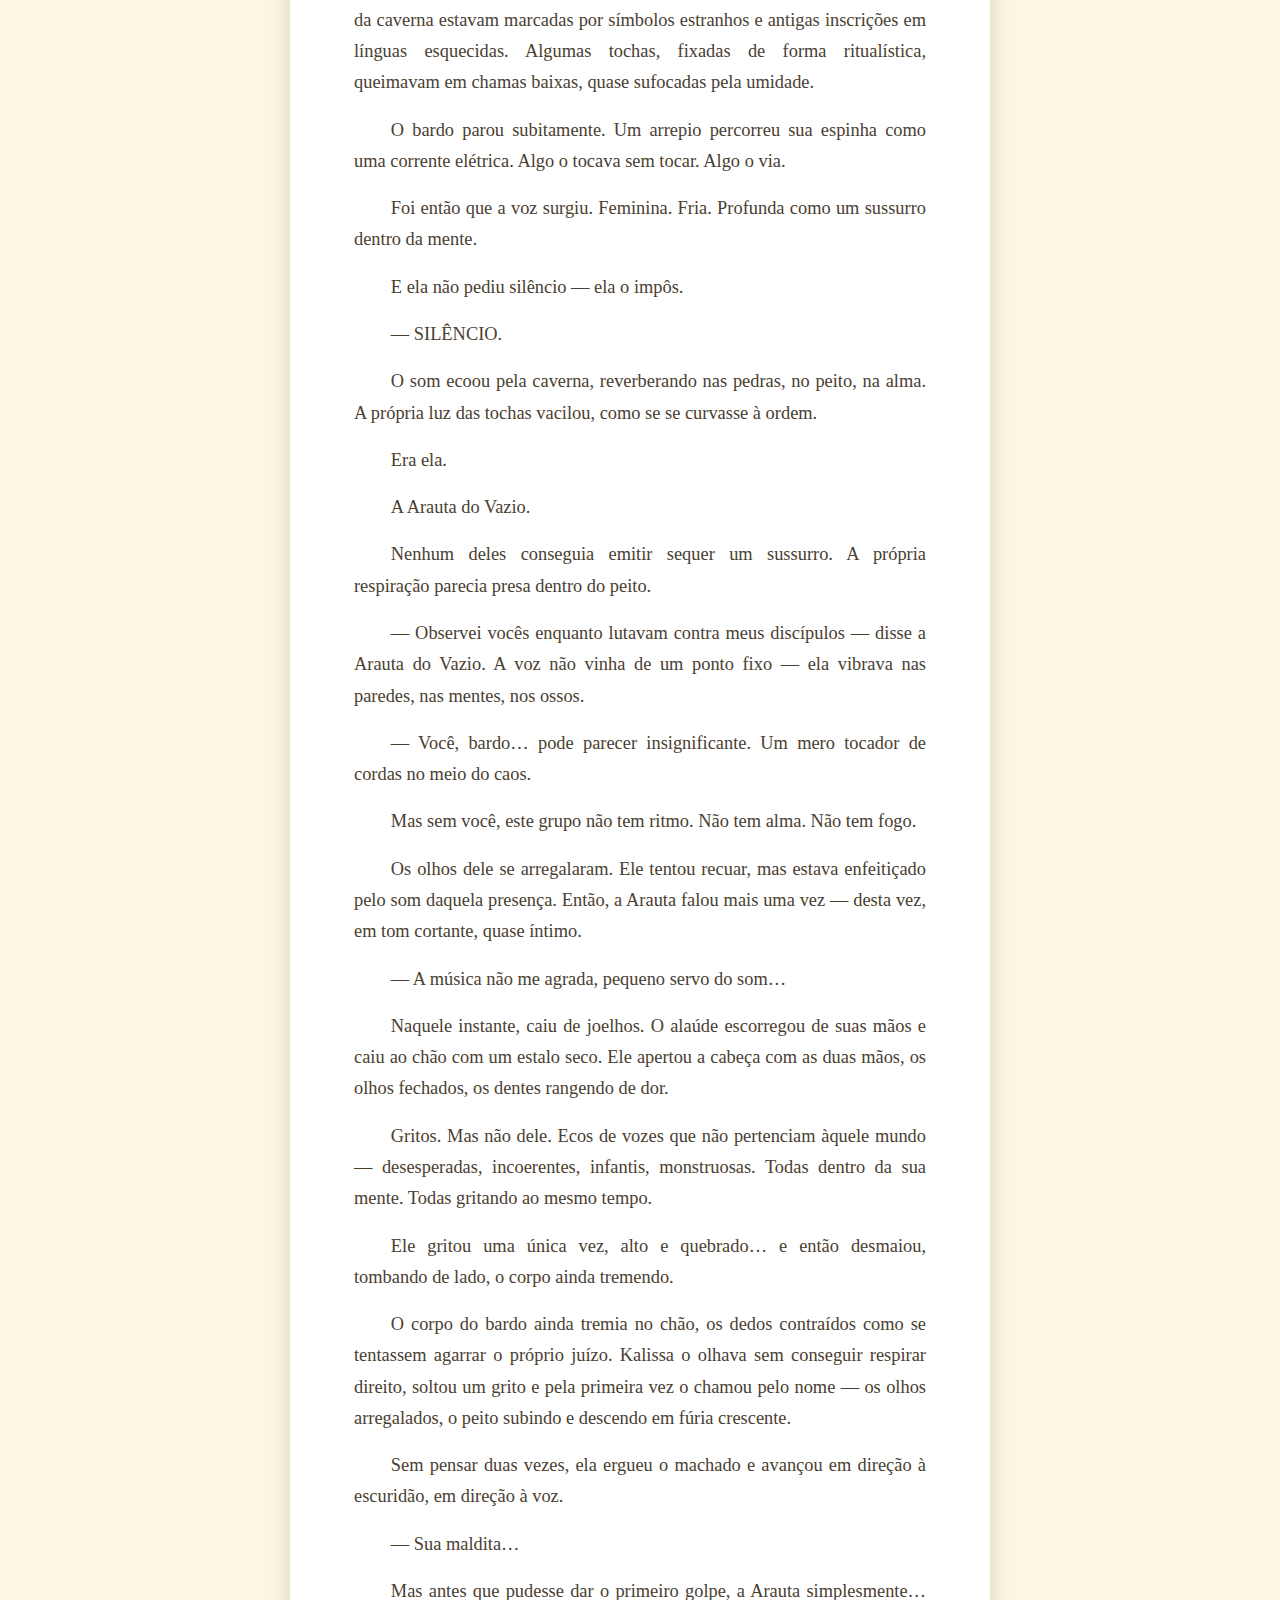
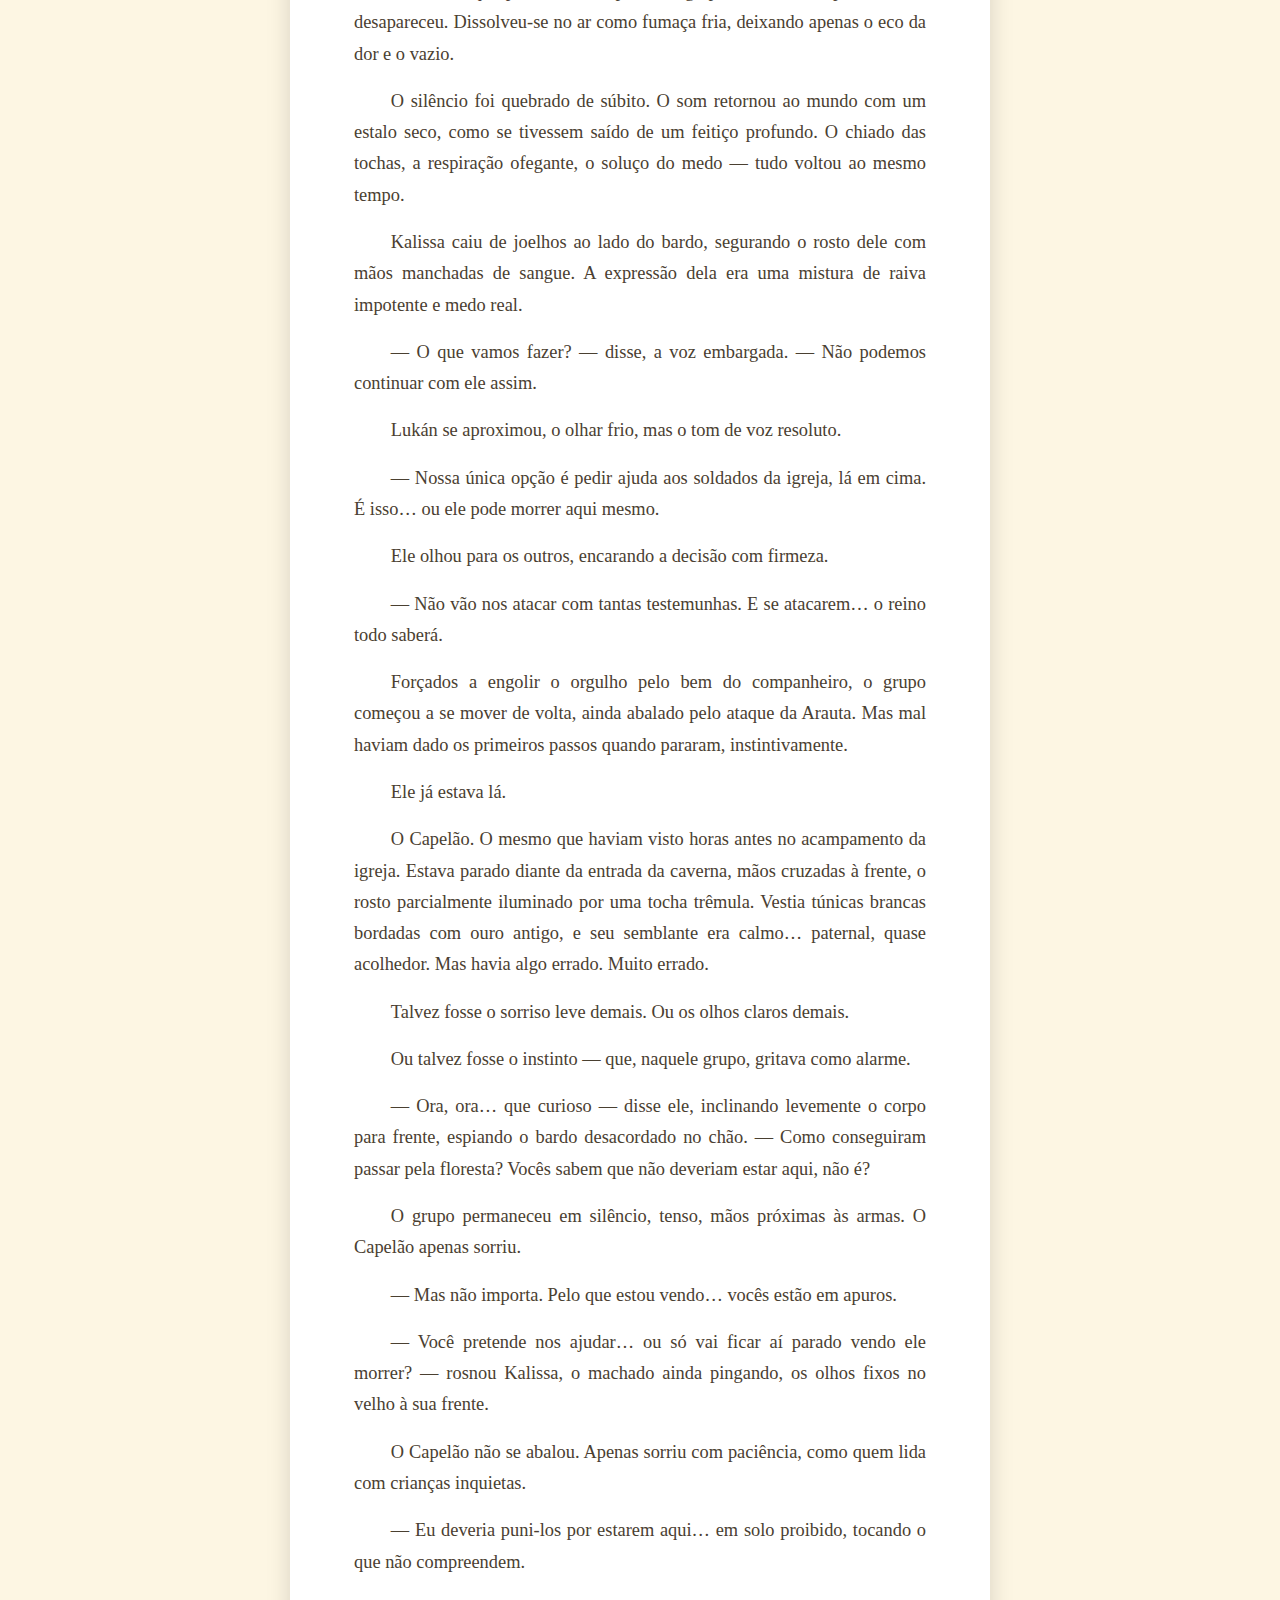
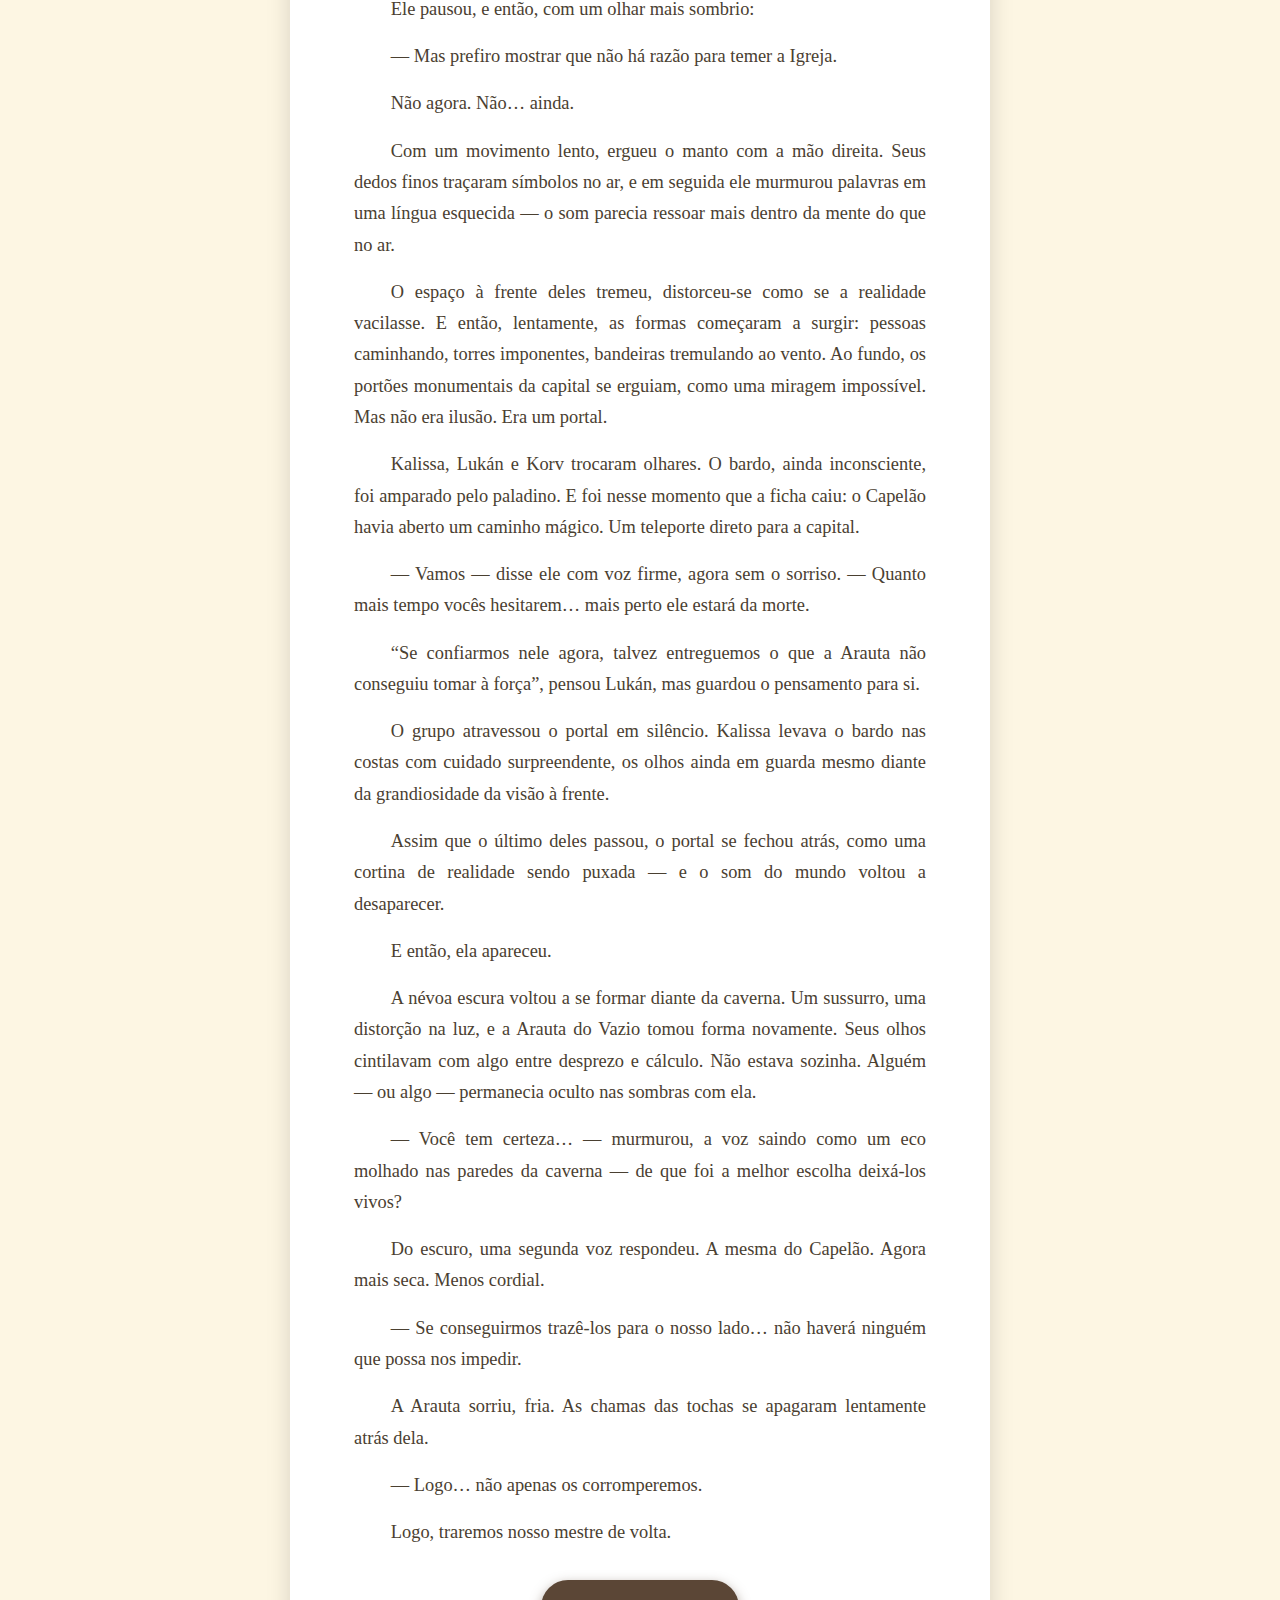
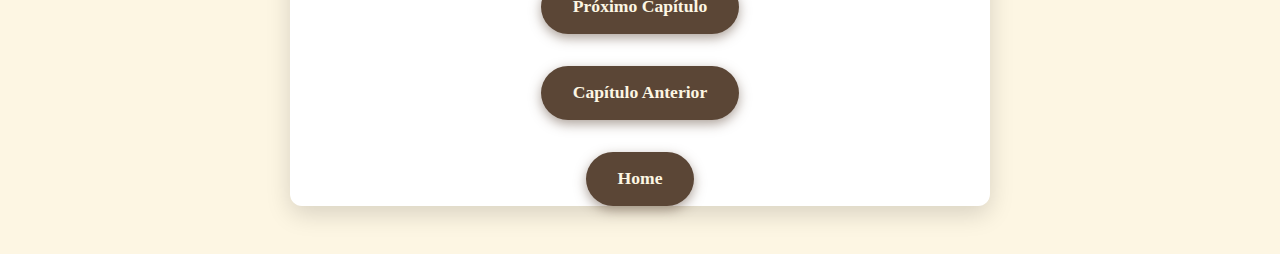
<file: capitulos/Capitulo2.html>
<!DOCTYPE html>
<html lang="pt-BR">
<head>
  <meta charset="UTF-8" />
  <meta name="viewport" content="width=device-width, initial-scale=1" />
  <title>Capítulo </title>
  <style>
    /* Reset básico */
    * {
      margin: 0; padding: 0; box-sizing: border-box;
    }

    body {
      background: #fdf6e3; /* tom creme suave */
      font-family: 'Georgia', serif;
      color: #333;
      display: flex;
      justify-content: center;
      align-items: flex-start;
      min-height: 100vh;
      padding: 3rem 1rem;
    }

    .book-container {
      background: #fff;
      max-width: 700px;
      width: 100%;
      padding: 0rem 4rem;
      box-shadow: 0 8px 24px rgba(0,0,0,0.15);
      border-radius: 12px;
      line-height: 1.7;
      position: relative;
    }

    h1 {
      font-family: 'Palatino Linotype', 'Book Antiqua', Palatino, serif;
      font-size: 2.8rem;
      margin-bottom: 1.5rem;
      text-align: center;
      color: #5b4636;
      letter-spacing: 1px;
      text-transform: uppercase;
      border-bottom: 2px solid #d7c4a3;
      padding-bottom: 0.5rem;
    }

    p {
      font-size: 1.15rem;
      margin-bottom: 1rem;
      text-align: justify;
      text-indent: 2em;
      color: #4a4031;
      white-space: pre-line; /* preserva quebras de linha */
    }

    .next-button {
      display: block;
      margin: 2rem auto 0;
      padding: 0.75rem 2rem;
      background: #5b4636;
      color: #fdf6e3;
      font-weight: bold;
      font-size: 1.1rem;
      border: none;
      border-radius: 30px;
      cursor: pointer;
      box-shadow: 0 4px 12px rgba(91, 70, 54, 0.5);
      transition: background-color 0.3s ease;
      text-align: center;
      text-decoration: none;
      width: max-content;
    }

    .next-button:hover,
    .next-button:focus {
      background: #7a624a;
      outline: none;
      box-shadow: 0 6px 16px rgba(122, 98, 74, 0.7);
    }

    /* Responsividade */
    @media (max-width: 480px) {
      .book-container {
        padding: 2rem 1.5rem;
      }
      h1 {
        font-size: 2rem;
      }
      p {
        font-size: 1rem;
        text-indent: 1.5em;
      }
      .next-button {
        width: 100%;
        font-size: 1rem;
      }
    }
  </style>
</head>
<body>

  <article class="book-container" role="main" aria-labelledby="chapter-title">
    <h1 id="chapter-title">Capítulo 2 <br>A Trilha Proibida</h1>
  <p>Na manhã seguinte, a Taverna do Martelo Partido já fervilhava com os primeiros passos da cidade. Foi nesse momento que Elandra entrou novamente — agora em sua forma verdadeira. A capa escura, o semblante inabalável e os olhos carregados de propósito criaram uma presença impossível de ignorar.</p>

  <p>Coincidentemente, o grupo se preparava para sair. Os olhos de Elandra e Kalissa se cruzaram pela primeira vez — e o tempo pareceu hesitar. A aura da feiticeira era como um trovão contido, silenciosa, mas devastadora. Kalissa parou por um segundo. Só um segundo… mas suficiente para ser notado.</p>

  <p>— O que foi isso, Kalissa? — perguntou o bardo, arqueando a sobrancelha com um sorriso travesso. — É a primeira vez que te vejo boba desse jeito.</p>

  <p>— Me deixa, Let. — respondeu ela, sem encarar, agarrando-o pelo colarinho e arrastando-o porta afora.</p>

  <p>Ele ria, tropeçando nos próprios passos.</p>

  <p>Enquanto o grupo desaparecia pela porta, Elandra permaneceu junto ao balcão. A chuva do lado de fora dava lugar a um silêncio espesso dentro da taverna. Vornak limpava um copo que não precisava ser limpo, apenas para ocupar as mãos. Elandra quebrou o silêncio com a voz firme, mas carregada de algo mais profundo.</p>

  <p>— Acredito que aquele grupo pode me ajudar a destruir a igreja.</p>

  <p>Vornak não respondeu de imediato. Apenas pousou o copo no balcão e soltou um suspiro cansado.</p>

  <p>— Esperamos que sim… depois do que descobrimos que eles fazem com os fiéis… e do que fizeram com sua irmã…</p>

  <p>O ar pareceu esfriar. O peso das palavras encheu o espaço entre os dois. Nenhum cliente se atrevia a interromper.</p>

  <p>— Só espero que eles não morram na floresta — continuou Elandra, os olhos fixos na porta pela qual o grupo partira. — Será o primeiro teste. Se sobreviverem, talvez sejam mesmo os guerreiros que procuro.</p>

  <p>A estrada até a floresta era tranquila, quase agradável. O bardo e Kalissa riam alto, trocando piadas e provocações, como se estivessem em uma viagem comum. O monge seguia em silêncio, os olhos atentos no mapa, traçando mentalmente a rota. Lukán conduzia a carroça com firmeza, sempre em alerta, mas sem dizer uma palavra.</p>

  <p>No entanto, assim que cruzaram a linha de árvores, tudo mudou.</p>

  <p>O som desapareceu — como se o mundo tivesse prendido a respiração. O canto dos pássaros cessou. O vento sumiu. A luz do sol foi engolida por uma névoa espessa que rastejava pelo chão como se tivesse vida própria. As sombras das árvores se esticavam como garras, distorcidas e inquietas.</p>

  <p>Kalissa, instintiva como uma fera treinada para a guerra, avançou até ficar ao lado de Lukán. Seus olhos vasculhavam o ambiente, os sentidos em alerta máximo.</p>

  <p>— Isso não tá certo — murmurou, a voz grave e baixa. — Nenhum som. Nenhum bicho. Nem um maldito inseto…</p>

  <p>Ela girou o machado, firme, e completou com um olhar sério para os outros:</p>

  <p>— Preparem-se. Podemos entrar em combate a qualquer momento.</p>

  <p>Das sombras, surgiram quatro figuras. Moviam-se como espectros, os rostos ocultos por máscaras negras marcadas com símbolos do Vazio — o nome dado àqueles seres misteriosos que começaram a surgir após a queda do meteoro. Os Cultistas do Vazio não falavam. Não gritavam. Apenas existiam. E isso já era ameaçador o suficiente.</p>

  <p>Lukán puxou o escudo. Korv fechou os olhos por um instante, como em prece muda. Kalissa já tinha o machado em punho, sorrindo como quem recebe o que pediu.</p>

  <p>O bardo, por sua vez, apenas sussurrou:</p>

  <p>— Acho que agora é tarde pra voltar.</p>

  <p>O bardo, até então com seu habitual sorriso debochado, fechou a expressão. Os olhos dourados, antes cheios de piadas, agora cintilavam com convicção. Ergueu o alaúde devagar, como quem empunha uma arma ancestral.</p>

  <p>— Posso ser um covarde… — disse, a voz firme como aço recém-forjado — mas vocês estão ferrados nas mãos deles.</p>

  <p>E então ele tocou.</p>

  <p>As primeiras notas foram suaves, mas carregadas de tensão, como um trovão distante. Em segundos, a melodia se transformou — as cordas vibravam com uma fúria ritmada, como um hino proibido ecoando pelas árvores. O som não era mais apenas música. Era como se uma tempestade estivesse sendo invocada nota por nota. Um solo de batalha. Um show de rock em meio à floresta amaldiçoada.</p>

  <p>O grupo sentiu o efeito imediato. O coração acelerou, os músculos responderam como se tivessem sido abençoados. Era mais do que inspiração — era um chamado para a guerra.</p>

  <p>Kalissa sorriu como uma fera solta. Lukán se ergueu como uma muralha viva. Korv abriu os olhos.</p>

  <p>Os cultistas, movidos por raiva ou puro medo, atacaram sem aviso.</p>

  <p>O mais próximo de Kalissa ergueu as mãos envoltas em sombras, e do chão brotaram cipós negros e espinhosos, enroscando-se nas pernas da guerreira e prendendo-a com força. Ela rosnou, lutando contra as amarras, mas a magia era densa, viva — como se a própria floresta tivesse sido corrompida.</p>

  <p>Lukán não hesitou. Avançou contra outro cultista como um julgamento encarnado. Seu escudo reluzia, e ao erguer a espada, uma luz dourada irradiou do metal.</p>

  <p>— Em nome da justiça divina! — rugiu.</p>

  <p>Com um golpe certeiro, canalizou um Golpe Divino que brilhou como um raio sagrado. O cultista tentou erguer uma barreira arcana, mas foi inútil — o ataque atravessou o escudo mágico como se fosse névoa e atravessou também o corpo do inimigo, deixando um rastro de luz e carne carbonizada.</p>

  <p>Enquanto isso, o terceiro cultista correu em zigue-zague, tentando alcançar o bardo ainda envolto em sua tempestade musical. Mas antes que chegasse perto, uma sombra se moveu.</p>

  <p>Korv.</p>

  <p>Como um vulto, surgiu entre os dois num piscar de olhos. Seu punho, seco e veloz como a morte, acertou o cultista no peito com tanta força que o som do impacto ressoou como um trovão abafado. O corpo foi lançado a vários metros de distância, desaparecendo entre as árvores com o estalo de galhos quebrando.</p>

  <p>Silêncio. Por um instante. Mas a batalha estava longe de terminar.</p>

  <p>Tomada pela fúria, Kalissa entrou em Frenesi, e o mundo pareceu perder o som por um segundo. Os olhos se tornaram fogo. O peito arfava como o de uma besta prestes a romper suas correntes.. Seu machado, agora faiscando em chamas vivas, cortou os cipós como se fossem papel seco. Em um movimento brutal, arremessou a arma girando em direção ao cultista que a havia imobilizado — o impacto foi tão violento que o corpo do inimigo foi lançado contra uma árvore, rachando-a ao meio.</p>

  <p>Sem recuperar o fôlego, Kalissa deu alguns passos pesados. Recuperou o machado do chão com uma puxada seca, deixando um rastro de sangue e fumaça. E então… ela olhou para o último cultista.</p>

  <p>Os olhos dela encontraram os dele. E ele… congelou.</p>

  <p>Não por feitiço. Não por paralisia mágica. Mas por puro, absoluto terror. O corpo tremia. A respiração falhava. Kalissa caminhava como uma fera — ombros pesados, passos lentos, e um olhar que prometia morte certa.</p>

  <p>Ela parou a poucos centímetros. O cultista tremia, os olhos arregalados, sem conseguir dar um passo. Kalissa estendeu a mão com calma perturbadora, agarrou o rosto dele e o ergueu com uma só mão — como se segurasse um boneco frágil e descartável.</p>

  <p>Sem dizer uma palavra, girou o corpo em um movimento de 360 graus, o machado em uma mão e o cultista na outra, e o lançou com força monstruosa na direção de Lukán.</p>

  <p>O paladino já estava pronto.</p>

  <p>Com precisão cirúrgica, ergueu a espada e desceu o golpe no momento exato — o corpo do cultista foi partido em dois ainda no ar, sem tempo para grito, reação ou misericórdia. As metades caíram com um baque surdo na terra encharcada.</p>

  <p>A floresta voltou ao silêncio. Mas não era o mesmo silêncio de antes. Era o silêncio que resta depois que a morte passa.</p>

  <p>Após o confronto, o grupo se recolheu em uma pequena clareira tomada pela névoa. O ar ainda carregava o cheiro de sangue e magia queimada.</p>

  <p>Kalissa se sentou sobre uma pedra, respirando com força. O bardo ajoelhou-se diante dela, os dedos passando com delicadeza sobre os cortes nas pernas enquanto entoava uma canção de cura suave — um contraste gritante com a fúria que havia tomado conta dela momentos antes.</p>

  <p>— Tanto medo… — murmurou Kalissa com um sorriso torto, enquanto o machado ainda fumegava ao seu lado — pra esses ratinhos de capuz? Achei que o Vazio tivesse mais a oferecer.</p>

  <p>O bardo bufou, sem levantar os olhos.</p>

  <p>— Da próxima vez, tenta não virar um arbusto ambulante antes de matar metade deles, pode ser?</p>

  <p>Ela riu, apesar da dor.</p>

  <p>Lukán observava o entorno em silêncio, a espada ainda em mãos, os olhos atentos às sombras que pareciam se mover mesmo quando tudo estava parado. Depois de alguns segundos, que pareciam mais longos do que deveriam, ele falou.</p>

  <p>— Devemos continuar com cautela — disse em tom grave. — Tenho a impressão de que esses cultistas… são apenas peças menores. Pequenos, perto do que está por vir.</p>

  <p>Ele olhou para a trilha à frente, onde a névoa parecia mais densa e o silêncio mais pesado.</p>

  <p>— Vamos sair logo dessa floresta. Antes que ela comece a nos engolir também.</p>

  <p>Com as últimas provisões guardadas na mochila e o capuz puxado sobre os cabelos, Elandra se aproximou do balcão uma última vez.</p>

  <p>— Estarei indo para a capital — disse ela, com a voz baixa, mas firme. — Se tudo correr como espero, encontrarei eles lá.</p>

  <p>Vornak assentiu devagar, os olhos evitando os dela por um instante.</p>

  <p>— Eles vão precisar de você. Mais do que imaginam.</p>

  <p>Elandra sorriu de canto, já se virando para sair.</p>

  <p>— Darei um abraço na sua filha por você.</p>

  <p>O anão parou, respirou fundo, e murmurou:</p>

  <p>— Ela ainda sonha com o dia em que você volte inteira. Não decepcione a menina… nem a mim.</p>

  <p>Elandra apenas acenou com a cabeça antes de desaparecer pela porta, levando consigo o peso do passado e a esperança frágil de um reencontro.</p>

  <p>O som voltou à floresta, os primeiros raios de sol romperam entre as copas das árvores, revelando o fim do sufoco. A névoa começava a se dissipar e, pouco a pouco, a vegetação abria espaço para um terreno mais seco e iluminado. O grupo avançava com cautela, ainda atentos, os sentidos afiados pela batalha anterior.</p>

  <p>Pelo caminho, encontraram corpos. Três. Talvez quatro. Devastados, como se algo — ou alguém — os tivesse destroçado sem piedade. Kalissa se abaixou ao lado de um, analisando em silêncio.</p>

  <p>Então, viram.</p>

  <p>Ao longe, a fumaça subia em espirais constantes — não era incêndio, era abrigo. Barracas de lona, estandartes e escudos. Homens com armaduras polidas e símbolos da fé costurados no peito. A Igreja estava lá. E não era uma simples patrulha.</p>

  <p>Eles se esconderam imediatamente entre pedras e arbustos, observando em silêncio. Dezenas de homens estavam reunidos em torno do acampamento. Mas dois se destacavam.</p>

  <p>Um deles — baixo, com vestes ricas e pesadas, carregava o ar de um capelão. A voz dele ecoava mesmo de longe, como se discursasse com fervor. O outro era mais imponente, alto, armadura ornamentada, capa arrastando o chão e uma espada presa nas costas. Um paladino de alta patente. Observava tudo em silêncio, como quem já sabia que estava sendo observado.</p>

  <p>E então, além do acampamento, seus olhos a viram — a cratera.</p>

  <p>Imensa. Absurda. Uma ferida aberta na terra que se estendia por dezenas, talvez centenas de quilômetros. Não era apenas grande — era antinatural. Como se o próprio mundo tivesse sido rasgado por dentro.</p>

  <p>Do centro, uma fumaça púrpura subia lentamente, densa e hipnotizante. Ela não se dissipava com o vento — ao contrário, parecia dançar contra ele. Em certos pontos, faíscas azuladas cruzavam a névoa, como se algo dentro dela estivesse… vivo.</p>

  <p>Mesmo à distância, o grupo sentiu. Não apenas viram. Sentiram — como uma pressão invisível no peito, como se a própria cratera estivesse observando o som voltou.</p>

  <p>As palavras do bilhete ecoavam na mente de cada um enquanto observavam, à distância, o acampamento da igreja:</p>

  <p>“A igreja mente… encontre antes que seja tarde demais.”</p>

  <p>Sabiam que não podiam ser vistos. Não agora. Não ali.</p>

  <p>Decidiram contornar a cratera, abrindo uma larga volta por trilhas tortuosas, pedras instáveis e áreas onde o solo parecia respirar. Foi uma jornada lenta, tensa, mas recompensada. Após horas de marcha, finalmente a encontraram: uma abertura escura na encosta da cratera, quase oculta por raízes e rochas — uma caverna.</p>

  <p>Desceram com cuidado. O ar ali era mais frio. Mais denso. As paredes da caverna estavam marcadas por símbolos estranhos e antigas inscrições em línguas esquecidas. Algumas tochas, fixadas de forma ritualística, queimavam em chamas baixas, quase sufocadas pela umidade.</p>

  <p>O bardo parou subitamente. Um arrepio percorreu sua espinha como uma corrente elétrica. Algo o tocava sem tocar. Algo o via.</p>

  <p>Foi então que a voz surgiu. Feminina. Fria. Profunda como um sussurro dentro da mente.</p>

  <p>E ela não pediu silêncio — ela o impôs.</p>

  <p>— SILÊNCIO.</p>

  <p>O som ecoou pela caverna, reverberando nas pedras, no peito, na alma. A própria luz das tochas vacilou, como se se curvasse à ordem.</p>

  <p>Era ela.</p>

  <p>A Arauta do Vazio.</p>

  <p>Nenhum deles conseguia emitir sequer um sussurro. A própria respiração parecia presa dentro do peito.</p>

  <p>— Observei vocês enquanto lutavam contra meus discípulos — disse a Arauta do Vazio. A voz não vinha de um ponto fixo — ela vibrava nas paredes, nas mentes, nos ossos.</p>

  <p>— Você, bardo… pode parecer insignificante. Um mero tocador de cordas no meio do caos.</p>

  <p>Mas sem você, este grupo não tem ritmo. Não tem alma. Não tem fogo.</p>

  <p>Os olhos dele se arregalaram. Ele tentou recuar, mas estava enfeitiçado pelo som daquela presença. Então, a Arauta falou mais uma vez — desta vez, em tom cortante, quase íntimo.</p>

  <p>— A música não me agrada, pequeno servo do som…</p>

  <p>Naquele instante, caiu de joelhos. O alaúde escorregou de suas mãos e caiu ao chão com um estalo seco. Ele apertou a cabeça com as duas mãos, os olhos fechados, os dentes rangendo de dor.</p>

  <p>Gritos. Mas não dele. Ecos de vozes que não pertenciam àquele mundo — desesperadas, incoerentes, infantis, monstruosas. Todas dentro da sua mente. Todas gritando ao mesmo tempo.</p>

  <p>Ele gritou uma única vez, alto e quebrado… e então desmaiou, tombando de lado, o corpo ainda tremendo.</p>

  <p>O corpo do bardo ainda tremia no chão, os dedos contraídos como se tentassem agarrar o próprio juízo. Kalissa o olhava sem conseguir respirar direito, soltou um grito e pela primeira vez o chamou pelo nome — os olhos arregalados, o peito subindo e descendo em fúria crescente.</p>

  <p>Sem pensar duas vezes, ela ergueu o machado e avançou em direção à escuridão, em direção à voz.</p>

  <p>— Sua maldita…</p>

  <p>Mas antes que pudesse dar o primeiro golpe, a Arauta simplesmente… desapareceu. Dissolveu-se no ar como fumaça fria, deixando apenas o eco da dor e o vazio.</p>

  <p>O silêncio foi quebrado de súbito. O som retornou ao mundo com um estalo seco, como se tivessem saído de um feitiço profundo. O chiado das tochas, a respiração ofegante, o soluço do medo — tudo voltou ao mesmo tempo.</p>

  <p>Kalissa caiu de joelhos ao lado do bardo, segurando o rosto dele com mãos manchadas de sangue. A expressão dela era uma mistura de raiva impotente e medo real.</p>

  <p>— O que vamos fazer? — disse, a voz embargada. — Não podemos continuar com ele assim.</p>

  <p>Lukán se aproximou, o olhar frio, mas o tom de voz resoluto.</p>

  <p>— Nossa única opção é pedir ajuda aos soldados da igreja, lá em cima. É isso… ou ele pode morrer aqui mesmo.</p>

  <p>Ele olhou para os outros, encarando a decisão com firmeza.</p>

  <p>— Não vão nos atacar com tantas testemunhas. E se atacarem… o reino todo saberá.</p>

  <p>Forçados a engolir o orgulho pelo bem do companheiro, o grupo começou a se mover de volta, ainda abalado pelo ataque da Arauta. Mas mal haviam dado os primeiros passos quando pararam, instintivamente.</p>

  <p>Ele já estava lá.</p>

  <p>O Capelão. O mesmo que haviam visto horas antes no acampamento da igreja. Estava parado diante da entrada da caverna, mãos cruzadas à frente, o rosto parcialmente iluminado por uma tocha trêmula. Vestia túnicas brancas bordadas com ouro antigo, e seu semblante era calmo… paternal, quase acolhedor. Mas havia algo errado. Muito errado.</p>

  <p>Talvez fosse o sorriso leve demais. Ou os olhos claros demais.</p>

  <p>Ou talvez fosse o instinto — que, naquele grupo, gritava como alarme.</p>

  <p>— Ora, ora… que curioso — disse ele, inclinando levemente o corpo para frente, espiando o bardo desacordado no chão. — Como conseguiram passar pela floresta? Vocês sabem que não deveriam estar aqui, não é?</p>

  <p>O grupo permaneceu em silêncio, tenso, mãos próximas às armas. O Capelão apenas sorriu.</p>

  <p>— Mas não importa. Pelo que estou vendo… vocês estão em apuros.</p>

  <p>— Você pretende nos ajudar… ou só vai ficar aí parado vendo ele morrer? — rosnou Kalissa, o machado ainda pingando, os olhos fixos no velho à sua frente.</p>

  <p>O Capelão não se abalou. Apenas sorriu com paciência, como quem lida com crianças inquietas.</p>

  <p>— Eu deveria puni-los por estarem aqui… em solo proibido, tocando o que não compreendem.</p>

  <p>Ele pausou, e então, com um olhar mais sombrio:</p>

  <p>— Mas prefiro mostrar que não há razão para temer a Igreja.</p>

  <p>Não agora. Não… ainda.</p>

  <p>Com um movimento lento, ergueu o manto com a mão direita. Seus dedos finos traçaram símbolos no ar, e em seguida ele murmurou palavras em uma língua esquecida — o som parecia ressoar mais dentro da mente do que no ar.</p>

  <p>O espaço à frente deles tremeu, distorceu-se como se a realidade vacilasse. E então, lentamente, as formas começaram a surgir: pessoas caminhando, torres imponentes, bandeiras tremulando ao vento. Ao fundo, os portões monumentais da capital se erguiam, como uma miragem impossível. Mas não era ilusão. Era um portal.</p>

  <p>Kalissa, Lukán e Korv trocaram olhares. O bardo, ainda inconsciente, foi amparado pelo paladino. E foi nesse momento que a ficha caiu: o Capelão havia aberto um caminho mágico. Um teleporte direto para a capital.</p>

  <p>— Vamos — disse ele com voz firme, agora sem o sorriso. — Quanto mais tempo vocês hesitarem… mais perto ele estará da morte.</p>

  <p>“Se confiarmos nele agora, talvez entreguemos o que a Arauta não conseguiu tomar à força”, pensou Lukán, mas guardou o pensamento para si.</p>

  <p>O grupo atravessou o portal em silêncio. Kalissa levava o bardo nas costas com cuidado surpreendente, os olhos ainda em guarda mesmo diante da grandiosidade da visão à frente.</p>

  <p>Assim que o último deles passou, o portal se fechou atrás, como uma cortina de realidade sendo puxada — e o som do mundo voltou a desaparecer.</p>

  <p>E então, ela apareceu.</p>

  <p>A névoa escura voltou a se formar diante da caverna. Um sussurro, uma distorção na luz, e a Arauta do Vazio tomou forma novamente. Seus olhos cintilavam com algo entre desprezo e cálculo. Não estava sozinha. Alguém — ou algo — permanecia oculto nas sombras com ela.</p>

  <p>— Você tem certeza… — murmurou, a voz saindo como um eco molhado nas paredes da caverna — de que foi a melhor escolha deixá-los vivos?</p>

  <p>Do escuro, uma segunda voz respondeu. A mesma do Capelão. Agora mais seca. Menos cordial.</p>

  <p>— Se conseguirmos trazê-los para o nosso lado… não haverá ninguém que possa nos impedir.</p>

  <p>A Arauta sorriu, fria. As chamas das tochas se apagaram lentamente atrás dela.</p>

  <p>— Logo… não apenas os corromperemos.</p>

  <p>Logo, traremos nosso mestre de volta.</p>

<a href="Capitulo3.html" class="next-button">Próximo Capítulo</a>
<a href="Capitulo1.html" class="next-button">Capítulo Anterior</a>
<a href="../index.html" class="next-button">Home</a>
    </article>
</body>
</html>
</file>
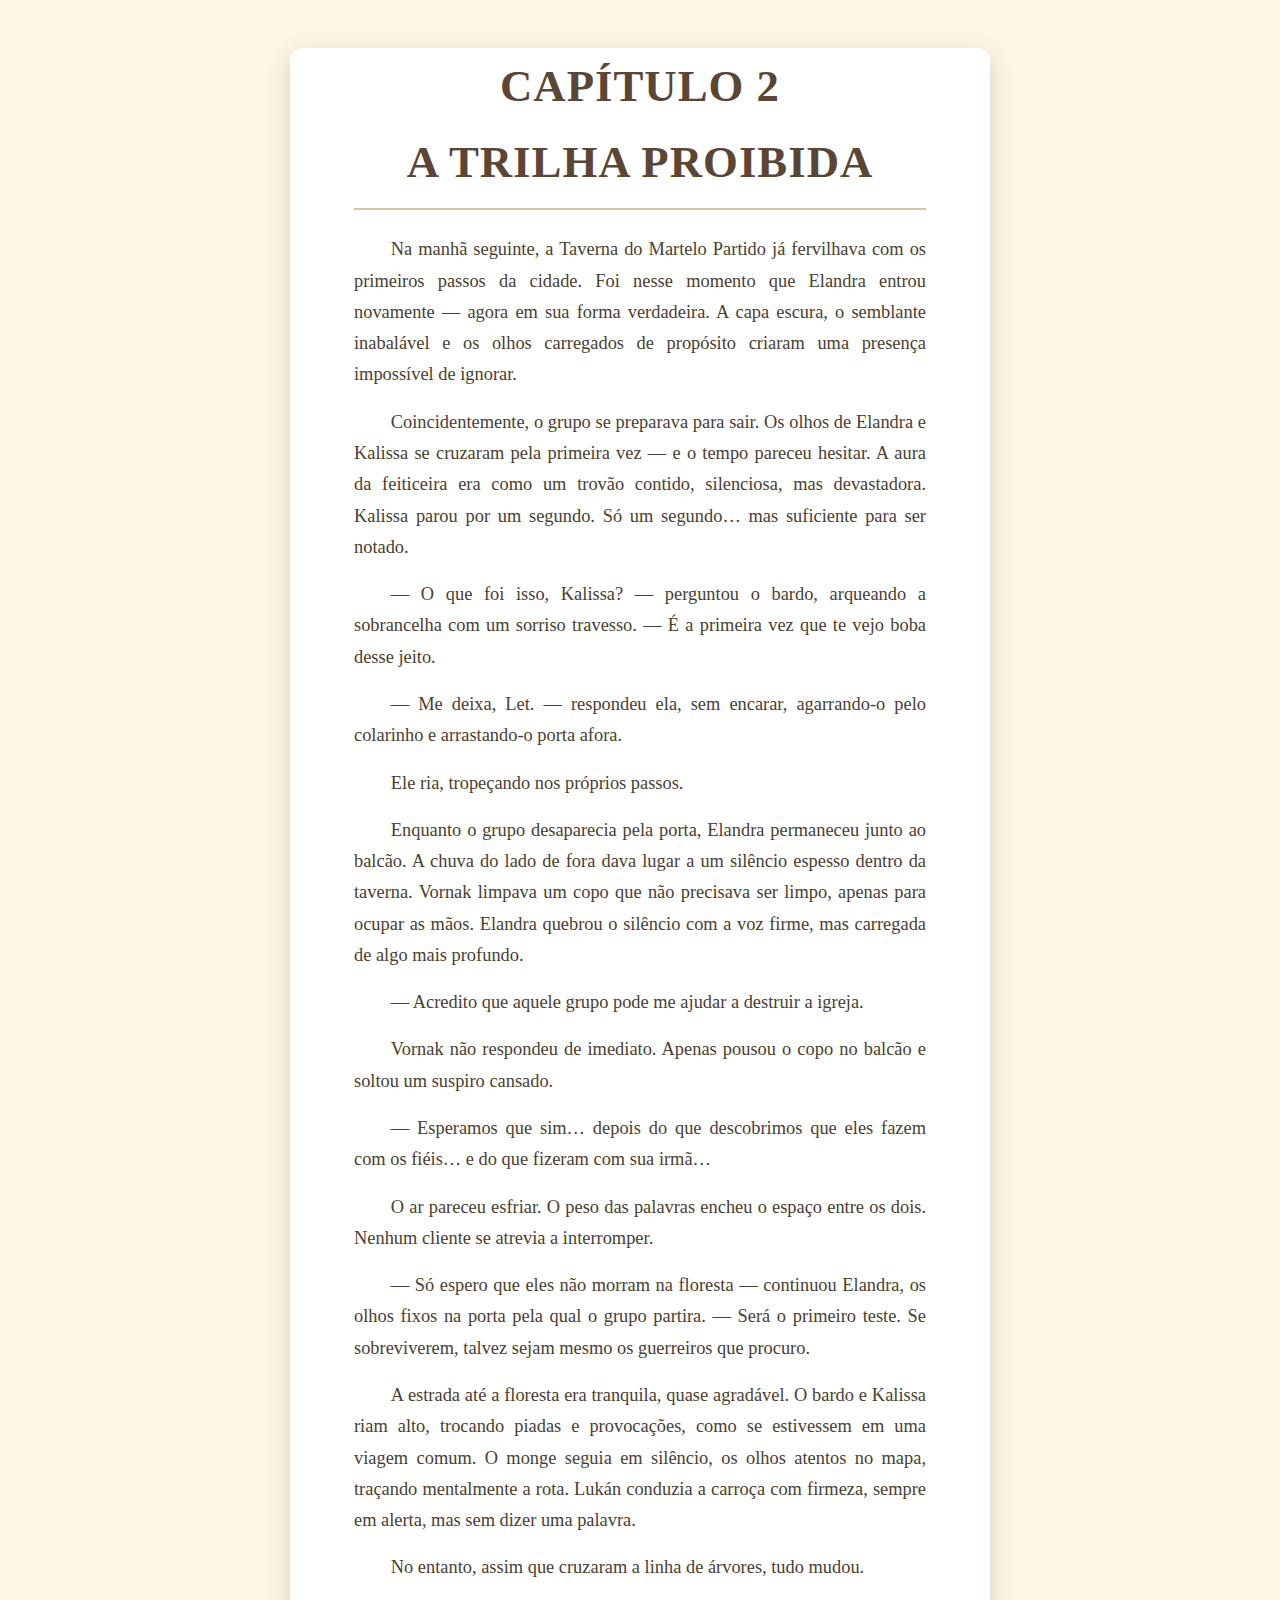
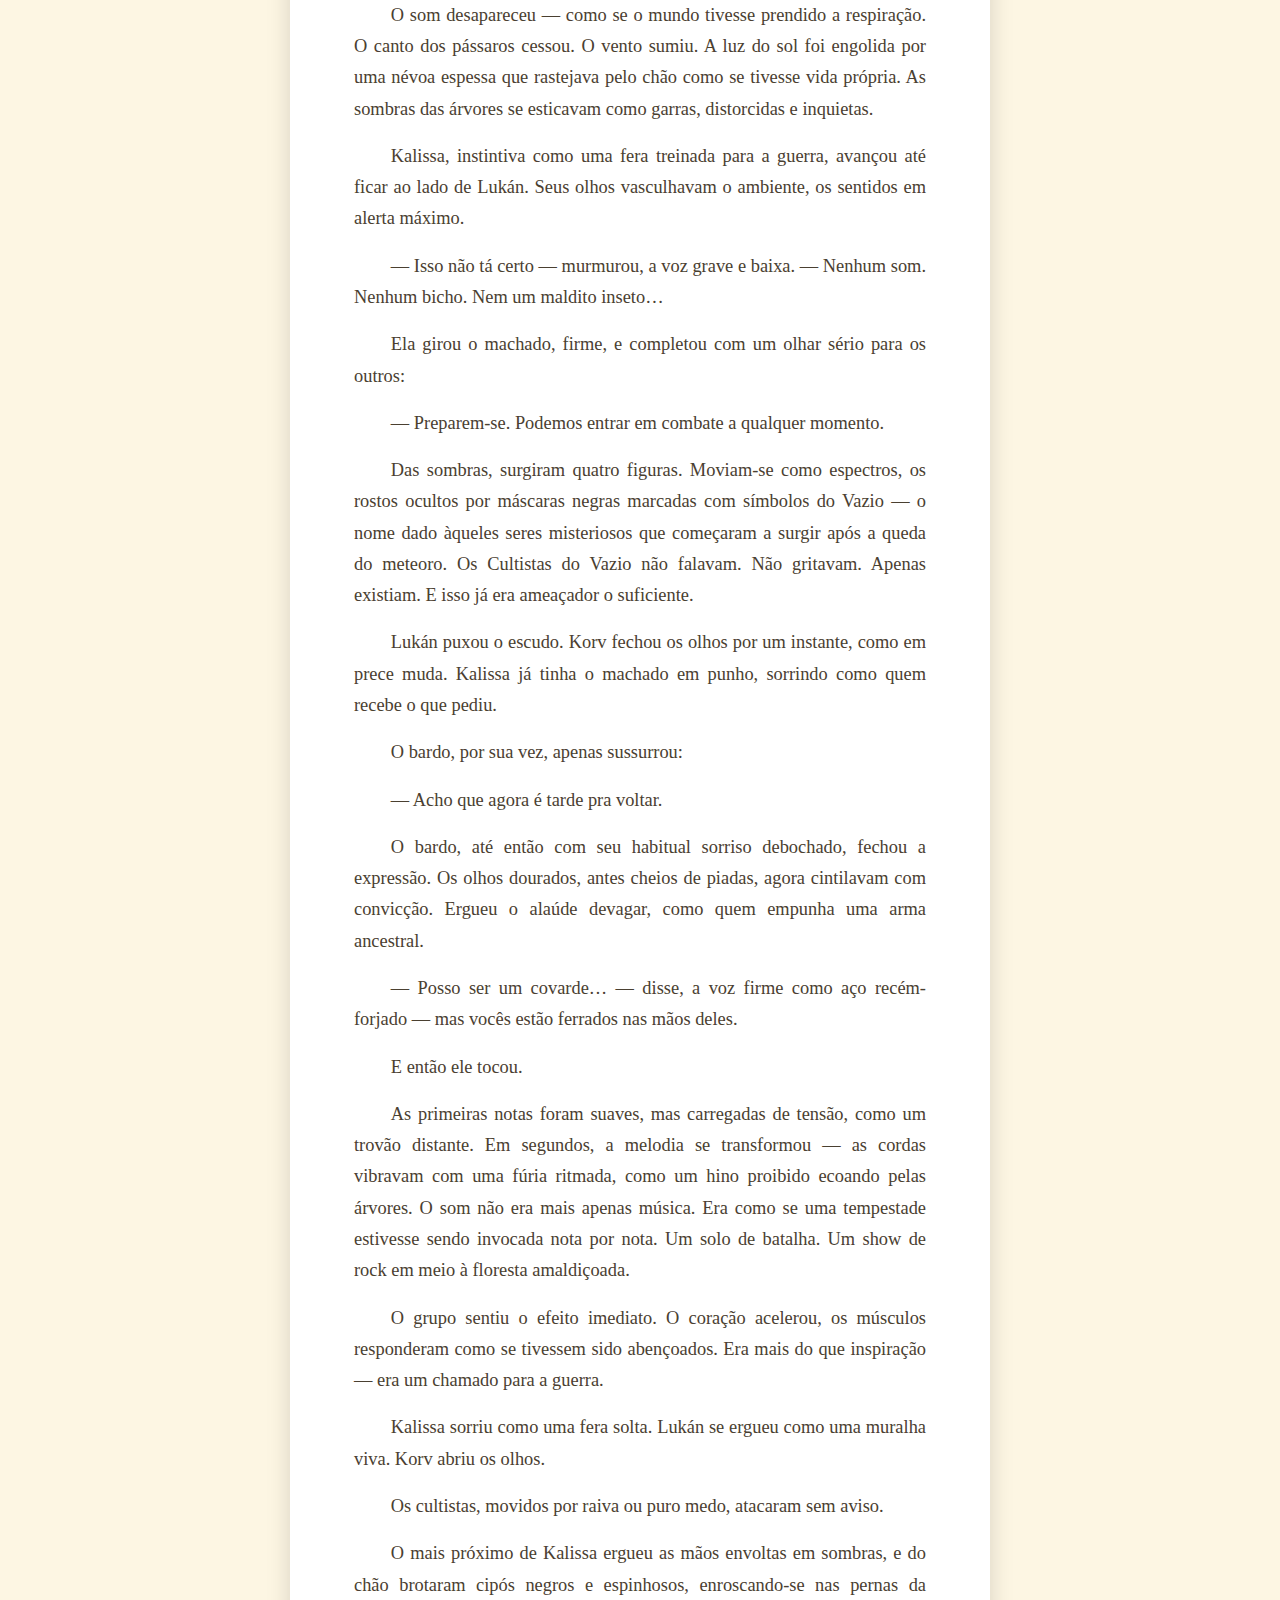
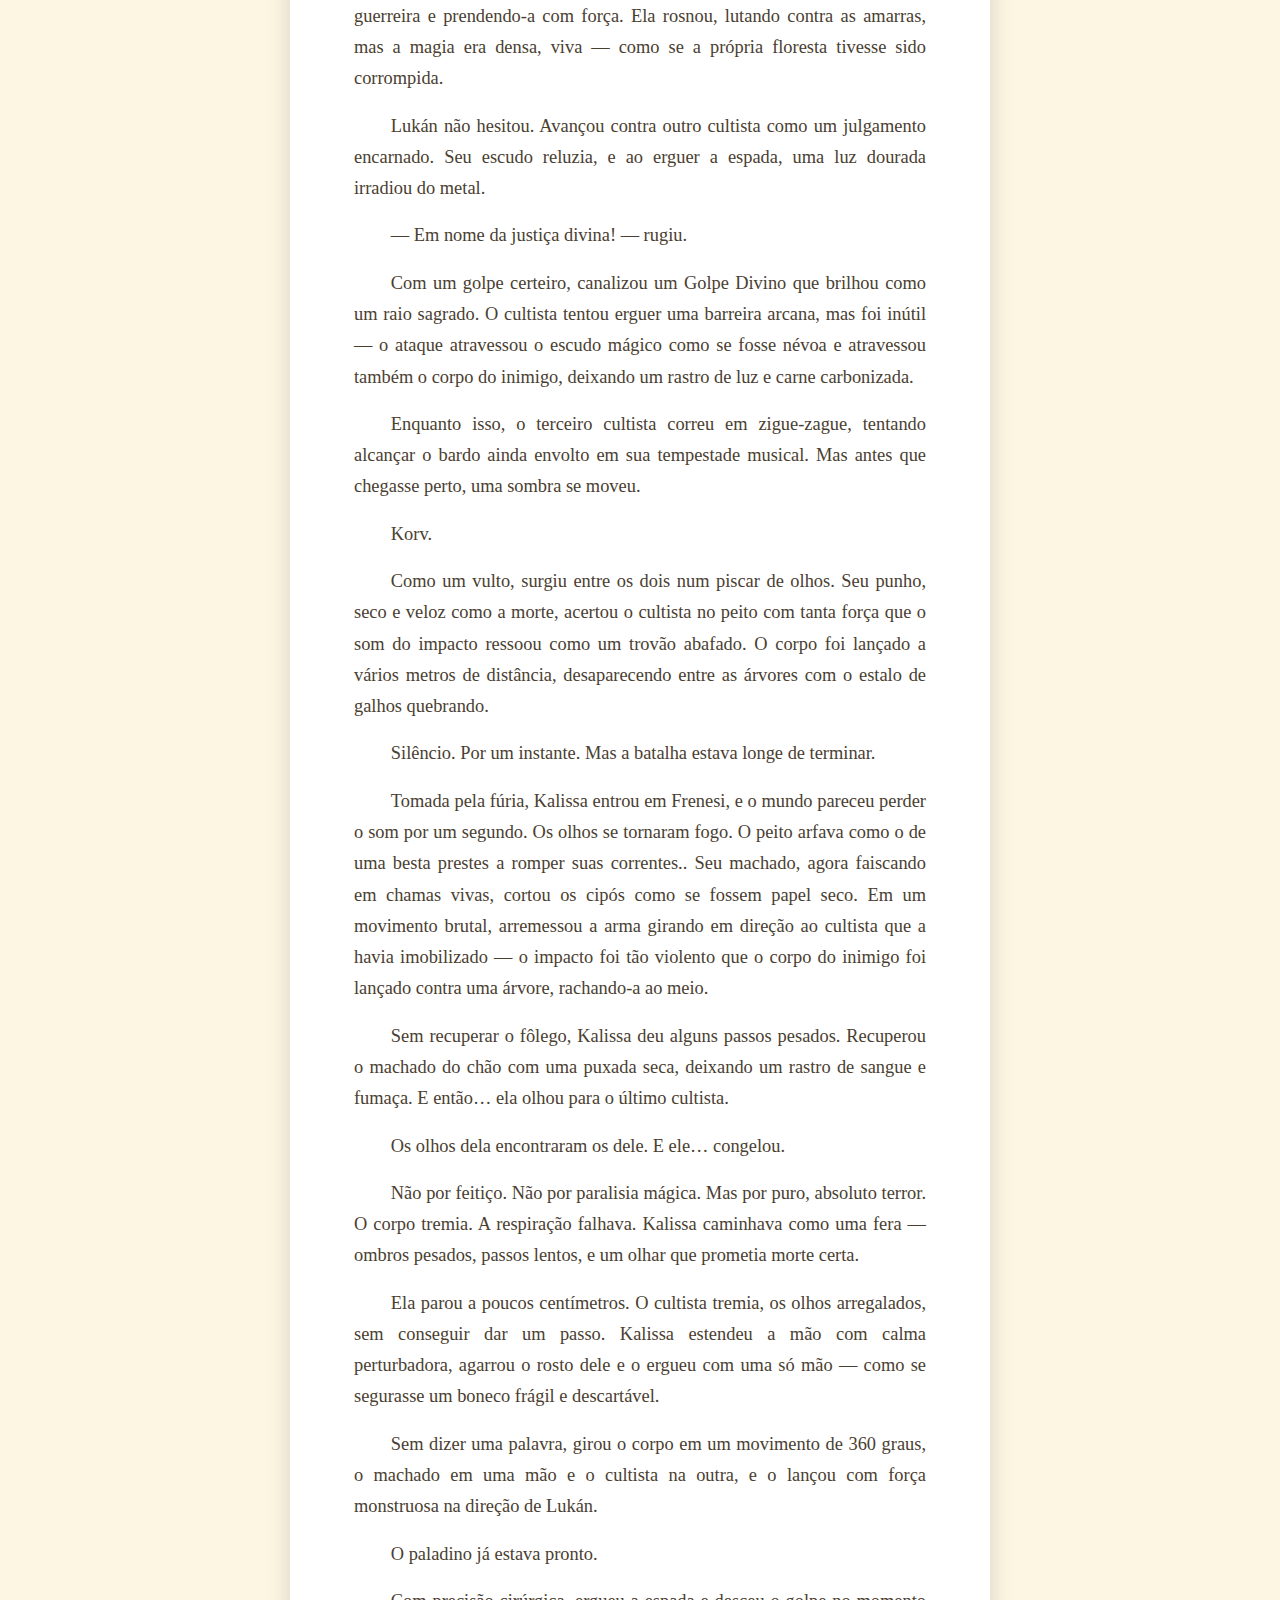
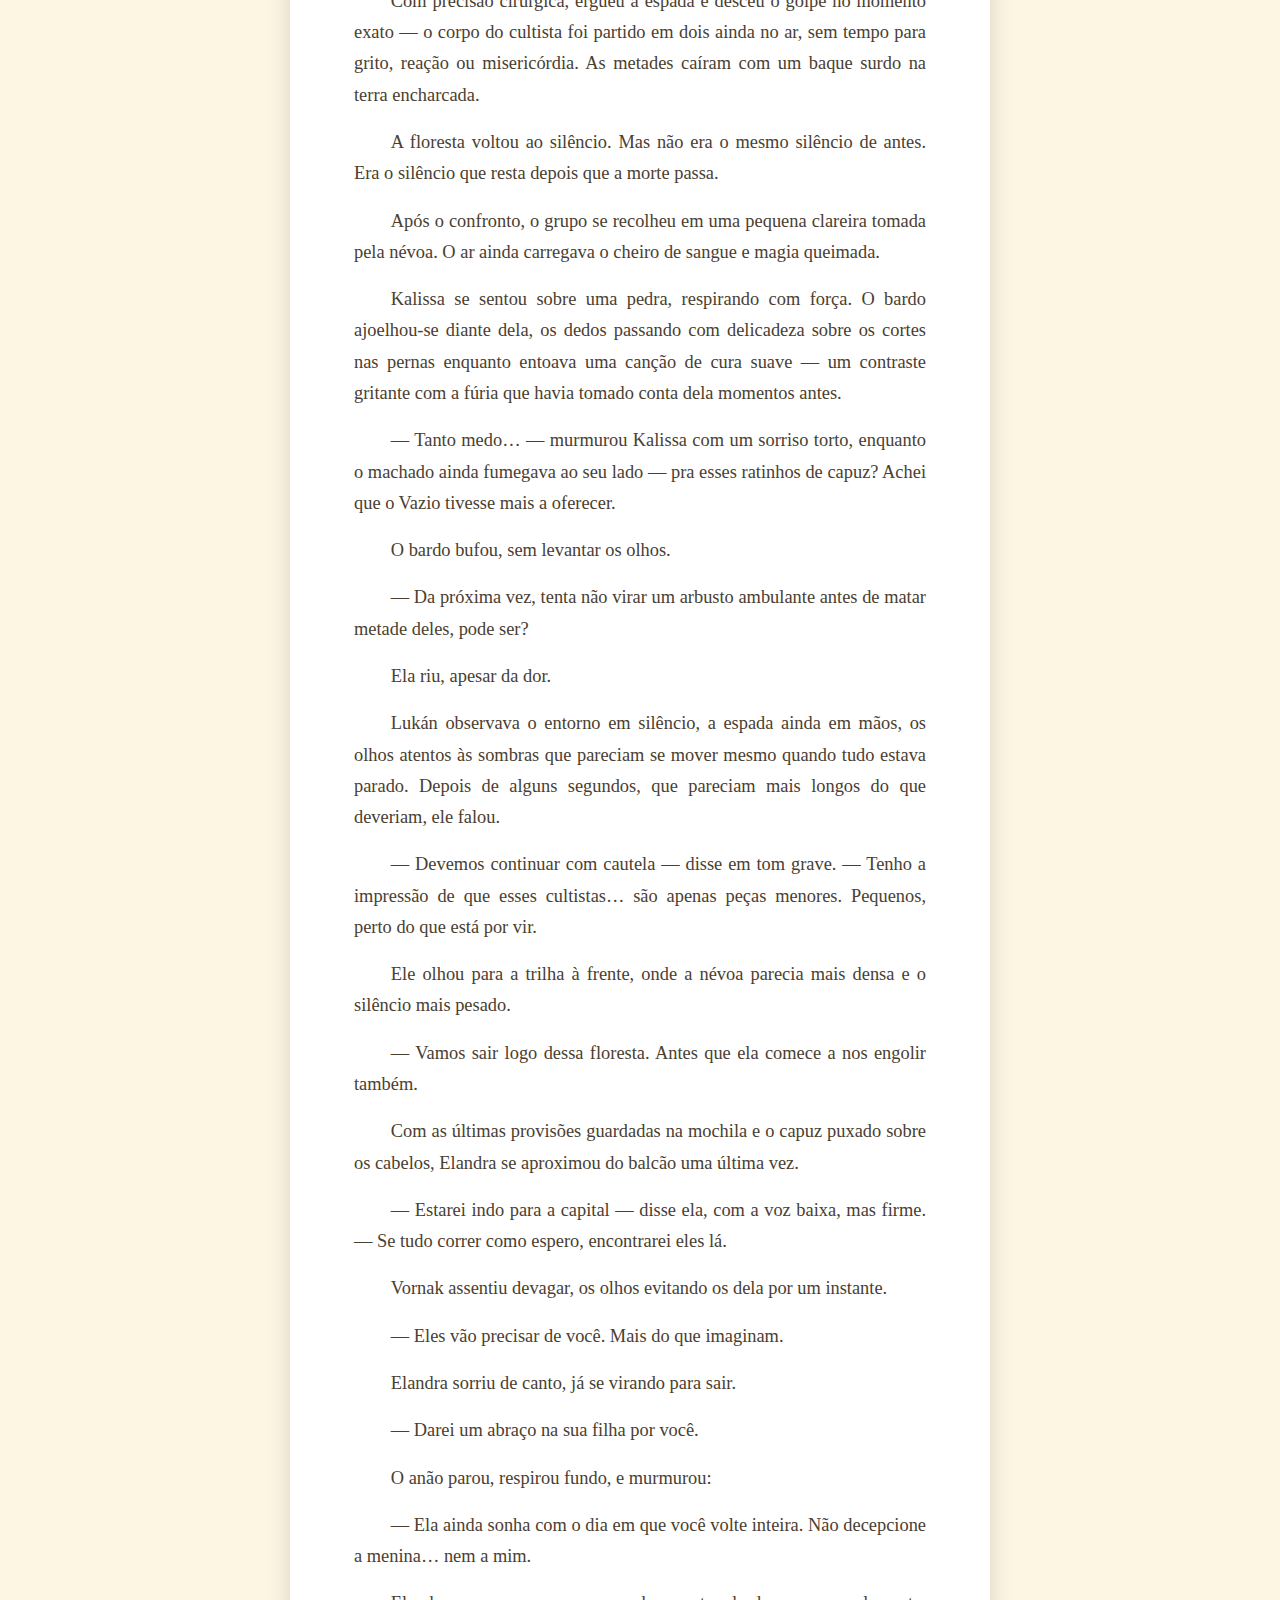
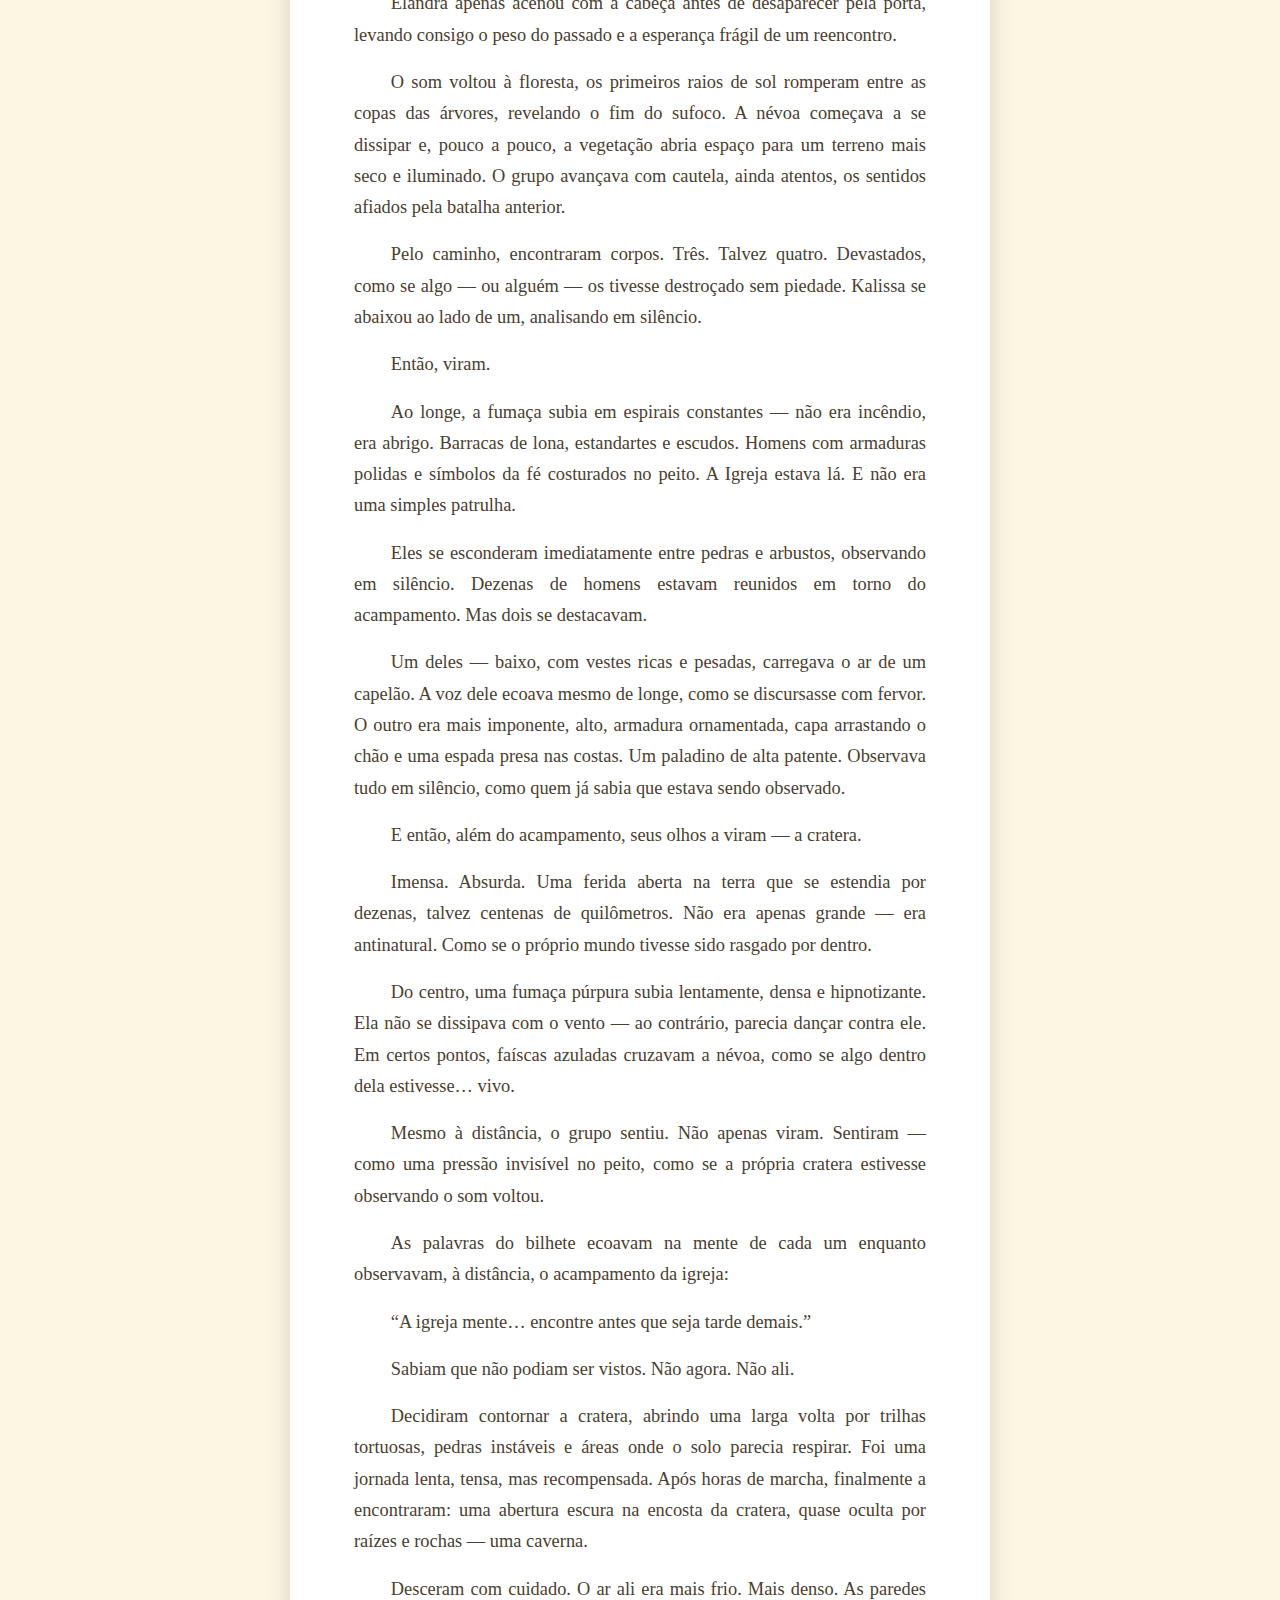
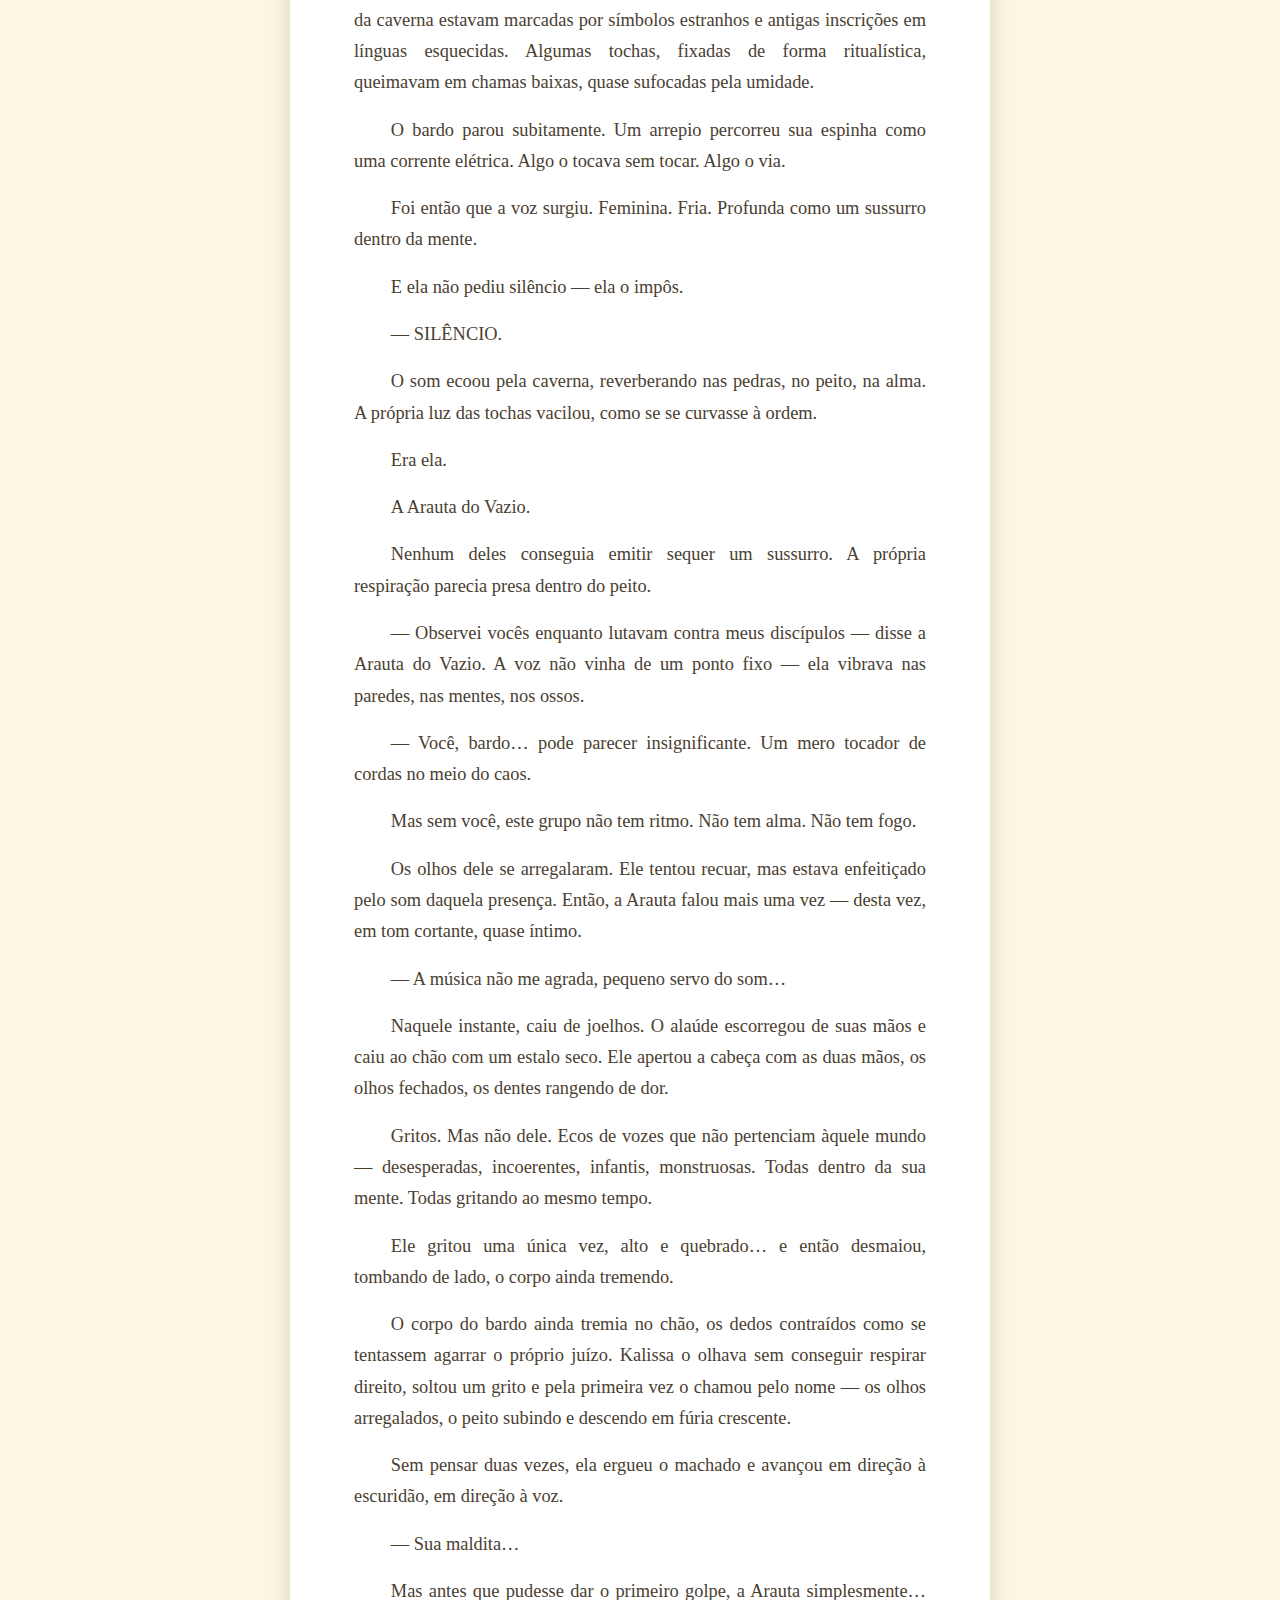
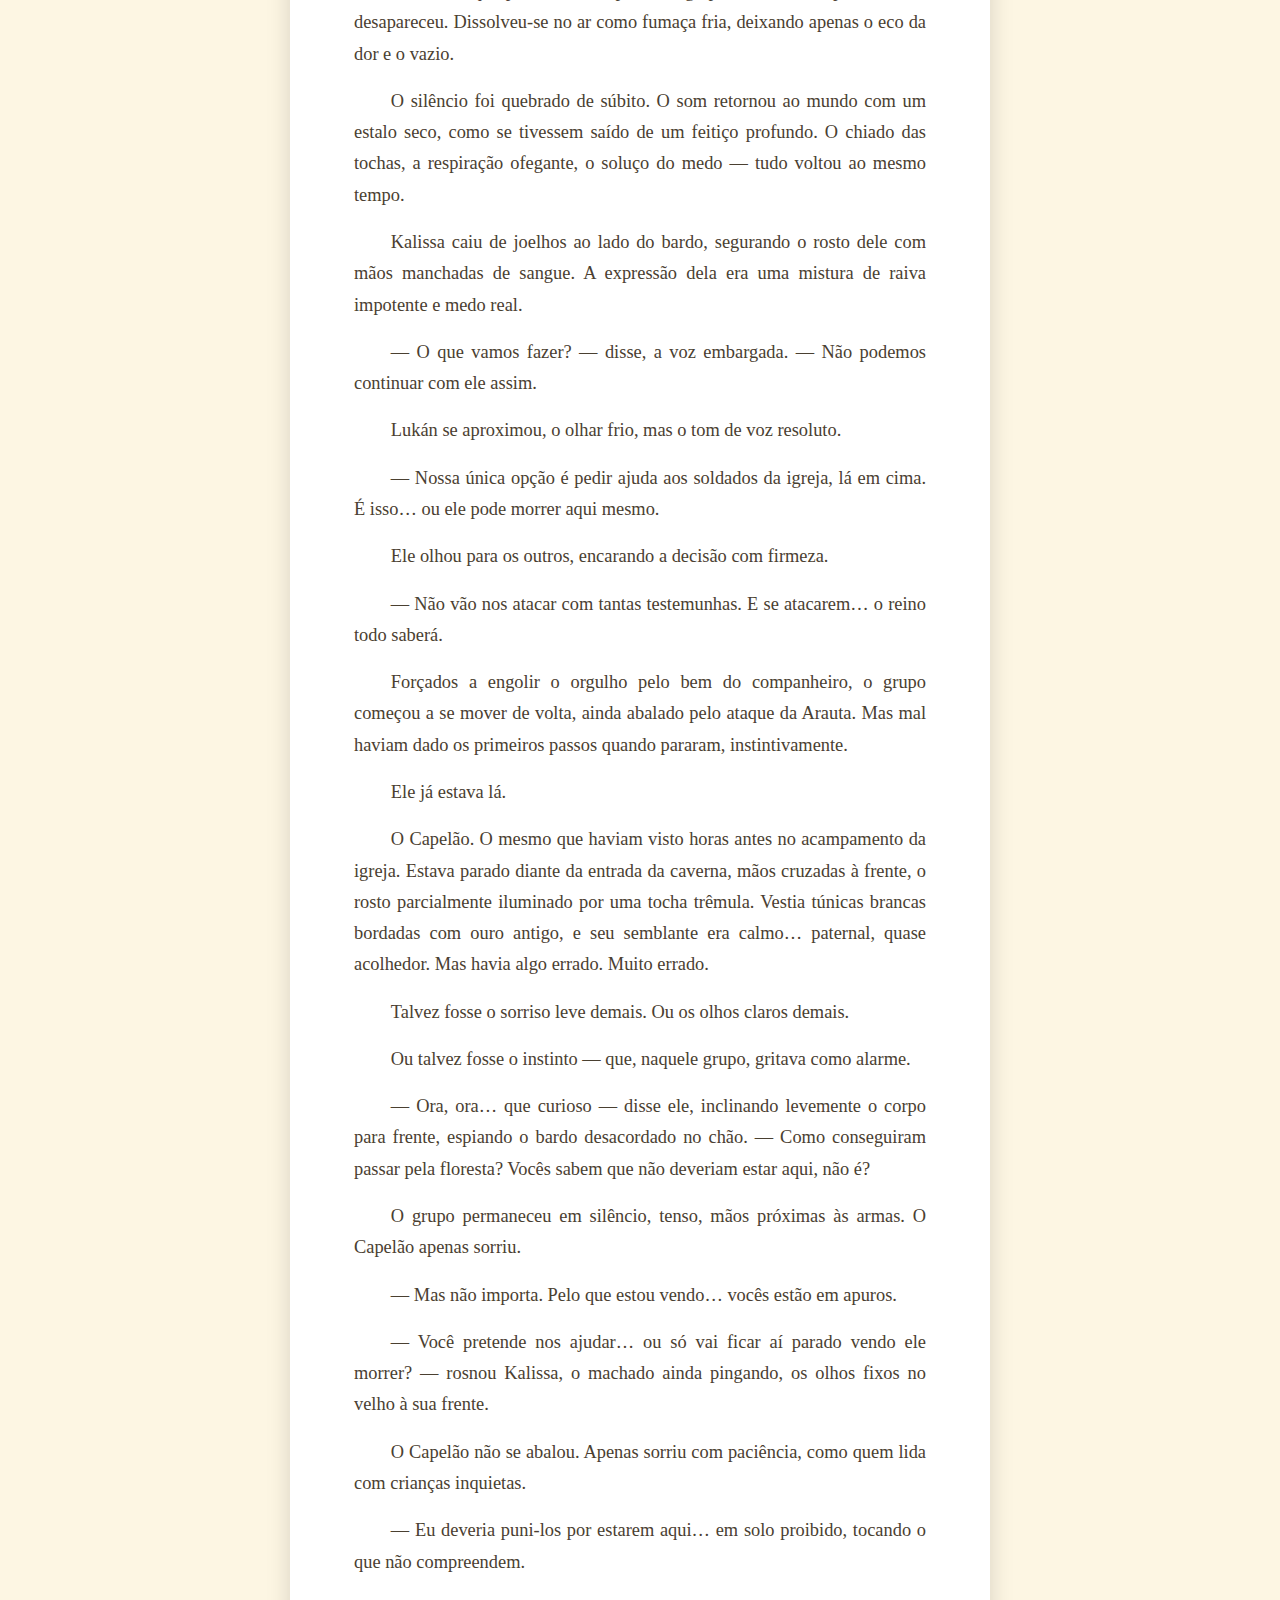
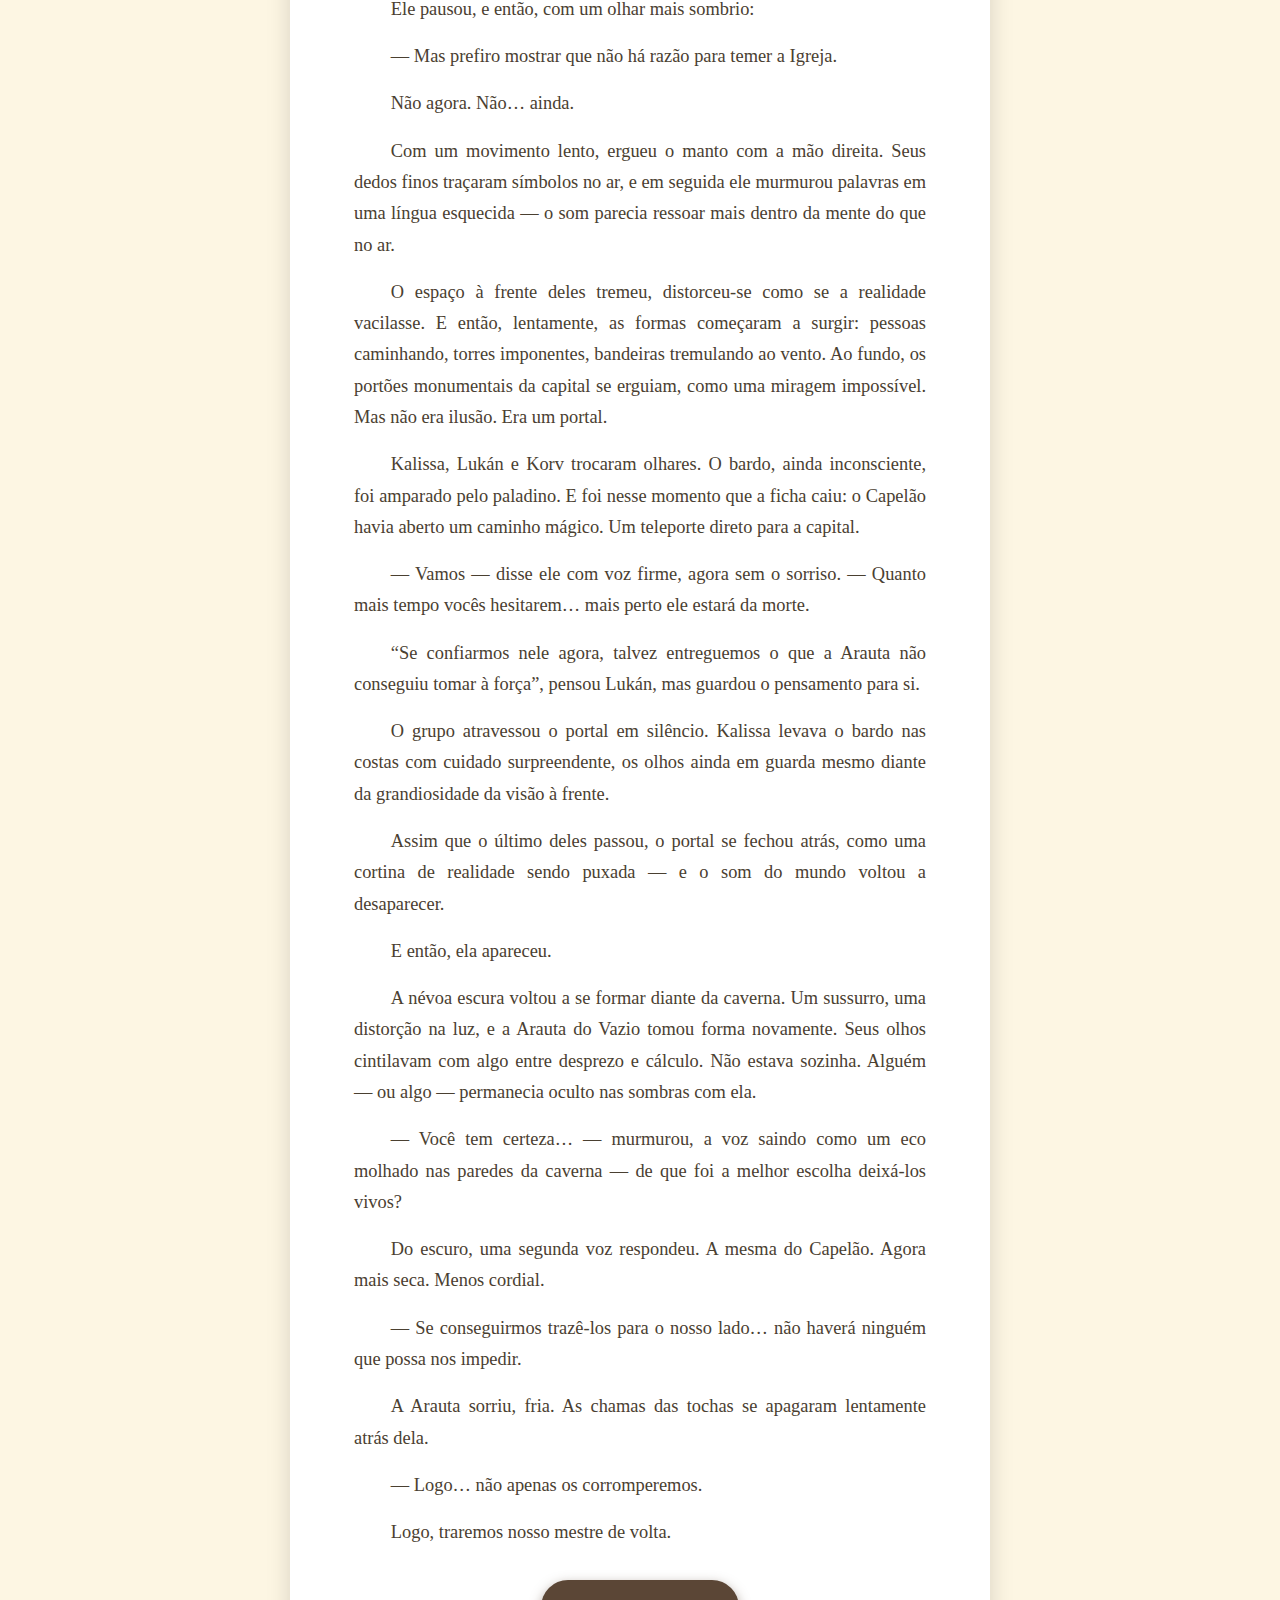
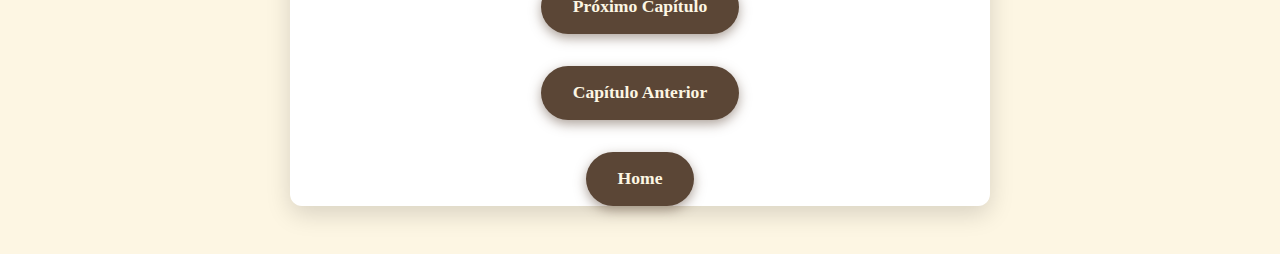
<file: caps/capitulo2.html>
<!DOCTYPE html>
<html lang="pt-BR">
<head>
  <meta charset="UTF-8" />
  <meta name="viewport" content="width=device-width, initial-scale=1" />
  <title>Capítulo </title>
  <style>
    /* Reset básico */
    * {
      margin: 0; padding: 0; box-sizing: border-box;
    }

    body {
      background: #fdf6e3; /* tom creme suave */
      font-family: 'Georgia', serif;
      color: #333;
      display: flex;
      justify-content: center;
      align-items: flex-start;
      min-height: 100vh;
      padding: 3rem 1rem;
    }

    .book-container {
      background: #fff;
      max-width: 700px;
      width: 100%;
      padding: 0rem 4rem;
      box-shadow: 0 8px 24px rgba(0,0,0,0.15);
      border-radius: 12px;
      line-height: 1.7;
      position: relative;
    }

    h1 {
      font-family: 'Palatino Linotype', 'Book Antiqua', Palatino, serif;
      font-size: 2.8rem;
      margin-bottom: 1.5rem;
      text-align: center;
      color: #5b4636;
      letter-spacing: 1px;
      text-transform: uppercase;
      border-bottom: 2px solid #d7c4a3;
      padding-bottom: 0.5rem;
    }

    p {
      font-size: 1.15rem;
      margin-bottom: 1rem;
      text-align: justify;
      text-indent: 2em;
      color: #4a4031;
      white-space: pre-line; /* preserva quebras de linha */
    }

    .next-button {
      display: block;
      margin: 2rem auto 0;
      padding: 0.75rem 2rem;
      background: #5b4636;
      color: #fdf6e3;
      font-weight: bold;
      font-size: 1.1rem;
      border: none;
      border-radius: 30px;
      cursor: pointer;
      box-shadow: 0 4px 12px rgba(91, 70, 54, 0.5);
      transition: background-color 0.3s ease;
      text-align: center;
      text-decoration: none;
      width: max-content;
    }

    .next-button:hover,
    .next-button:focus {
      background: #7a624a;
      outline: none;
      box-shadow: 0 6px 16px rgba(122, 98, 74, 0.7);
    }

    /* Responsividade */
    @media (max-width: 480px) {
      .book-container {
        padding: 2rem 1.5rem;
      }
      h1 {
        font-size: 2rem;
      }
      p {
        font-size: 1rem;
        text-indent: 1.5em;
      }
      .next-button {
        width: 100%;
        font-size: 1rem;
      }
    }
  </style>
</head>
<body>

  <article class="book-container" role="main" aria-labelledby="chapter-title">
    <h1 id="chapter-title">Capítulo 2 <br>A Trilha Proibida</h1>
  <p>Na manhã seguinte, a Taverna do Martelo Partido já fervilhava com os primeiros passos da cidade. Foi nesse momento que Elandra entrou novamente — agora em sua forma verdadeira. A capa escura, o semblante inabalável e os olhos carregados de propósito criaram uma presença impossível de ignorar.</p>

  <p>Coincidentemente, o grupo se preparava para sair. Os olhos de Elandra e Kalissa se cruzaram pela primeira vez — e o tempo pareceu hesitar. A aura da feiticeira era como um trovão contido, silenciosa, mas devastadora. Kalissa parou por um segundo. Só um segundo… mas suficiente para ser notado.</p>

  <p>— O que foi isso, Kalissa? — perguntou o bardo, arqueando a sobrancelha com um sorriso travesso. — É a primeira vez que te vejo boba desse jeito.</p>

  <p>— Me deixa, Let. — respondeu ela, sem encarar, agarrando-o pelo colarinho e arrastando-o porta afora.</p>

  <p>Ele ria, tropeçando nos próprios passos.</p>

  <p>Enquanto o grupo desaparecia pela porta, Elandra permaneceu junto ao balcão. A chuva do lado de fora dava lugar a um silêncio espesso dentro da taverna. Vornak limpava um copo que não precisava ser limpo, apenas para ocupar as mãos. Elandra quebrou o silêncio com a voz firme, mas carregada de algo mais profundo.</p>

  <p>— Acredito que aquele grupo pode me ajudar a destruir a igreja.</p>

  <p>Vornak não respondeu de imediato. Apenas pousou o copo no balcão e soltou um suspiro cansado.</p>

  <p>— Esperamos que sim… depois do que descobrimos que eles fazem com os fiéis… e do que fizeram com sua irmã…</p>

  <p>O ar pareceu esfriar. O peso das palavras encheu o espaço entre os dois. Nenhum cliente se atrevia a interromper.</p>

  <p>— Só espero que eles não morram na floresta — continuou Elandra, os olhos fixos na porta pela qual o grupo partira. — Será o primeiro teste. Se sobreviverem, talvez sejam mesmo os guerreiros que procuro.</p>

  <p>A estrada até a floresta era tranquila, quase agradável. O bardo e Kalissa riam alto, trocando piadas e provocações, como se estivessem em uma viagem comum. O monge seguia em silêncio, os olhos atentos no mapa, traçando mentalmente a rota. Lukán conduzia a carroça com firmeza, sempre em alerta, mas sem dizer uma palavra.</p>

  <p>No entanto, assim que cruzaram a linha de árvores, tudo mudou.</p>

  <p>O som desapareceu — como se o mundo tivesse prendido a respiração. O canto dos pássaros cessou. O vento sumiu. A luz do sol foi engolida por uma névoa espessa que rastejava pelo chão como se tivesse vida própria. As sombras das árvores se esticavam como garras, distorcidas e inquietas.</p>

  <p>Kalissa, instintiva como uma fera treinada para a guerra, avançou até ficar ao lado de Lukán. Seus olhos vasculhavam o ambiente, os sentidos em alerta máximo.</p>

  <p>— Isso não tá certo — murmurou, a voz grave e baixa. — Nenhum som. Nenhum bicho. Nem um maldito inseto…</p>

  <p>Ela girou o machado, firme, e completou com um olhar sério para os outros:</p>

  <p>— Preparem-se. Podemos entrar em combate a qualquer momento.</p>

  <p>Das sombras, surgiram quatro figuras. Moviam-se como espectros, os rostos ocultos por máscaras negras marcadas com símbolos do Vazio — o nome dado àqueles seres misteriosos que começaram a surgir após a queda do meteoro. Os Cultistas do Vazio não falavam. Não gritavam. Apenas existiam. E isso já era ameaçador o suficiente.</p>

  <p>Lukán puxou o escudo. Korv fechou os olhos por um instante, como em prece muda. Kalissa já tinha o machado em punho, sorrindo como quem recebe o que pediu.</p>

  <p>O bardo, por sua vez, apenas sussurrou:</p>

  <p>— Acho que agora é tarde pra voltar.</p>

  <p>O bardo, até então com seu habitual sorriso debochado, fechou a expressão. Os olhos dourados, antes cheios de piadas, agora cintilavam com convicção. Ergueu o alaúde devagar, como quem empunha uma arma ancestral.</p>

  <p>— Posso ser um covarde… — disse, a voz firme como aço recém-forjado — mas vocês estão ferrados nas mãos deles.</p>

  <p>E então ele tocou.</p>

  <p>As primeiras notas foram suaves, mas carregadas de tensão, como um trovão distante. Em segundos, a melodia se transformou — as cordas vibravam com uma fúria ritmada, como um hino proibido ecoando pelas árvores. O som não era mais apenas música. Era como se uma tempestade estivesse sendo invocada nota por nota. Um solo de batalha. Um show de rock em meio à floresta amaldiçoada.</p>

  <p>O grupo sentiu o efeito imediato. O coração acelerou, os músculos responderam como se tivessem sido abençoados. Era mais do que inspiração — era um chamado para a guerra.</p>

  <p>Kalissa sorriu como uma fera solta. Lukán se ergueu como uma muralha viva. Korv abriu os olhos.</p>

  <p>Os cultistas, movidos por raiva ou puro medo, atacaram sem aviso.</p>

  <p>O mais próximo de Kalissa ergueu as mãos envoltas em sombras, e do chão brotaram cipós negros e espinhosos, enroscando-se nas pernas da guerreira e prendendo-a com força. Ela rosnou, lutando contra as amarras, mas a magia era densa, viva — como se a própria floresta tivesse sido corrompida.</p>

  <p>Lukán não hesitou. Avançou contra outro cultista como um julgamento encarnado. Seu escudo reluzia, e ao erguer a espada, uma luz dourada irradiou do metal.</p>

  <p>— Em nome da justiça divina! — rugiu.</p>

  <p>Com um golpe certeiro, canalizou um Golpe Divino que brilhou como um raio sagrado. O cultista tentou erguer uma barreira arcana, mas foi inútil — o ataque atravessou o escudo mágico como se fosse névoa e atravessou também o corpo do inimigo, deixando um rastro de luz e carne carbonizada.</p>

  <p>Enquanto isso, o terceiro cultista correu em zigue-zague, tentando alcançar o bardo ainda envolto em sua tempestade musical. Mas antes que chegasse perto, uma sombra se moveu.</p>

  <p>Korv.</p>

  <p>Como um vulto, surgiu entre os dois num piscar de olhos. Seu punho, seco e veloz como a morte, acertou o cultista no peito com tanta força que o som do impacto ressoou como um trovão abafado. O corpo foi lançado a vários metros de distância, desaparecendo entre as árvores com o estalo de galhos quebrando.</p>

  <p>Silêncio. Por um instante. Mas a batalha estava longe de terminar.</p>

  <p>Tomada pela fúria, Kalissa entrou em Frenesi, e o mundo pareceu perder o som por um segundo. Os olhos se tornaram fogo. O peito arfava como o de uma besta prestes a romper suas correntes.. Seu machado, agora faiscando em chamas vivas, cortou os cipós como se fossem papel seco. Em um movimento brutal, arremessou a arma girando em direção ao cultista que a havia imobilizado — o impacto foi tão violento que o corpo do inimigo foi lançado contra uma árvore, rachando-a ao meio.</p>

  <p>Sem recuperar o fôlego, Kalissa deu alguns passos pesados. Recuperou o machado do chão com uma puxada seca, deixando um rastro de sangue e fumaça. E então… ela olhou para o último cultista.</p>

  <p>Os olhos dela encontraram os dele. E ele… congelou.</p>

  <p>Não por feitiço. Não por paralisia mágica. Mas por puro, absoluto terror. O corpo tremia. A respiração falhava. Kalissa caminhava como uma fera — ombros pesados, passos lentos, e um olhar que prometia morte certa.</p>

  <p>Ela parou a poucos centímetros. O cultista tremia, os olhos arregalados, sem conseguir dar um passo. Kalissa estendeu a mão com calma perturbadora, agarrou o rosto dele e o ergueu com uma só mão — como se segurasse um boneco frágil e descartável.</p>

  <p>Sem dizer uma palavra, girou o corpo em um movimento de 360 graus, o machado em uma mão e o cultista na outra, e o lançou com força monstruosa na direção de Lukán.</p>

  <p>O paladino já estava pronto.</p>

  <p>Com precisão cirúrgica, ergueu a espada e desceu o golpe no momento exato — o corpo do cultista foi partido em dois ainda no ar, sem tempo para grito, reação ou misericórdia. As metades caíram com um baque surdo na terra encharcada.</p>

  <p>A floresta voltou ao silêncio. Mas não era o mesmo silêncio de antes. Era o silêncio que resta depois que a morte passa.</p>

  <p>Após o confronto, o grupo se recolheu em uma pequena clareira tomada pela névoa. O ar ainda carregava o cheiro de sangue e magia queimada.</p>

  <p>Kalissa se sentou sobre uma pedra, respirando com força. O bardo ajoelhou-se diante dela, os dedos passando com delicadeza sobre os cortes nas pernas enquanto entoava uma canção de cura suave — um contraste gritante com a fúria que havia tomado conta dela momentos antes.</p>

  <p>— Tanto medo… — murmurou Kalissa com um sorriso torto, enquanto o machado ainda fumegava ao seu lado — pra esses ratinhos de capuz? Achei que o Vazio tivesse mais a oferecer.</p>

  <p>O bardo bufou, sem levantar os olhos.</p>

  <p>— Da próxima vez, tenta não virar um arbusto ambulante antes de matar metade deles, pode ser?</p>

  <p>Ela riu, apesar da dor.</p>

  <p>Lukán observava o entorno em silêncio, a espada ainda em mãos, os olhos atentos às sombras que pareciam se mover mesmo quando tudo estava parado. Depois de alguns segundos, que pareciam mais longos do que deveriam, ele falou.</p>

  <p>— Devemos continuar com cautela — disse em tom grave. — Tenho a impressão de que esses cultistas… são apenas peças menores. Pequenos, perto do que está por vir.</p>

  <p>Ele olhou para a trilha à frente, onde a névoa parecia mais densa e o silêncio mais pesado.</p>

  <p>— Vamos sair logo dessa floresta. Antes que ela comece a nos engolir também.</p>

  <p>Com as últimas provisões guardadas na mochila e o capuz puxado sobre os cabelos, Elandra se aproximou do balcão uma última vez.</p>

  <p>— Estarei indo para a capital — disse ela, com a voz baixa, mas firme. — Se tudo correr como espero, encontrarei eles lá.</p>

  <p>Vornak assentiu devagar, os olhos evitando os dela por um instante.</p>

  <p>— Eles vão precisar de você. Mais do que imaginam.</p>

  <p>Elandra sorriu de canto, já se virando para sair.</p>

  <p>— Darei um abraço na sua filha por você.</p>

  <p>O anão parou, respirou fundo, e murmurou:</p>

  <p>— Ela ainda sonha com o dia em que você volte inteira. Não decepcione a menina… nem a mim.</p>

  <p>Elandra apenas acenou com a cabeça antes de desaparecer pela porta, levando consigo o peso do passado e a esperança frágil de um reencontro.</p>

  <p>O som voltou à floresta, os primeiros raios de sol romperam entre as copas das árvores, revelando o fim do sufoco. A névoa começava a se dissipar e, pouco a pouco, a vegetação abria espaço para um terreno mais seco e iluminado. O grupo avançava com cautela, ainda atentos, os sentidos afiados pela batalha anterior.</p>

  <p>Pelo caminho, encontraram corpos. Três. Talvez quatro. Devastados, como se algo — ou alguém — os tivesse destroçado sem piedade. Kalissa se abaixou ao lado de um, analisando em silêncio.</p>

  <p>Então, viram.</p>

  <p>Ao longe, a fumaça subia em espirais constantes — não era incêndio, era abrigo. Barracas de lona, estandartes e escudos. Homens com armaduras polidas e símbolos da fé costurados no peito. A Igreja estava lá. E não era uma simples patrulha.</p>

  <p>Eles se esconderam imediatamente entre pedras e arbustos, observando em silêncio. Dezenas de homens estavam reunidos em torno do acampamento. Mas dois se destacavam.</p>

  <p>Um deles — baixo, com vestes ricas e pesadas, carregava o ar de um capelão. A voz dele ecoava mesmo de longe, como se discursasse com fervor. O outro era mais imponente, alto, armadura ornamentada, capa arrastando o chão e uma espada presa nas costas. Um paladino de alta patente. Observava tudo em silêncio, como quem já sabia que estava sendo observado.</p>

  <p>E então, além do acampamento, seus olhos a viram — a cratera.</p>

  <p>Imensa. Absurda. Uma ferida aberta na terra que se estendia por dezenas, talvez centenas de quilômetros. Não era apenas grande — era antinatural. Como se o próprio mundo tivesse sido rasgado por dentro.</p>

  <p>Do centro, uma fumaça púrpura subia lentamente, densa e hipnotizante. Ela não se dissipava com o vento — ao contrário, parecia dançar contra ele. Em certos pontos, faíscas azuladas cruzavam a névoa, como se algo dentro dela estivesse… vivo.</p>

  <p>Mesmo à distância, o grupo sentiu. Não apenas viram. Sentiram — como uma pressão invisível no peito, como se a própria cratera estivesse observando o som voltou.</p>

  <p>As palavras do bilhete ecoavam na mente de cada um enquanto observavam, à distância, o acampamento da igreja:</p>

  <p>“A igreja mente… encontre antes que seja tarde demais.”</p>

  <p>Sabiam que não podiam ser vistos. Não agora. Não ali.</p>

  <p>Decidiram contornar a cratera, abrindo uma larga volta por trilhas tortuosas, pedras instáveis e áreas onde o solo parecia respirar. Foi uma jornada lenta, tensa, mas recompensada. Após horas de marcha, finalmente a encontraram: uma abertura escura na encosta da cratera, quase oculta por raízes e rochas — uma caverna.</p>

  <p>Desceram com cuidado. O ar ali era mais frio. Mais denso. As paredes da caverna estavam marcadas por símbolos estranhos e antigas inscrições em línguas esquecidas. Algumas tochas, fixadas de forma ritualística, queimavam em chamas baixas, quase sufocadas pela umidade.</p>

  <p>O bardo parou subitamente. Um arrepio percorreu sua espinha como uma corrente elétrica. Algo o tocava sem tocar. Algo o via.</p>

  <p>Foi então que a voz surgiu. Feminina. Fria. Profunda como um sussurro dentro da mente.</p>

  <p>E ela não pediu silêncio — ela o impôs.</p>

  <p>— SILÊNCIO.</p>

  <p>O som ecoou pela caverna, reverberando nas pedras, no peito, na alma. A própria luz das tochas vacilou, como se se curvasse à ordem.</p>

  <p>Era ela.</p>

  <p>A Arauta do Vazio.</p>

  <p>Nenhum deles conseguia emitir sequer um sussurro. A própria respiração parecia presa dentro do peito.</p>

  <p>— Observei vocês enquanto lutavam contra meus discípulos — disse a Arauta do Vazio. A voz não vinha de um ponto fixo — ela vibrava nas paredes, nas mentes, nos ossos.</p>

  <p>— Você, bardo… pode parecer insignificante. Um mero tocador de cordas no meio do caos.</p>

  <p>Mas sem você, este grupo não tem ritmo. Não tem alma. Não tem fogo.</p>

  <p>Os olhos dele se arregalaram. Ele tentou recuar, mas estava enfeitiçado pelo som daquela presença. Então, a Arauta falou mais uma vez — desta vez, em tom cortante, quase íntimo.</p>

  <p>— A música não me agrada, pequeno servo do som…</p>

  <p>Naquele instante, caiu de joelhos. O alaúde escorregou de suas mãos e caiu ao chão com um estalo seco. Ele apertou a cabeça com as duas mãos, os olhos fechados, os dentes rangendo de dor.</p>

  <p>Gritos. Mas não dele. Ecos de vozes que não pertenciam àquele mundo — desesperadas, incoerentes, infantis, monstruosas. Todas dentro da sua mente. Todas gritando ao mesmo tempo.</p>

  <p>Ele gritou uma única vez, alto e quebrado… e então desmaiou, tombando de lado, o corpo ainda tremendo.</p>

  <p>O corpo do bardo ainda tremia no chão, os dedos contraídos como se tentassem agarrar o próprio juízo. Kalissa o olhava sem conseguir respirar direito, soltou um grito e pela primeira vez o chamou pelo nome — os olhos arregalados, o peito subindo e descendo em fúria crescente.</p>

  <p>Sem pensar duas vezes, ela ergueu o machado e avançou em direção à escuridão, em direção à voz.</p>

  <p>— Sua maldita…</p>

  <p>Mas antes que pudesse dar o primeiro golpe, a Arauta simplesmente… desapareceu. Dissolveu-se no ar como fumaça fria, deixando apenas o eco da dor e o vazio.</p>

  <p>O silêncio foi quebrado de súbito. O som retornou ao mundo com um estalo seco, como se tivessem saído de um feitiço profundo. O chiado das tochas, a respiração ofegante, o soluço do medo — tudo voltou ao mesmo tempo.</p>

  <p>Kalissa caiu de joelhos ao lado do bardo, segurando o rosto dele com mãos manchadas de sangue. A expressão dela era uma mistura de raiva impotente e medo real.</p>

  <p>— O que vamos fazer? — disse, a voz embargada. — Não podemos continuar com ele assim.</p>

  <p>Lukán se aproximou, o olhar frio, mas o tom de voz resoluto.</p>

  <p>— Nossa única opção é pedir ajuda aos soldados da igreja, lá em cima. É isso… ou ele pode morrer aqui mesmo.</p>

  <p>Ele olhou para os outros, encarando a decisão com firmeza.</p>

  <p>— Não vão nos atacar com tantas testemunhas. E se atacarem… o reino todo saberá.</p>

  <p>Forçados a engolir o orgulho pelo bem do companheiro, o grupo começou a se mover de volta, ainda abalado pelo ataque da Arauta. Mas mal haviam dado os primeiros passos quando pararam, instintivamente.</p>

  <p>Ele já estava lá.</p>

  <p>O Capelão. O mesmo que haviam visto horas antes no acampamento da igreja. Estava parado diante da entrada da caverna, mãos cruzadas à frente, o rosto parcialmente iluminado por uma tocha trêmula. Vestia túnicas brancas bordadas com ouro antigo, e seu semblante era calmo… paternal, quase acolhedor. Mas havia algo errado. Muito errado.</p>

  <p>Talvez fosse o sorriso leve demais. Ou os olhos claros demais.</p>

  <p>Ou talvez fosse o instinto — que, naquele grupo, gritava como alarme.</p>

  <p>— Ora, ora… que curioso — disse ele, inclinando levemente o corpo para frente, espiando o bardo desacordado no chão. — Como conseguiram passar pela floresta? Vocês sabem que não deveriam estar aqui, não é?</p>

  <p>O grupo permaneceu em silêncio, tenso, mãos próximas às armas. O Capelão apenas sorriu.</p>

  <p>— Mas não importa. Pelo que estou vendo… vocês estão em apuros.</p>

  <p>— Você pretende nos ajudar… ou só vai ficar aí parado vendo ele morrer? — rosnou Kalissa, o machado ainda pingando, os olhos fixos no velho à sua frente.</p>

  <p>O Capelão não se abalou. Apenas sorriu com paciência, como quem lida com crianças inquietas.</p>

  <p>— Eu deveria puni-los por estarem aqui… em solo proibido, tocando o que não compreendem.</p>

  <p>Ele pausou, e então, com um olhar mais sombrio:</p>

  <p>— Mas prefiro mostrar que não há razão para temer a Igreja.</p>

  <p>Não agora. Não… ainda.</p>

  <p>Com um movimento lento, ergueu o manto com a mão direita. Seus dedos finos traçaram símbolos no ar, e em seguida ele murmurou palavras em uma língua esquecida — o som parecia ressoar mais dentro da mente do que no ar.</p>

  <p>O espaço à frente deles tremeu, distorceu-se como se a realidade vacilasse. E então, lentamente, as formas começaram a surgir: pessoas caminhando, torres imponentes, bandeiras tremulando ao vento. Ao fundo, os portões monumentais da capital se erguiam, como uma miragem impossível. Mas não era ilusão. Era um portal.</p>

  <p>Kalissa, Lukán e Korv trocaram olhares. O bardo, ainda inconsciente, foi amparado pelo paladino. E foi nesse momento que a ficha caiu: o Capelão havia aberto um caminho mágico. Um teleporte direto para a capital.</p>

  <p>— Vamos — disse ele com voz firme, agora sem o sorriso. — Quanto mais tempo vocês hesitarem… mais perto ele estará da morte.</p>

  <p>“Se confiarmos nele agora, talvez entreguemos o que a Arauta não conseguiu tomar à força”, pensou Lukán, mas guardou o pensamento para si.</p>

  <p>O grupo atravessou o portal em silêncio. Kalissa levava o bardo nas costas com cuidado surpreendente, os olhos ainda em guarda mesmo diante da grandiosidade da visão à frente.</p>

  <p>Assim que o último deles passou, o portal se fechou atrás, como uma cortina de realidade sendo puxada — e o som do mundo voltou a desaparecer.</p>

  <p>E então, ela apareceu.</p>

  <p>A névoa escura voltou a se formar diante da caverna. Um sussurro, uma distorção na luz, e a Arauta do Vazio tomou forma novamente. Seus olhos cintilavam com algo entre desprezo e cálculo. Não estava sozinha. Alguém — ou algo — permanecia oculto nas sombras com ela.</p>

  <p>— Você tem certeza… — murmurou, a voz saindo como um eco molhado nas paredes da caverna — de que foi a melhor escolha deixá-los vivos?</p>

  <p>Do escuro, uma segunda voz respondeu. A mesma do Capelão. Agora mais seca. Menos cordial.</p>

  <p>— Se conseguirmos trazê-los para o nosso lado… não haverá ninguém que possa nos impedir.</p>

  <p>A Arauta sorriu, fria. As chamas das tochas se apagaram lentamente atrás dela.</p>

  <p>— Logo… não apenas os corromperemos.</p>

  <p>Logo, traremos nosso mestre de volta.</p>

<a href="capitulo3.html" class="next-button">Próximo Capítulo</a>
<a href="capitulo1.html" class="next-button">Capítulo Anterior</a>
<a href="../index.html" class="next-button">Home</a>
    </article>
</body>
</html>
</file>
